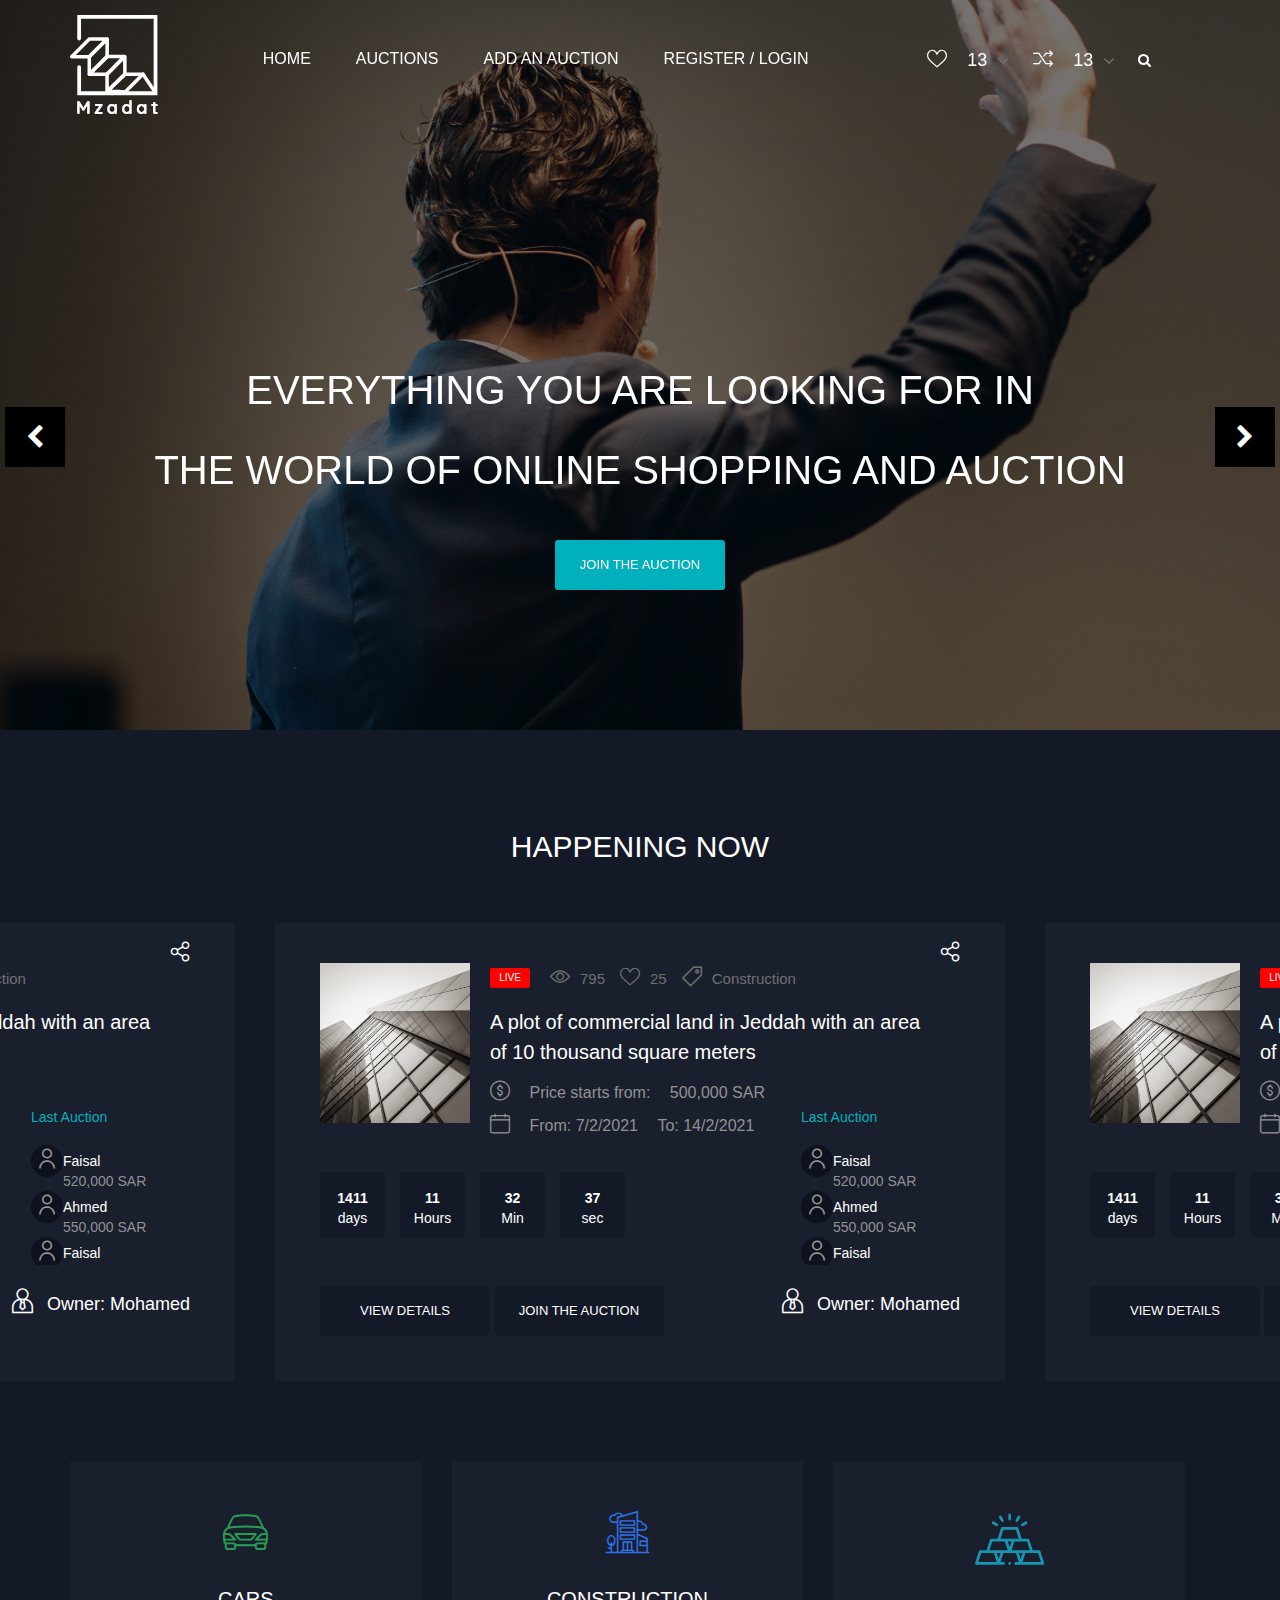
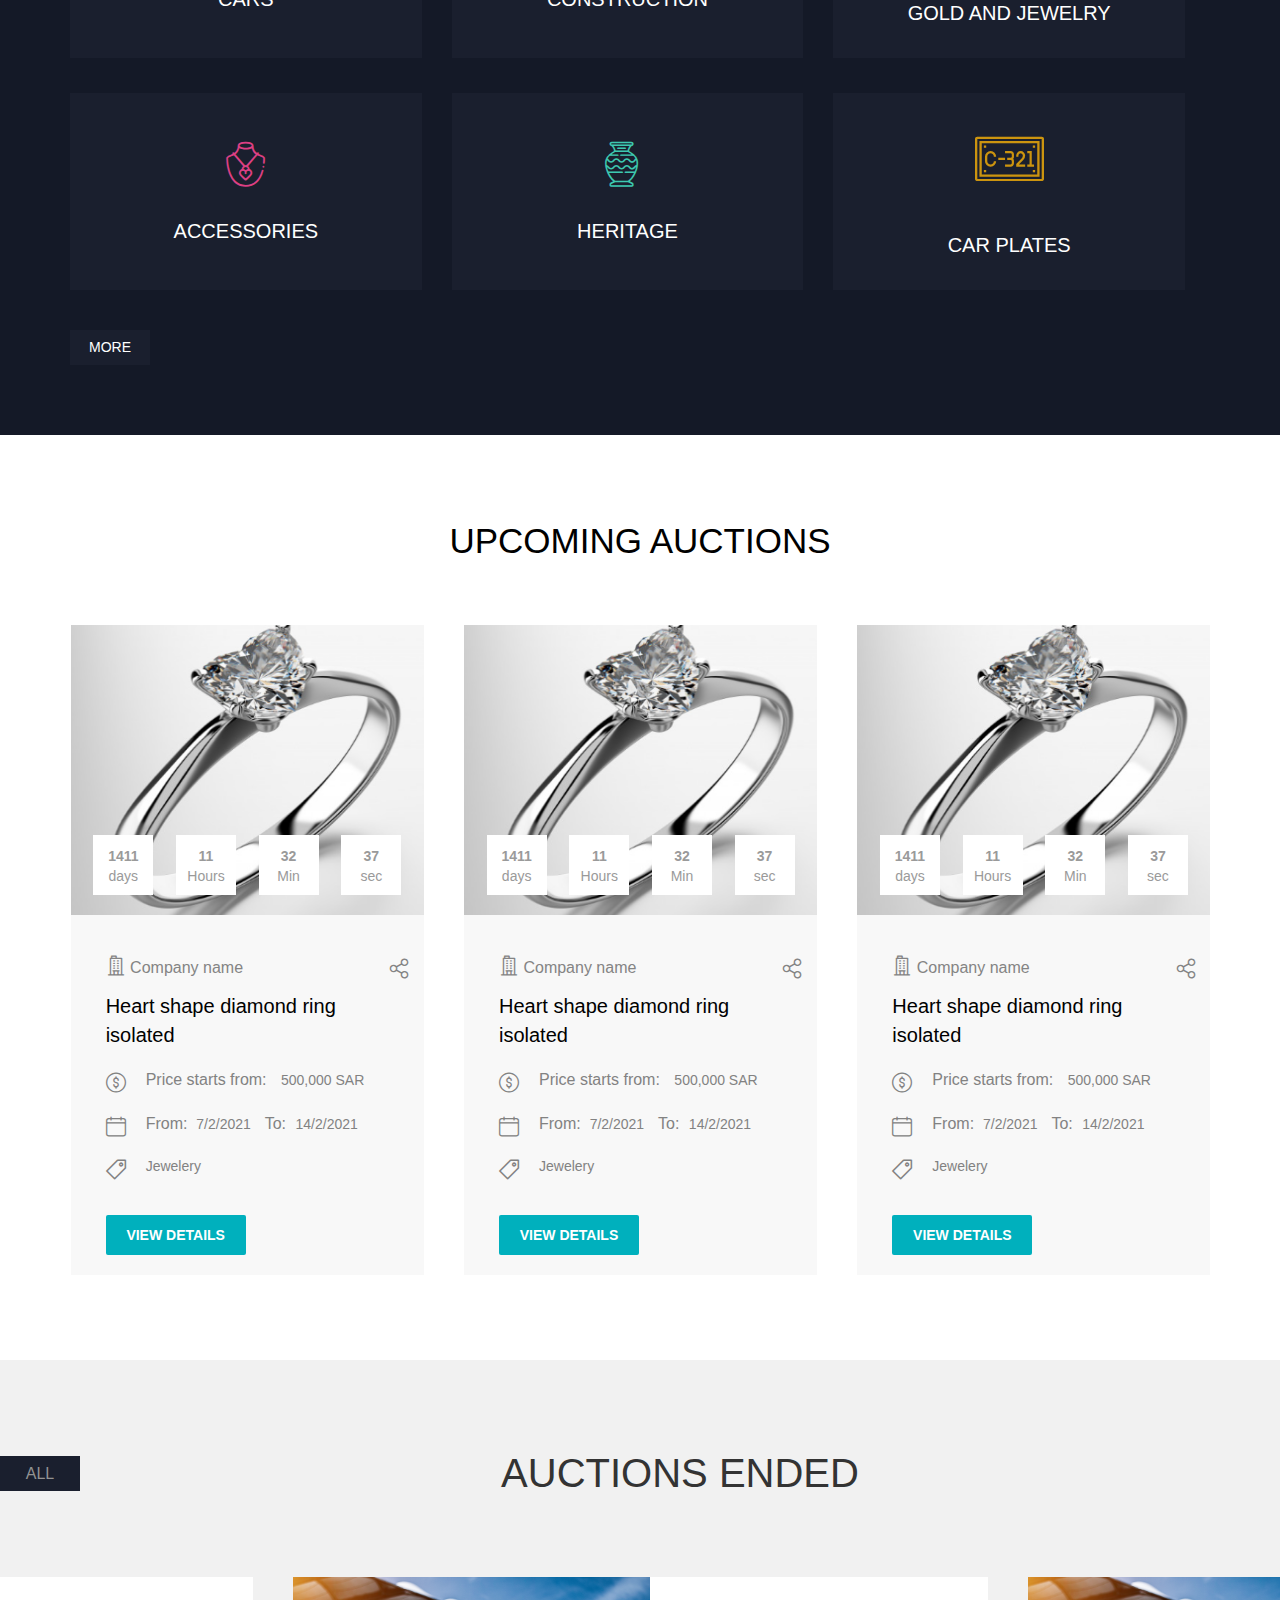
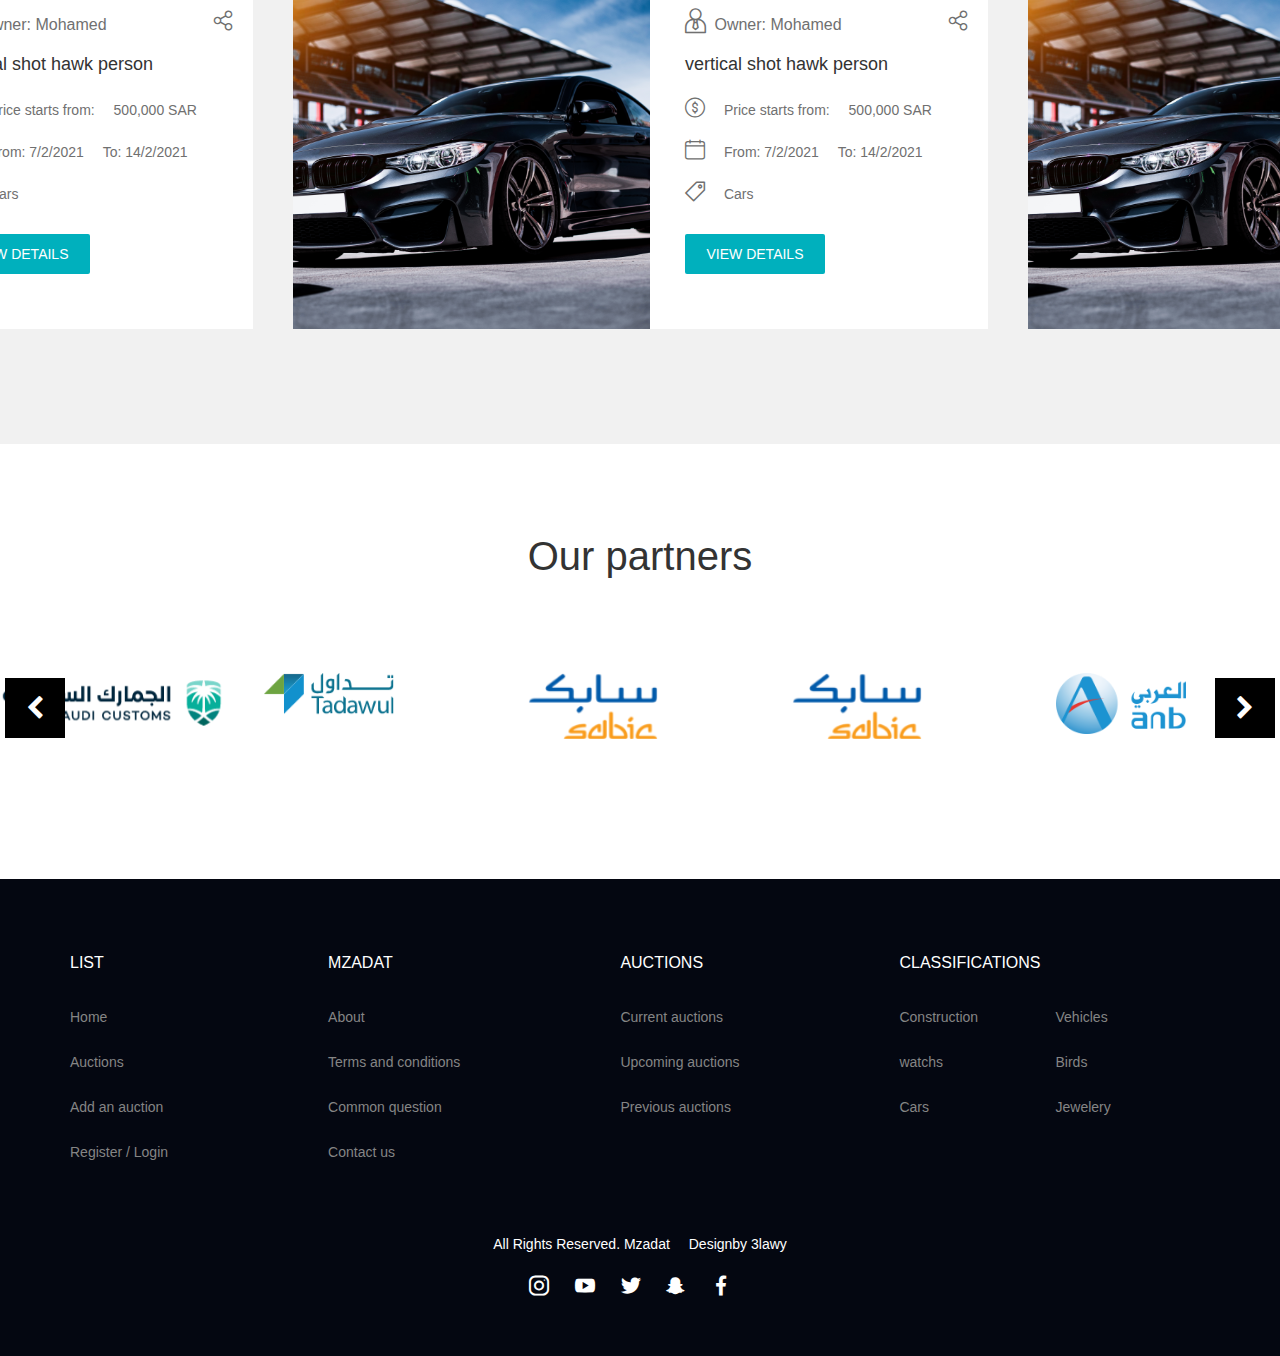
<file: index.html>
<!DOCTYPE html>
<html lang="en">

<head>

    <meta charset="UTF-8" />
    <!-- IE Compatibility Meta -->
    <meta http-equiv="X-UA-Compatible" content="IE=edge">
    <!-- First Mobile Meta  -->
    <meta name="viewport" content="width=device-width, height=device-height ,  maximum-scale=1 , initial-scale=1">

    <title></title>

    <link href="css/font.css" rel='stylesheet' type='text/css'>
    <link rel="stylesheet" href="css/animate.css" />
    <link rel="stylesheet" href="Icons/icon font/font/flaticon.css" />
    <link href="css/uicons-regular-rounded.css" rel="stylesheet">
    <link rel="stylesheet" href="css/bootstrap.css" />
    <link rel="stylesheet" href="css/owl.theme.default.min.css" />
    <link rel="stylesheet" href="css/owl.theme.green.min.css" />
    <link rel="stylesheet" href="https://maxcdn.bootstrapcdn.com/font-awesome/4.7.0/css/font-awesome.min.css">
    <link rel="stylesheet" href="css/owl.carousel.min.css" />
    <link rel="stylesheet" href="css/style.css" />
    <link rel="stylesheet" href="css/responisve.css" />


    <!--[if lt IE 9]>
       <script src="js/html5shiv.min.js"></script>
       <script src="js/respond.min.js"></script>
   <![endif]-->


</head>

<body>


    <div class="Slider">
        <div class="bgSlider">
            <div id="backgroundSlider" class="owl-carousel owl-theme">
                <div class="item">
                    <div class="sliderDetails">
                        <h2>
                            Everything you are looking for in
                            <span>the world of online shopping and auction</span>
                        </h2>
                        <a href="Auctions.html"> Join the auction</a>

                    </div>
                </div>
                <div class="item">
                    <div class="sliderDetails">
                        <h2>
                            Everything you are looking for in
                            <span>the world of online shopping and auction</span>
                        </h2>
                        <a href="Auctions.html"> Join the auction</a>

                    </div>
                </div>
                <div class="item">
                    <div class="sliderDetails">
                        <h2>
                            Everything you are looking for in
                            <span>the world of online shopping and auction</span>
                        </h2>
                        <a href="Auctions.html"> Join the auction</a>

                    </div>
                </div>
                <div class="item">
                    <div class="sliderDetails">
                        <h2>
                            Everything you are looking for in
                            <span>the world of online shopping and auction</span>
                        </h2>
                        <a href="Auctions.html"> Join the auction</a>

                    </div>
                </div>
            </div>
        </div>
    </div>


    <div class="menuMobile">

        <div class="BgClose"></div>
        <div class="menuContent">
            <div class="headMenu">
                <a href="#" class="logoMenu"><img src="images/logo.png" alt="" /></a>
                <i class="fa fa-times-circle closeX"></i> </div>
            <div class="search ">

                <ul class="list-unstyled ">
                    <li>
                        <i class="flaticon-like "></i>

                    </li>
                    <li>
                        <i class="flaticon-random-button "></i>


                    </li>
                </ul>
                <div class="search-section">

                    <form class="search-form search-in-menu">
                        <input type="text">
                        <input type="submit" value="search">
                    </form>
                </div>
            </div>
            <ul class="menuRes">
                <li>
                    <a href="index.html">
                        Home
                    </a>
                </li>
                <li>
                    <a href="Auctions.html">
                        Auctions
                    </a>
                </li>
                <li class="dropDown">
                    <a href="Auctions.html">Add an auction <i class="flaticon-next"></i></a>
                    <div class="dropDown1 ">
                        <ul class="dropDown-list ">

                            <li>
                                <a href="# ">Current auctions
                                </a>
                            </li>
                            <li>
                                <a href="# ">Upcoming auctions
                                </a>
                            </li>
                            <li>
                                <a href="# ">Previous auctions</a>
                            </li>

                        </ul>
                    </div>
                </li>
                <li>
                    <a href="login_registration.html">Register / login</a>
                </li>

            </ul>
        </div>
    </div>


    <div class="header">
        <div class="container">
            <div class="nav">
                <a href="#" class="logo"><img src="images/logo.png" alt=""> </a>
                <ul class="listMenu">
                    <li>
                        <a href="index.html">
                            Home
                        </a>
                    </li>
                    <li>
                        <a href="Auctions.html">
                            Auctions
                        </a>
                    </li>
                    <li class="dropDown">
                        <a href="Auctions.html">Add an auction</a>
                        <div class="dropDown1">
                            <ul class="dropDown-list ">

                                <li>
                                    <a href="# ">Current auctions
                                    </a>
                                </li>
                                <li>
                                    <a href="# ">Upcoming auctions
                                    </a>
                                </li>
                                <li>
                                    <a href="# ">Previous auctions</a>
                                </li>
                            </ul>
                        </div>
                    </li>
                    <li>
                        <a href="login_registration.html">Register / login</a>
                    </li>
                </ul>
                <div class="search ">

                    <ul class="list-unstyled ">
                        <li class="selectStyle">
                            <i class="flaticon-like "></i>

                            <input type="hidden" value="" />
                            <i class="fa fa-angle-down icon"></i>
                            <span class="value">13</span>
                            <ul class="listSelect">
                                <li>
                                    <a href="https://egypt.souq.com/eg-en/digital-glass-top-bathroom-scale-1620600416/u/" class="small-cart-product">
                                        <div class="item-image">
                                            <img src="images/happening-building.png">
                                        </div>
                                        <span>Digital Glass Top Bathroom Scale</span>
                                    </a>
                                </li>
                                <li>
                                    <a href="https://egypt.souq.com/eg-en/digital-glass-top-bathroom-scale-1620600416/u/" class="small-cart-product">
                                        <div class="item-image">
                                            <img src="images/happening-building.png">
                                        </div>
                                        <span>Digital Glass Top Bathroom Scale Digital Glass Top Bathroom Scale Digital Glass Top Bathroom Scale</span>
                                    </a>
                                </li>
                                <li>
                                    <a href="https://egypt.souq.com/eg-en/digital-glass-top-bathroom-scale-1620600416/u/" class="small-cart-product">
                                        <div class="item-image">
                                            <img src="images/happening-building.png">
                                        </div>
                                        <span>Digital Glass Top Bathroom Scale</span>
                                    </a>
                                </li>
                            </ul>
                        </li>
                        <li class="selectStyle">
                            <i class="flaticon-random-button "></i>
                            <i class="fa fa-angle-down icon"></i>
                            <input type="hidden" value="" />
                            <span class="value">13</span>
                            <ul class="listSelect">
                                <li>
                                    <a href="https://egypt.souq.com/eg-en/digital-glass-top-bathroom-scale-1620600416/u/" class="small-cart-product">
                                        <div class="item-image">
                                            <img src="images/happening-building.png">
                                        </div>
                                        <span>Digital Glass Top Bathroom Scale</span>
                                    </a>
                                </li>
                                <li>
                                    <a href="https://egypt.souq.com/eg-en/digital-glass-top-bathroom-scale-1620600416/u/" class="small-cart-product">
                                        <div class="item-image">
                                            <img src="images/happening-building.png">
                                        </div>
                                        <span>Digital Glass Top Bathroom Scale Digital Glass Top Bathroom Scale Digital Glass Top Bathroom Scale</span>
                                    </a>
                                </li>
                                <li>
                                    <a href="https://egypt.souq.com/eg-en/digital-glass-top-bathroom-scale-1620600416/u/" class="small-cart-product">
                                        <div class="item-image">
                                            <img src="images/happening-building.png">
                                        </div>
                                        <span>Digital Glass Top Bathroom Scale</span>
                                    </a>
                                </li>
                            </ul>
                        </li>
                        <li class="search-section">

                            <i class="fa fa-search"></i>
                            <form class="search-form">
                                <input type="text">
                                <input type="submit" value="search">
                            </form>
                        </li>
                    </ul>
                </div>

            </div>
            <i class="fa fa-bars openMenu"></i>
        </div>
    </div>
    <div class="Happening">
        <div class="Title ">
            <h2> Happening Now</h2>
        </div>
        <div class="Slider">
            <div class="fristSlider">
                <div id="HappeningSlider" class="owl-carousel owl-theme">
                    <div class="item">
                        <div class="mask">

                            <div class="social-media">
                                <ul class="social-media-menu">
                                    <li class="facebook">
                                        <a href="#">
                                            <i class="fa fa-facebook"></i>
                                            <span>Facebook</span>
                                        </a>
                                    </li>
                                    <li class="twitter">
                                        <a href="#">
                                            <i class="fa fa-twitter"></i>
                                            <span>Twitter</span>
                                        </a>
                                    </li>
                                </ul>
                                <i class="flaticon-share"></i>
                            </div>
                            <div class="top-section">
                                <img src="images/happening-building.png">

                                <div class="info">
                                    <ul class="share">
                                        <a href="#" class="live">live</a>
                                        <li><a href="#"><i class="flaticon-view"></i>795</a></li>
                                        <li><a href="#"><i class="flaticon-like"></i>25</a></li>
                                        <li><a href="#"><i class="flaticon-tag"></i>Construction</a></li>
                                    </ul>

                                    <h2 class="desc">A plot of commercial land in Jeddah with an area of ​​10 thousand square meters</h2>

                                    <ul class="details">
                                        <li class="Price">
                                            <i class="flaticon-dollar"></i>
                                            <span>Price starts from:</span>
                                            <span>500,000 SAR</span>
                                        </li>
                                        <li class="date">
                                            <i class="flaticon-calendar"></i>
                                            <span> From: 7/2/2021 </span>
                                            <span> To: 14/2/2021 </span>
                                        </li>
                                    </ul>
                                </div>
                            </div>
                            <div class="middle-section">
                                <span class="clockHappening" data-date="2030/6/7"></span>
                                <div class="auction_container" id="members">
                                    <div class="auction">
                                        <h5>Last Auction</h5>
                                        <div class="auctoinDetails">
                                            <ul class="person">
                                                <li>
                                                    <div>
                                                        <i class="flaticon-profile"></i>
                                                        <div>
                                                            <p>Faisal</p>
                                                            <span>520,000 SAR</span>
                                                        </div>

                                                    </div>
                                                </li>
                                                <li>
                                                    <div>
                                                        <i class="flaticon-profile"></i>
                                                        <div>
                                                            <p>Ahmed</p>
                                                            <span>550,000 SAR</span>
                                                        </div>
                                                    </div>
                                                </li>
                                                <li>
                                                    <div>
                                                        <i class="flaticon-profile"></i>
                                                        <div>
                                                            <p>Faisal</p>
                                                            <span>520,000 SAR</span>
                                                        </div>

                                                    </div>
                                                </li>
                                                <li>
                                                    <div>
                                                        <i class="flaticon-profile"></i>
                                                        <div>
                                                            <p>Ahmed</p>
                                                            <span>550,000 SAR</span>
                                                        </div>
                                                    </div>
                                                </li>
                                            </ul>
                                        </div>
                                    </div>
                                </div>
                            </div>
                            <div class="last_section">
                                <div class="description">
                                    <a href="#">View details</a>
                                    <a href="#">Join the auction</a>
                                </div>
                                <div class="owner">
                                    Owner: Mohamed
                                </div>
                            </div>
                        </div>

                    </div>
                    <div class="item">
                        <div class="mask">

                            <div class="social-media">
                                <ul class="social-media-menu">
                                    <li class="facebook">
                                        <a href="#">
                                            <i class="fa fa-facebook"></i>
                                            <span>Facebook</span>
                                        </a>
                                    </li>
                                    <li class="twitter">
                                        <a href="#">
                                            <i class="fa fa-twitter"></i>
                                            <span>Twitter</span>
                                        </a>
                                    </li>
                                </ul>
                                <i class="flaticon-share"></i>
                            </div>
                            <div class="top-section">
                                <img src="images/happening-building.png">

                                <div class="info">
                                    <ul class="share">
                                        <a href="#" class="live">live</a>
                                        <li>
                                            <a href="#">
                                                <i class="flaticon-view"></i>795
                                            </a>
                                        </li>
                                        <li><a href="#"><i class="flaticon-like"></i>25</a></li>
                                        <li><a href="#"><i class="flaticon-tag"></i>Construction</a></li>
                                    </ul>

                                    <h2 class="desc">A plot of commercial land in Jeddah with an area of ​​10 thousand square meters</h2>

                                    <ul class="details">
                                        <li class="Price">
                                            <i class="flaticon-dollar"></i>
                                            <span>Price starts from:</span>
                                            <span>500,000 SAR</span>
                                        </li>
                                        <li class="date">
                                            <i class="flaticon-calendar"></i>
                                            <span> From: 7/2/2021 </span>
                                            <span> To: 14/2/2021 </span> </li>
                                    </ul>
                                </div>
                            </div>
                            <div class="middle-section">
                                <span class="clockHappening" data-date="2030/6/7"></span>
                                <div class="auction_container" id="members">
                                    <div class="auction">
                                        <h5>Last Auction</h5>
                                        <div class="auctoinDetails">
                                            <ul class="person">
                                                <li>
                                                    <div>
                                                        <i class="flaticon-profile"></i>
                                                        <div>
                                                            <p>Faisal</p>
                                                            <span>520,000 SAR</span>
                                                        </div>

                                                    </div>
                                                </li>
                                                <li>
                                                    <div>
                                                        <i class="flaticon-profile"></i>
                                                        <div>
                                                            <p>Ahmed</p>
                                                            <span>550,000 SAR</span>
                                                        </div>
                                                    </div>
                                                </li>
                                                <li>
                                                    <div>
                                                        <i class="flaticon-profile"></i>
                                                        <div>
                                                            <p>Faisal</p>
                                                            <span>520,000 SAR</span>
                                                        </div>

                                                    </div>
                                                </li>
                                                <li>
                                                    <div>
                                                        <i class="flaticon-profile"></i>
                                                        <div>
                                                            <p>Ahmed</p>
                                                            <span>550,000 SAR</span>
                                                        </div>
                                                    </div>
                                                </li>
                                            </ul>
                                        </div>
                                    </div>
                                </div>
                            </div>
                            <div class="last_section">
                                <div class="description">
                                    <a href="#">View details</a>
                                    <a href="#">Join the auction</a>
                                </div>
                                <div class="owner">
                                    Owner: Mohamed
                                </div>
                            </div>
                        </div>

                    </div>
                </div>
            </div>

        </div>
        <div class="container">
            <div class="category">
                <div class="row">
                    <div class="col-md-4 col-xs-6">
                        <div class="item">
                            <a href="#">

                                <div class="Cars">
                                    Cars
                                </div>
                            </a>
                        </div>
                    </div>
                    <div class="col-md-4 col-xs-6">
                        <div class="item">
                            <a href="#">
                                <div class="Construction">
                                    Construction
                                </div>
                            </a>
                        </div>
                    </div>
                    <div class="col-md-4 col-xs-6">
                        <div class="item">
                            <a href="#">
                                <div class="Gold">
                                    Gold and jewelry
                                </div>
                            </a>
                        </div>
                    </div>
                    <div class="col-md-4 col-xs-6">
                        <div class="item">
                            <a href="#">
                                <div class="Accessories">
                                    Accessories
                                </div>
                            </a>
                        </div>
                    </div>
                    <div class="col-md-4 col-xs-6">
                        <div class="item">
                            <a href="#">
                                <div class="heritage">
                                    heritage
                                </div>
                            </a>
                        </div>
                    </div>
                    <div class="col-md-4 col-xs-6">
                        <div class="item">
                            <a href="#">
                                <div class="Car-plates">
                                    Car plates
                                </div>
                            </a>
                        </div>
                    </div>
                    <a href="#" class="more">MORE</a>
                </div>
            </div>
        </div>
    </div>
    <div class="Coming">
        <div class="container">
            <h2 class="Title">Upcoming auctions</h2>

            <div class="Slider">
                <div id="ComingSlider" class="owl-carousel owl-theme">

                    <div class="item">
                        <div class="itemComing">
                            <div class="mask">
                                <img class="imgItem" src="images/Ring.png" alt="" />


                                <span class="clockComing" data-date="2030/6/7"></span>
                                <div class="details">

                                    <div class="desc">


                                        <h5> <i class="flaticon-building"></i> Company name</h5>

                                        <div class="social-media social-media-fixed">
                                            <ul class="social-media-menu">
                                                <li class="facebook">
                                                    <a href="#">
                                                        <i class="fa fa-facebook"></i>
                                                        <span>Facebook</span>
                                                    </a>
                                                </li>
                                                <li class="twitter">
                                                    <a href="#">
                                                        <i class="fa fa-twitter"></i>
                                                        <span>Twitter</span>
                                                    </a>
                                                </li>
                                            </ul>
                                            <i class="flaticon-share"></i>
                                        </div>
                                    </div>

                                    <a href="#" class="title">Heart shape diamond
                                    ring isolated
                                    </a>
                                    <ul class="description">
                                        <li class="Price">
                                            <i class="flaticon-dollar"></i>
                                            <p>
                                                Price starts from:
                                                <span>500,000 SAR</span>

                                            </p>
                                        </li>
                                        <li class="date">
                                            <i class="flaticon-calendar"></i>
                                            <p>
                                                From:<span>  7/2/2021 </span> To: <span>14/2/2021 </span>
                                            </p>
                                        </li>
                                        <li class="Jewelery">
                                            <i class="flaticon-tag"></i>
                                            <span>Jewelery</span>
                                        </li>
                                    </ul>
                                    <a href="#" class="ViewDetails">View details</a>
                                </div>
                            </div>
                        </div>
                    </div>
                </div>
            </div>
        </div>
    </div>
    <div class="Auctions-ended">
        <div class="heading">
            <a href="#">
                All
            </a>
            <div class="Title">
                Auctions ended
            </div>

        </div>
        <div class="Slider">
            <div class="SliderTwo">
                <div id="Auctions-endedSlider" class="owl-carousel owl-theme">
                    <div class="item">
                        <div class="itemEnded">

                            <img class="imgItem" src="images/Slider2.png" alt="" />


                            <div class="details">

                                <div class="owner">
                                    <h5>
                                        <i class="flaticon-investor"></i> Owner: Mohamed</h5>
                                    <div class="social-media social-media-fixed">
                                        <ul class="social-media-menu">
                                            <li class="facebook">
                                                <a href="#">
                                                    <i class="fa fa-facebook"></i>
                                                    <span>Facebook</span>
                                                </a>
                                            </li>
                                            <li class="twitter">
                                                <a href="#">
                                                    <i class="fa fa-twitter"></i>
                                                    <span>Twitter</span>
                                                </a>
                                            </li>
                                        </ul>
                                        <i class="flaticon-share"></i>
                                    </div>
                                </div>

                                <h2 class="title">vertical shot hawk person
                                </h2>
                                <ul class="description">
                                    <li class="Price">
                                        <i class="flaticon-dollar"></i>
                                        <span>Price starts from:</span>
                                        <span>500,000 SAR</span>
                                    </li>
                                    <li class="date">

                                        <i class="flaticon-calendar"></i>
                                        <span> From: 7/2/2021 </span>
                                        <span> To: 14/2/2021 </span> </li>
                                    <li class="Car">
                                        <i class="flaticon-tag"></i><span> Cars</span>
                                    </li>
                                </ul>
                                <a href="#" class="ViewDetails">
                                    View details
                                </a>
                            </div>
                        </div>
                    </div>
                    <div class="item">
                        <div class="itemEnded">

                            <img class="imgItem" src="images/Slider2.png" alt="" />


                            <div class="details">

                                <div class="owner">
                                    <h5> <i class="flaticon-investor"></i>Owner: Mohamed</h5>
                                    <div class="social-media social-media-fixed">
                                        <ul class="social-media-menu">
                                            <li class="facebook">
                                                <a href="#">
                                                    <i class="fa fa-facebook"></i>
                                                    <span>Facebook</span>
                                                </a>
                                            </li>
                                            <li class="twitter">
                                                <a href="#">
                                                    <i class="fa fa-twitter"></i>
                                                    <span>Twitter</span>
                                                </a>
                                            </li>
                                        </ul>
                                        <i class="flaticon-share"></i>
                                    </div>
                                </div>

                                <h2 class="title">vertical shot hawk person
                                </h2>
                                <ul class="description">
                                    <li class="Price">
                                        <i class="flaticon-dollar"></i>
                                        <span>Price starts from:</span>
                                        <span>500,000 SAR</span>
                                    </li>
                                    <li class="date">

                                        <i class="flaticon-calendar"></i>
                                        <span> From: 7/2/2021 </span>
                                        <span> To: 14/2/2021 </span> </li>
                                    <li class="Car">
                                        <i class="flaticon-tag"></i><span> Cars</span>
                                    </li>
                                </ul>
                                <a href="#" class="ViewDetails">
                                    View details
                                </a>
                            </div>
                        </div>
                    </div>
                    <div class="item">
                        <div class="itemEnded">

                            <img class="imgItem" src="images/Slider2.png" alt="" />


                            <div class="details">

                                <div class="owner">
                                    <h5> <i class="flaticon-investor"></i> Owner: Mohamed</h5>
                                    <div class="social-media social-media-fixed">
                                        <ul class="social-media-menu">
                                            <li class="facebook">
                                                <a href="#">
                                                    <i class="fa fa-facebook"></i>
                                                    <span>Facebook</span>
                                                </a>
                                            </li>
                                            <li class="twitter">
                                                <a href="#">
                                                    <i class="fa fa-twitter"></i>
                                                    <span>Twitter</span>
                                                </a>
                                            </li>
                                        </ul>
                                        <i class="flaticon-share"></i>
                                    </div>
                                </div>

                                <h2 class="title">vertical shot hawk person
                                </h2>
                                <ul class="description">
                                    <li class="Price">
                                        <i class="flaticon-dollar"></i>
                                        <span>Price starts from:</span>
                                        <span>500,000 SAR</span>
                                    </li>
                                    <li class="date">

                                        <i class="flaticon-calendar"></i>
                                        <span> From: 7/2/2021 </span>
                                        <span> To: 14/2/2021 </span> </li>
                                    <li class="Car">
                                        <i class="flaticon-tag"></i><span> Cars</span>
                                    </li>
                                </ul>
                                <a href="#" class="ViewDetails">
                                    View details
                                </a>
                            </div>
                        </div>
                    </div>
                </div>

            </div>
        </div>
    </div>


    <div class="partners">
            <h2>Our partners</h2>
            <div class="Slider">
                <div class="Sliderthree">
                    <div id="partnersSlider" class="owl-carousel owl-theme">
                        <div class="item">
                            <img src="images/1.png">
                        </div>
                        <div class="item">
                            <img src="images/1.png">
                        </div>
                        <div class="item">
                            <img src="images/2.png">
                        </div>
                        <div class="item">
                            <img src="images/3.png">
                        </div>
                        <div class="item">
                            <img class="pc" src="images/4.png">
                        </div>
                        <div class="item">
                            <img src="images/5.png">
                        </div>
                    </div>
                </div>

            </div>
    </div>
    <div class="footer">
        <div class="container">
            <div class="footer-list">
                <ul>
                    <h2>List</h2>
                    <li><a href="#">Home</a></li>
                    <li><a href="#">Auctions</a></li>
                    <li><a href="#">Add an auction</a></li>
                    <li><a href="#">Register / Login</a></li>
                </ul>
                <ul>
                    <h2>Mzadat</h2>

                    <li><a href="#">About</a></li>
                    <li><a href="#">Terms and conditions</a></li>
                    <li><a href="#">Common question</a></li>
                    <li><a href="#">Contact us</a></li>
                </ul>
                <ul>
                    <h2>Auctions</h2>
                    <li><a href="#">Current auctions</a></li>
                    <li><a href="#">Upcoming auctions</a></li>
                    <li><a href="#">Previous auctions</a></li>

                </ul>
                <ul class="Classifications">
                    <h2>Classifications</h2>
                    <li><a href="#">Construction</a></li>
                    <li><a href="#">Vehicles</a></li>
                    <li><a href="#">watchs</a></li>
                    <li><a href="#">Birds</a></li>
                    <li><a href="#">Cars</a></li>
                    <li><a href="#">Jewelery</a></li>
                </ul>
            </div>
            <div class="footerEnd">
                <h5>All Rights Reserved. Mzadat <span>Designby 3lawy
                </span>
                </h5>
                <div class="Social">
                    <a href="#">
                        <i class="flaticon-instagram"></i>
                    </a>
                    <a href="#">
                        <i class="flaticon-youtube"></i>
                    </a>
                    <a href="#">
                        <i class="flaticon-twitter"></i>
                    </a>
                    <a href="#">
                        <i class="fa fa-snapchat-ghost"></i>
                    </a>
                    <a href="#">
                        <i class="flaticon-facebook"></i>
                    </a>
                </div>
            </div>
        </div>
    </div>










    <script src="https://ajax.googleapis.com/ajax/libs/jquery/3.1.1/jquery.min.js"></script>
    <script src="js/bootstrap.min.js"></script>
    <script src="js/owl.carousel.min.js"></script>
    <script src="js/wow.min.js"></script>
    <script src="js/scrollIt.min.js"></script>
    <script src="js/jquery.nicescroll.min.js"></script>
    <script src="js/custom.js"></script>

</body>

</html>
</file>
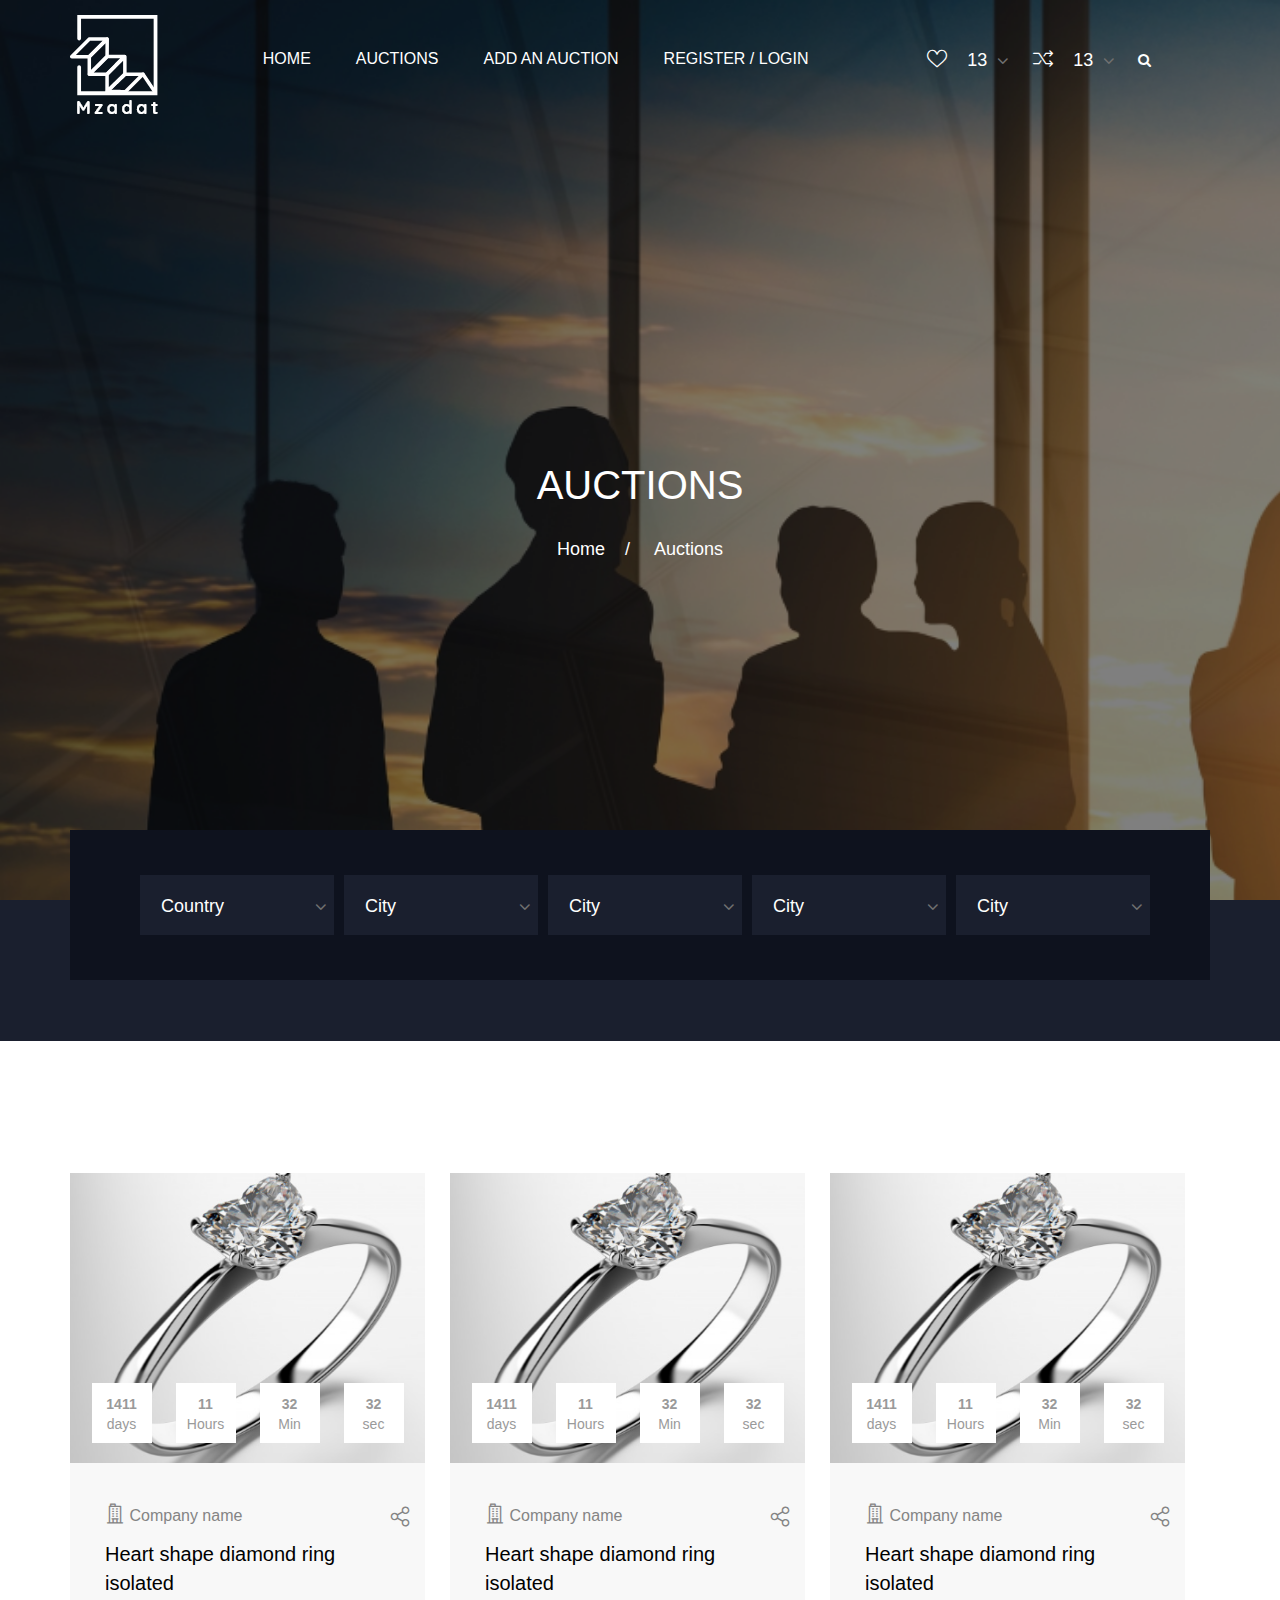
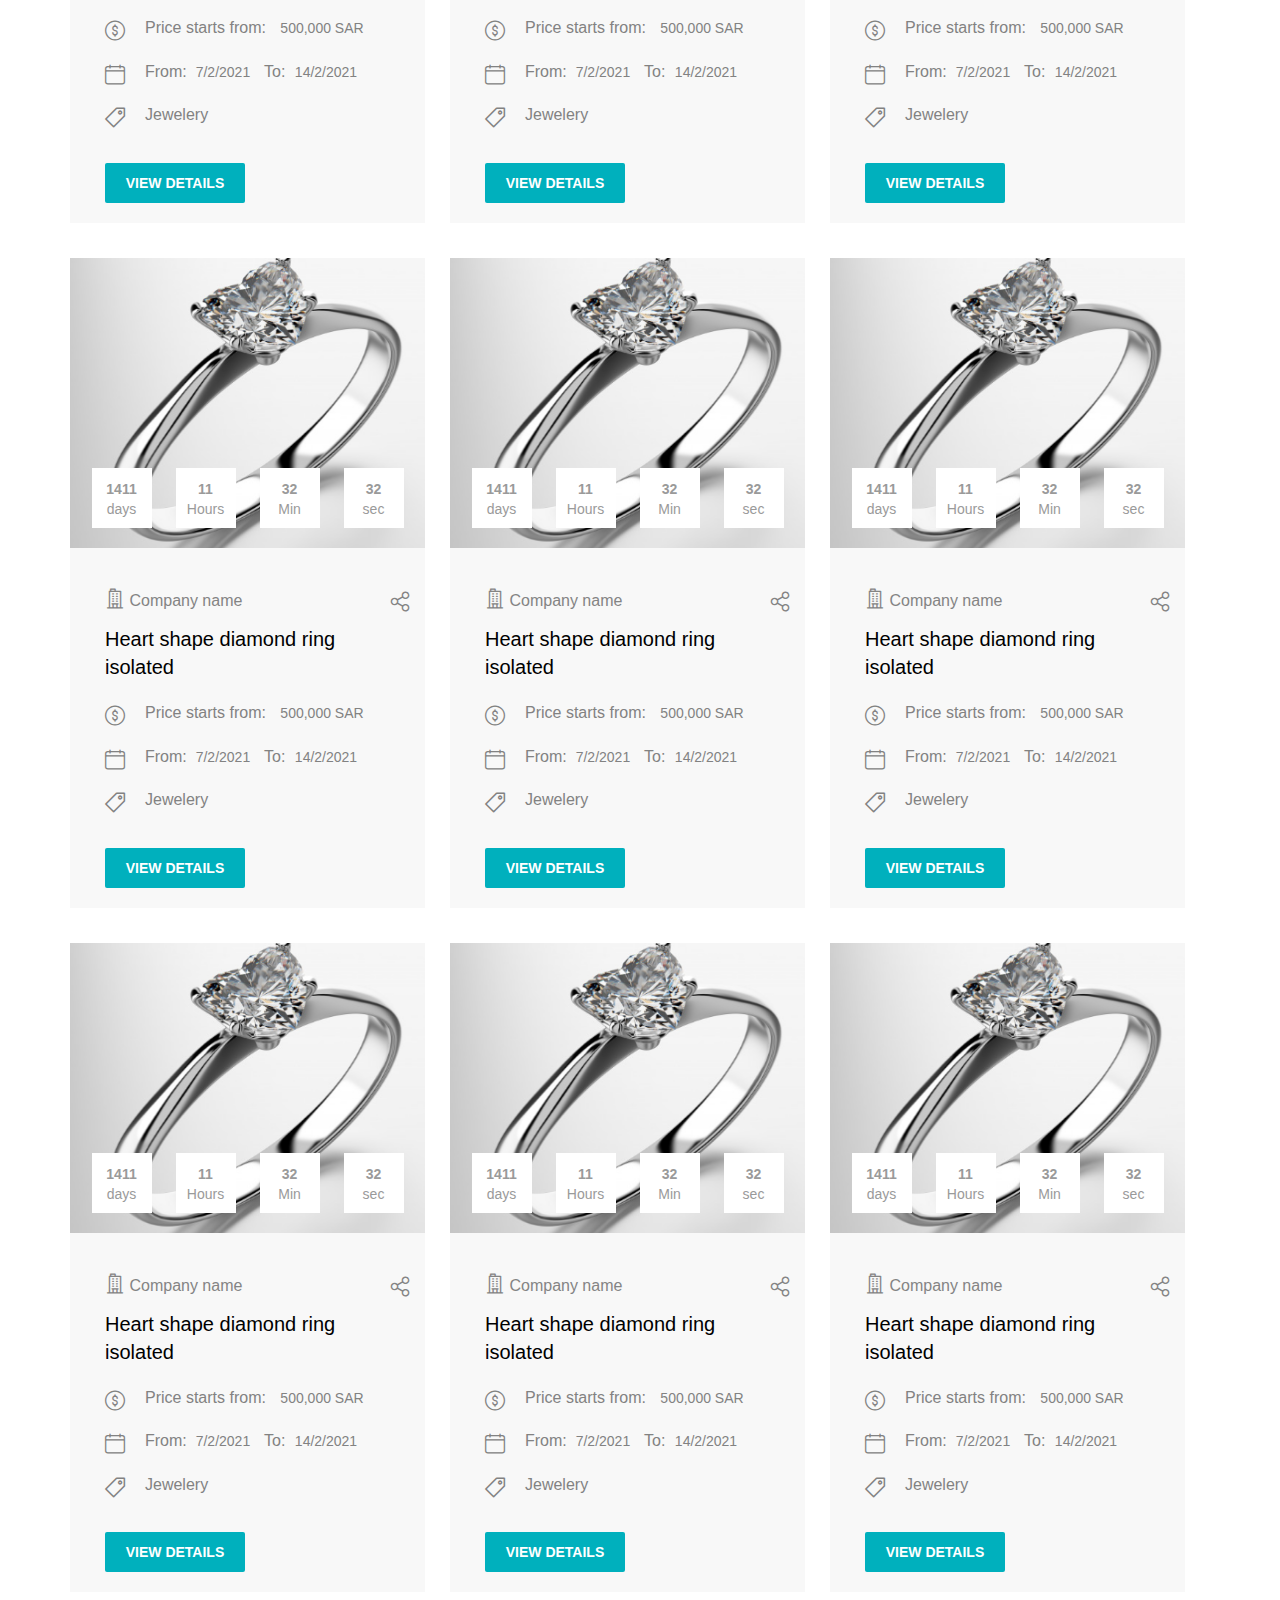
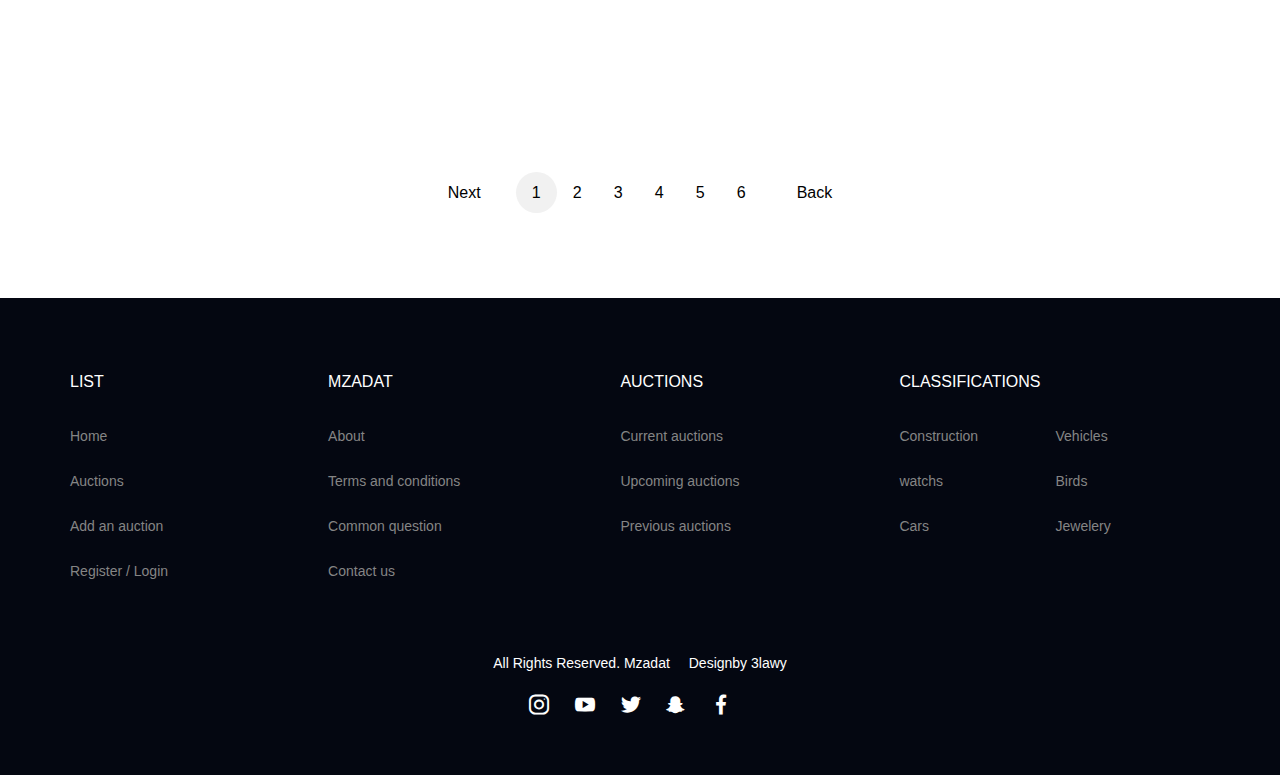
<file: Auctions.html>
<!DOCTYPE html>
<html lang="en">

<head>

    <meta charset="UTF-8" />
    <!-- IE Compatibility Meta -->
    <meta http-equiv="X-UA-Compatible" content="IE=edge">
    <!-- First Mobile Meta  -->
    <meta name="viewport" content="width=device-width, height=device-height ,  maximum-scale=1 , initial-scale=1">

    <title></title>

    <link href="css/font.css" rel='stylesheet' type='text/css'>
    <link rel="stylesheet" href="css/animate.css" />
    <link rel="stylesheet" href="Icons/icon font/font/flaticon.css" />
    <link href="css/uicons-regular-rounded.css" rel="stylesheet">
    <link rel="stylesheet" href="css/bootstrap.css" />
    <link rel="stylesheet" href="css/owl.theme.default.min.css" />
    <link rel="stylesheet" href="css/owl.theme.green.min.css" />
    <link rel="stylesheet" href="https://maxcdn.bootstrapcdn.com/font-awesome/4.7.0/css/font-awesome.min.css">
    <link rel="stylesheet" href="css/owl.carousel.min.css" />
    <link rel="stylesheet" href="css/style.css" />
    <link rel="stylesheet" href="css/responisve.css" />


    <!--[if lt IE 9]>
       <script src="js/html5shiv.min.js"></script>
       <script src="js/respond.min.js"></script>
   <![endif]-->


</head>

<body>



    <div class="menuMobile">

        <div class="BgClose"></div>
        <div class="menuContent">
            <div class="headMenu">
                <a href="#" class="logoMenu"><img src="images/logo.png" alt="" /></a>
                <i class="fa fa-times-circle closeX"></i> </div>
            <div class="search ">

                <ul class="list-unstyled ">
                    <li>
                        <i class="flaticon-like "></i>

                    </li>
                    <li>
                        <i class="flaticon-random-button "></i>


                    </li>
                </ul>
                <div class="search-section">

                    <form class="search-form search-in-menu">
                        <input type="text">
                        <input type="submit" value="search">
                    </form>
                </div>
            </div>
            <ul class="menuRes">
                <li>
                    <a href="#">
                        Home
                    </a>
                </li>
                <li>
                    <a href="#">
                        Auctions
                    </a>
                </li>
                <li class="dropDown">
                    <a href=" # ">Add an auction <i class="flaticon-next"></i></a>
                    <div class="dropDown1 ">
                        <ul class="dropDown-list ">

                            <li>
                                <a href="# ">Current auctions
                                </a>
                            </li>
                            <li>
                                <a href="# ">Upcoming auctions
                                </a>
                            </li>
                            <li>
                                <a href="# ">Previous auctions</a>
                            </li>

                        </ul>
                    </div>
                </li>
                <li>
                    <a href="# ">Register / login</a>
                </li>

            </ul>
        </div>
    </div>


    <div class="header">
        <div class="container">
            <div class="nav">
                <a href="#" class="logo"><img src="images/logo.png" alt=""> </a>
                <ul class="listMenu">
                    <li>
                        <a href="#">
                            Home
                        </a>
                    </li>
                    <li>
                        <a href="#">
                            Auctions
                        </a>
                    </li>
                    <li class="dropDown">
                        <a href=" # ">Add an auction</a>
                        <div class="dropDown1 ">
                            <ul class="dropDown-list ">

                                <li>
                                    <a href="# ">Current auctions
                                    </a>
                                </li>
                                <li>
                                    <a href="# ">Upcoming auctions
                                    </a>
                                </li>
                                <li>
                                    <a href="# ">Previous auctions</a>
                                </li>
                            </ul>
                        </div>
                    </li>
                    <li>
                        <a href="# ">Register / login</a>
                    </li>
                </ul>
                <div class="search ">

                    <ul class="list-unstyled ">
                        <li class="selectStyle">
                            <i class="flaticon-like "></i>

                            <input type="hidden" value="" />
                            <i class="fa fa-angle-down icon"></i>
                            <span class="value">13</span>
                            <ul class="listSelect">
                                <li>
                                    <a href="https://egypt.souq.com/eg-en/digital-glass-top-bathroom-scale-1620600416/u/" class="small-cart-product">
                                        <div class="item-image">
                                            <img src="images/happening-building.png">
                                        </div>
                                        <span>Digital Glass Top Bathroom Scale</span>
                                    </a>
                                </li>
                                <li>
                                    <a href="https://egypt.souq.com/eg-en/digital-glass-top-bathroom-scale-1620600416/u/" class="small-cart-product">
                                        <div class="item-image">
                                            <img src="images/happening-building.png">
                                        </div>
                                        <span>Digital Glass Top Bathroom Scale Digital Glass Top Bathroom Scale Digital
                                            Glass Top Bathroom Scale</span>
                                    </a>
                                </li>
                                <li>
                                    <a href="https://egypt.souq.com/eg-en/digital-glass-top-bathroom-scale-1620600416/u/" class="small-cart-product">
                                        <div class="item-image">
                                            <img src="images/happening-building.png">
                                        </div>
                                        <span>Digital Glass Top Bathroom Scale</span>
                                    </a>
                                </li>
                            </ul>
                        </li>
                        <li class="selectStyle">
                            <i class="flaticon-random-button "></i>
                            <i class="fa fa-angle-down icon"></i>
                            <input type="hidden" value="" />
                            <span class="value">13</span>
                            <ul class="listSelect">
                                <li>
                                    <a href="https://egypt.souq.com/eg-en/digital-glass-top-bathroom-scale-1620600416/u/" class="small-cart-product">
                                        <div class="item-image">
                                            <img src="images/happening-building.png">
                                        </div>
                                        <span>Digital Glass Top Bathroom Scale</span>
                                    </a>
                                </li>
                                <li>
                                    <a href="https://egypt.souq.com/eg-en/digital-glass-top-bathroom-scale-1620600416/u/" class="small-cart-product">
                                        <div class="item-image">
                                            <img src="images/happening-building.png">
                                        </div>
                                        <span>Digital Glass Top Bathroom Scale Digital Glass Top Bathroom Scale Digital
                                            Glass Top Bathroom Scale</span>
                                    </a>
                                </li>
                                <li>
                                    <a href="https://egypt.souq.com/eg-en/digital-glass-top-bathroom-scale-1620600416/u/" class="small-cart-product">
                                        <div class="item-image">
                                            <img src="images/happening-building.png">
                                        </div>
                                        <span>Digital Glass Top Bathroom Scale</span>
                                    </a>
                                </li>
                            </ul>
                        </li>
                        <li class="search-section">

                            <i class="fa fa-search "></i>
                            <form class="search-form">
                                <input type="text">
                                <input type="submit" value="search">
                            </form>
                        </li>
                    </ul>
                </div>

            </div>
            <i class="fa fa-bars openMenu"></i>
        </div>
    </div>
    <div class="backgroundShow">
        <div class="Title">
            <h2>Auctions</h2>
            <ul class="list-unstyled">
                <li>Home
                </li>

                <li><a href="#"> Auctions</a></li>
            </ul>
        </div>
    </div>
    <div class="Options add">
        <div class="container">
            <div class="selectSection">
                <div class="selectStyle" id="select1">
                    <i class="fa fa-angle-down icon"></i>
                    <input type="hidden" value="" />
                    <span class="value">Country</span>
                    <ul class="listSelect select1">
                        <li><span>Italy</span></li>
                        <li><span>Italy</span></li>
                        <li><span>Italy</span>

                        </li>
                    </ul>

                </div>
                <div class="selectStyle" id="select2">
                    <i class="fa fa-angle-down icon"></i>
                    <input type="hidden" value="" />
                    <span class="value">City</span>
                    <ul class="listSelect select2">
                        <li><span>Italy</span></li>
                        <li><span>Italy</span></li>
                        <li><span>Italy</span>

                        </li>

                    </ul>
                </div>
                <div class="selectStyle" id="select3">
                    <i class="fa fa-angle-down icon"></i>
                    <input type="hidden" value="" />
                    <span class="value">City</span>
                    <ul class="listSelect select3">
                        <li><span>Italy</span></li>
                        <li><span>Italy</span></li>
                        <li><span>Italy</span>

                        </li>

                    </ul>
                </div>
                <div class="selectStyle" id="select4">
                    <i class="fa fa-angle-down icon"></i>
                    <input type="hidden" value="" />
                    <span class="value">City</span>
                    <ul class="listSelect select4">
                        <li><span>Italy</span></li>
                        <li><span>Italy</span></li>
                        <li><span>Italy</span>

                        </li>

                    </ul>
                </div>
                <div class="selectStyle" id="select5">
                    <i class="fa fa-angle-down icon"></i>
                    <input type="hidden" value="" />
                    <span class="value">City</span>
                    <ul class="listSelect select5">
                        <li><span>Italy</span></li>
                        <li><span>Italy</span></li>
                        <li><span>Italy</span>

                        </li>

                    </ul>
                </div>

            </div>
        </div>
    </div>
    <div class="respon">
        <div class="container">
            <div class="Slider">
                <div id="SliderResponsive" class="owl-carousel owl-theme">

                    <div class="item">
                        <div class="itemComing2">
                            <div class="mask">
                                <img class="imgItem" src="images/Ring.png" alt="" />


                                <span class="clockComing" data-date="2030/6/7"></span>
                                <div class="details">

                                    <div href="#" class="desc">
                                        <h5> Company name</h5>

                                        <div class="social-media social-media-fixed">
                                            <ul class="social-media-menu">
                                                <li class="facebook">
                                                    <a href="#">
                                                        <i class="fa fa-facebook"></i>
                                                        <span>Facebook</span>
                                                    </a>
                                                </li>
                                                <li class="twitter">
                                                    <a href="#">
                                                        <i class="fa fa-twitter"></i>
                                                        <span>Twitter</span>
                                                    </a>
                                                </li>
                                            </ul>
                                            <i class="flaticon-share"></i>
                                        </div>
                                    </div>

                                    <a href="#" class="title">Heart shape diamond
                                        ring isolated
                                    </a>
                                    <ul class="description">
                                        <li class="Price">
                                            <p>
                                                Price starts from:
                                                <span>500,000 SAR</span>
                                            </p>
                                        </li>
                                        <li class="date">
                                            <p>
                                                From:<span> 7/2/2021</span> To: <span> 14/2/2021 </span>
                                            </p>
                                        </li>
                                        <li class="Jewelery">
                                            Jewelery
                                        </li>
                                    </ul>
                                    <a href="Construction.html" class="ViewDetails">View details</a>
                                </div>
                            </div>
                        </div>
                    </div>
                    <div class="item">
                        <div class="itemComing2">
                            <div class="mask">
                                <img class="imgItem" src="images/Ring.png" alt="" />


                                <span class="clockComing" data-date="2030/6/7"></span>
                                <div class="details">

                                    <div href="#" class="desc">
                                        <h5> Company name</h5>

                                        <div class="social-media social-media-fixed">
                                            <ul class="social-media-menu">
                                                <li class="facebook">
                                                    <a href="#">
                                                        <i class="fa fa-facebook"></i>
                                                        <span>Facebook</span>
                                                    </a>
                                                </li>
                                                <li class="twitter">
                                                    <a href="#">
                                                        <i class="fa fa-twitter"></i>
                                                        <span>Twitter</span>
                                                    </a>
                                                </li>
                                            </ul>
                                            <i class="flaticon-share"></i>
                                        </div>
                                    </div>

                                    <a href="#" class="title">Heart shape diamond
                                        ring isolated
                                    </a>
                                    <ul class="description">
                                        <li class="Price">
                                            <p>
                                                Price starts from:
                                                <span>500,000 SAR</span>
                                            </p>
                                        </li>
                                        <li class="date">
                                            <p>
                                                From:<span> 7/2/2021</span> To: <span> 14/2/2021 </span>
                                            </p>
                                        </li>
                                        <li class="Jewelery">
                                            Jewelery
                                        </li>
                                    </ul>
                                    <a href="Construction.html" class="ViewDetails">View details</a>
                                </div>
                            </div>
                        </div>
                    </div>
                    <div class="item">
                        <div class="itemComing2">
                            <div class="mask">
                                <img class="imgItem" src="images/Ring.png" alt="" />


                                <span class="clockComing" data-date="2030/6/7"></span>
                                <div class="details">

                                    <div href="#" class="desc">
                                        <h5> Company name</h5>

                                        <div class="social-media social-media-fixed">
                                            <ul class="social-media-menu">
                                                <li class="facebook">
                                                    <a href="#">
                                                        <i class="fa fa-facebook"></i>
                                                        <span>Facebook</span>
                                                    </a>
                                                </li>
                                                <li class="twitter">
                                                    <a href="#">
                                                        <i class="fa fa-twitter"></i>
                                                        <span>Twitter</span>
                                                    </a>
                                                </li>
                                            </ul>
                                            <i class="flaticon-share"></i>
                                        </div>
                                    </div>

                                    <a href="#" class="title">Heart shape diamond
                                        ring isolated
                                    </a>
                                    <ul class="description">
                                        <li class="Price">
                                            <p>
                                                Price starts from:
                                                <span>500,000 SAR</span>
                                            </p>
                                        </li>
                                        <li class="date">
                                            <p>
                                                From:<span> 7/2/2021</span> To: <span> 14/2/2021 </span>
                                            </p>
                                        </li>
                                        <li class="Jewelery">
                                            Jewelery
                                        </li>
                                    </ul>
                                    <a href="Construction.html" class="ViewDetails">View details</a>
                                </div>
                            </div>
                        </div>
                    </div>
                </div>
            </div>
        </div>
    </div>
    <div class="Coming">
        <div class="container">
            <div class="col-md-4">
                <div class="row">
                    <div class="item">
                        <div class="itemComing unseen">
                            <div class="mask">
                                <img class="imgItem" src="images/Ring.png" alt="" />


                                <span class="clockAuctions" data-date="2030/6/7"></span>
                                <div class="details">

                                    <div href="#" class="desc">


                                        <h5> <i class="flaticon-building"></i> Company name</h5>

                                        <div class="social-media social-media-fixed">
                                            <ul class="social-media-menu">
                                                <li class="facebook">
                                                    <a href="#">
                                                        <i class="fa fa-facebook"></i>
                                                        <span>Facebook</span>
                                                    </a>
                                                </li>
                                                <li class="twitter">
                                                    <a href="#">
                                                        <i class="fa fa-twitter"></i>
                                                        <span>Twitter</span>
                                                    </a>
                                                </li>
                                            </ul>
                                            <i class="flaticon-share"></i>
                                        </div>
                                    </div>

                                    <a href="#" class="title">Heart shape diamond
                                        ring isolated
                                    </a>
                                    <ul class="description">
                                        <li class="Price">
                                            <i class="flaticon-dollar"></i>
                                            <p>
                                                Price starts from:
                                                <span>500,000 SAR</span>

                                            </p>
                                        </li>
                                        <li class="date">
                                            <i class="flaticon-calendar"></i>
                                            <p>
                                                From:<span> 7/2/2021 </span> To: <span>14/2/2021 </span>
                                            </p>
                                        </li>
                                        <li class="Jewelery">
                                            <i class="flaticon-tag"></i>
                                            <p>Jewelery</p>
                                        </li>
                                    </ul>
                                    <a href="Construction.html" class="ViewDetails">View details</a>
                                </div>
                            </div>
                        </div>
                    </div>
                </div>
            </div>
            <div class="col-md-4">
                <div class="row">
                    <div class="item">
                        <div class="itemComing unseen">
                            <div class="mask">
                                <img class="imgItem" src="images/Ring.png" alt="" />


                                <span class="clockAuctions" data-date="2030/6/7"></span>
                                <div class="details">

                                    <div href="#" class="desc">


                                        <h5> <i class="flaticon-building"></i> Company name</h5>

                                        <div class="social-media social-media-fixed">
                                            <ul class="social-media-menu">
                                                <li class="facebook">
                                                    <a href="#">
                                                        <i class="fa fa-facebook"></i>
                                                        <span>Facebook</span>
                                                    </a>
                                                </li>
                                                <li class="twitter">
                                                    <a href="#">
                                                        <i class="fa fa-twitter"></i>
                                                        <span>Twitter</span>
                                                    </a>
                                                </li>
                                            </ul>
                                            <i class="flaticon-share"></i>
                                        </div>
                                    </div>

                                    <a href="#" class="title">Heart shape diamond
                                        ring isolated
                                    </a>
                                    <ul class="description">
                                        <li class="Price">
                                            <i class="flaticon-dollar"></i>
                                            <p>
                                                Price starts from:
                                                <span>500,000 SAR</span>

                                            </p>
                                        </li>
                                        <li class="date">
                                            <i class="flaticon-calendar"></i>
                                            <p>
                                                From:<span> 7/2/2021 </span> To: <span>14/2/2021 </span>
                                            </p>
                                        </li>
                                        <li class="Jewelery">
                                            <i class="flaticon-tag"></i>
                                            <p>Jewelery</p>
                                        </li>
                                    </ul>
                                    <a href="Construction.html" class="ViewDetails">View details</a>
                                </div>
                            </div>
                        </div>
                    </div>
                </div>
            </div>
            <div class="col-md-4">
                <div class="row">
                    <div class="item">
                        <div class="itemComing unseen">
                            <div class="mask">
                                <img class="imgItem" src="images/Ring.png" alt="" />


                                <span class="clockAuctions" data-date="2030/6/7"></span>
                                <div class="details">

                                    <div href="#" class="desc">


                                        <h5> <i class="flaticon-building"></i> Company name</h5>

                                        <div class="social-media social-media-fixed">
                                            <ul class="social-media-menu">
                                                <li class="facebook">
                                                    <a href="#">
                                                        <i class="fa fa-facebook"></i>
                                                        <span>Facebook</span>
                                                    </a>
                                                </li>
                                                <li class="twitter">
                                                    <a href="#">
                                                        <i class="fa fa-twitter"></i>
                                                        <span>Twitter</span>
                                                    </a>
                                                </li>
                                            </ul>
                                            <i class="flaticon-share"></i>
                                        </div>
                                    </div>

                                    <a href="#" class="title">Heart shape diamond
                                        ring isolated
                                    </a>
                                    <ul class="description">
                                        <li class="Price">
                                            <i class="flaticon-dollar"></i>
                                            <p>
                                                Price starts from:
                                                <span>500,000 SAR</span>

                                            </p>
                                        </li>
                                        <li class="date">
                                            <i class="flaticon-calendar"></i>
                                            <p>
                                                From:<span> 7/2/2021 </span> To: <span>14/2/2021 </span>
                                            </p>
                                        </li>
                                        <li class="Jewelery">
                                            <i class="flaticon-tag"></i>
                                            <p>Jewelery</p>
                                        </li>
                                    </ul>
                                    <a href="Construction.html" class="ViewDetails">View details</a>
                                </div>
                            </div>
                        </div>
                    </div>
                </div>
            </div>
            <div class="col-md-4">
                <div class="row">
                    <div class="item">
                        <div class="itemComing unseen">
                            <div class="mask">
                                <img class="imgItem" src="images/Ring.png" alt="" />


                                <span class="clockAuctions" data-date="2030/6/7"></span>
                                <div class="details">

                                    <div href="#" class="desc">


                                        <h5> <i class="flaticon-building"></i> Company name</h5>

                                        <div class="social-media social-media-fixed">
                                            <ul class="social-media-menu">
                                                <li class="facebook">
                                                    <a href="#">
                                                        <i class="fa fa-facebook"></i>
                                                        <span>Facebook</span>
                                                    </a>
                                                </li>
                                                <li class="twitter">
                                                    <a href="#">
                                                        <i class="fa fa-twitter"></i>
                                                        <span>Twitter</span>
                                                    </a>
                                                </li>
                                            </ul>
                                            <i class="flaticon-share"></i>
                                        </div>
                                    </div>

                                    <a href="#" class="title">Heart shape diamond
                                        ring isolated
                                    </a>
                                    <ul class="description">
                                        <li class="Price">
                                            <i class="flaticon-dollar"></i>
                                            <p>
                                                Price starts from:
                                                <span>500,000 SAR</span>

                                            </p>
                                        </li>
                                        <li class="date">
                                            <i class="flaticon-calendar"></i>
                                            <p>
                                                From:<span> 7/2/2021 </span> To: <span>14/2/2021 </span>
                                            </p>
                                        </li>
                                        <li class="Jewelery">
                                            <i class="flaticon-tag"></i>
                                            <p>Jewelery</p>
                                        </li>
                                    </ul>
                                    <a href="Construction.html" class="ViewDetails">View details</a>
                                </div>
                            </div>
                        </div>
                    </div>
                </div>
            </div>
            <div class="col-md-4">
                <div class="row">
                    <div class="item">
                        <div class="itemComing unseen">
                            <div class="mask">
                                <img class="imgItem" src="images/Ring.png" alt="" />


                                <span class="clockAuctions" data-date="2030/6/7"></span>
                                <div class="details">

                                    <div href="#" class="desc">


                                        <h5> <i class="flaticon-building"></i> Company name</h5>

                                        <div class="social-media social-media-fixed">
                                            <ul class="social-media-menu">
                                                <li class="facebook">
                                                    <a href="#">
                                                        <i class="fa fa-facebook"></i>
                                                        <span>Facebook</span>
                                                    </a>
                                                </li>
                                                <li class="twitter">
                                                    <a href="#">
                                                        <i class="fa fa-twitter"></i>
                                                        <span>Twitter</span>
                                                    </a>
                                                </li>
                                            </ul>
                                            <i class="flaticon-share"></i>
                                        </div>
                                    </div>

                                    <a href="#" class="title">Heart shape diamond
                                        ring isolated
                                    </a>
                                    <ul class="description">
                                        <li class="Price">
                                            <i class="flaticon-dollar"></i>
                                            <p>
                                                Price starts from:
                                                <span>500,000 SAR</span>

                                            </p>
                                        </li>
                                        <li class="date">
                                            <i class="flaticon-calendar"></i>
                                            <p>
                                                From:<span> 7/2/2021 </span> To: <span>14/2/2021 </span>
                                            </p>
                                        </li>
                                        <li class="Jewelery">
                                            <i class="flaticon-tag"></i>
                                            <p>Jewelery</p>
                                        </li>
                                    </ul>
                                    <a href="Construction.html" class="ViewDetails">View details</a>
                                </div>
                            </div>
                        </div>
                    </div>
                </div>
            </div>
            <div class="col-md-4">
                <div class="row">
                    <div class="item">
                        <div class="itemComing unseen">
                            <div class="mask">
                                <img class="imgItem" src="images/Ring.png" alt="" />

                                <span class="clockAuctions" data-date="2030/6/7"></span>
                                <div class="details">

                                    <div href="#" class="desc">

                                        <h5> <i class="flaticon-building"></i> Company name</h5>

                                        <div class="social-media social-media-fixed">
                                            <ul class="social-media-menu">
                                                <li class="facebook">
                                                    <a href="#">
                                                        <i class="fa fa-facebook"></i>
                                                        <span>Facebook</span>
                                                    </a>
                                                </li>
                                                <li class="twitter">
                                                    <a href="#">
                                                        <i class="fa fa-twitter"></i>
                                                        <span>Twitter</span>
                                                    </a>
                                                </li>
                                            </ul>
                                            <i class="flaticon-share"></i>
                                        </div>
                                    </div>
                                    <a href="#" class="title">Heart shape diamond
                                        ring isolated
                                    </a>
                                    <ul class="description">
                                        <li class="Price">
                                            <i class="flaticon-dollar"></i>
                                            <p>
                                                Price starts from:
                                                <span>500,000 SAR</span>
                                            </p>
                                        </li>
                                        <li class="date">
                                            <i class="flaticon-calendar"></i>
                                            <p>
                                                From:<span> 7/2/2021 </span> To: <span>14/2/2021 </span>
                                            </p>
                                        </li>
                                        <li class="Jewelery">
                                            <i class="flaticon-tag"></i>
                                            <p>Jewelery</p>
                                        </li>
                                    </ul>
                                    <a href="Construction.html" class="ViewDetails">View details</a>
                                </div>
                            </div>
                        </div>
                    </div>
                </div>
            </div>
            <div class="col-md-4">
                <div class="row">
                    <div class="item">
                        <div class="itemComing unseen">
                            <div class="mask">
                                <img class="imgItem" src="images/Ring.png" alt="" />
                                <span class="clockAuctions" data-date="2030/6/7"></span>
                                <div class="details">
                                    <div href="#" class="desc">
                                        <h5> <i class="flaticon-building"></i> Company name</h5>
                                        <div class="social-media social-media-fixed">
                                            <ul class="social-media-menu">
                                                <li class="facebook">
                                                    <a href="#">
                                                        <i class="fa fa-facebook"></i>
                                                        <span>Facebook</span>
                                                    </a>
                                                </li>
                                                <li class="twitter">
                                                    <a href="#">
                                                        <i class="fa fa-twitter"></i>
                                                        <span>Twitter</span>
                                                    </a>
                                                </li>
                                            </ul>
                                            <i class="flaticon-share"></i>
                                        </div>
                                    </div>

                                    <a href="#" class="title">Heart shape diamond
                                        ring isolated
                                    </a>
                                    <ul class="description">
                                        <li class="Price">
                                            <i class="flaticon-dollar"></i>
                                            <p>
                                                Price starts from:
                                                <span>500,000 SAR</span>

                                            </p>
                                        </li>
                                        <li class="date">
                                            <i class="flaticon-calendar"></i>
                                            <p>
                                                From:<span> 7/2/2021 </span> To: <span>14/2/2021 </span>
                                            </p>
                                        </li>
                                        <li class="Jewelery">
                                            <i class="flaticon-tag"></i>
                                            <p>Jewelery</p>
                                        </li>
                                    </ul>
                                    <a href="Construction.html" class="ViewDetails">View details</a>
                                </div>
                            </div>
                        </div>
                    </div>
                </div>
            </div>
            <div class="col-md-4">
                <div class="row">
                    <div class="item">
                        <div class="itemComing unseen">
                            <div class="mask">
                                <img class="imgItem" src="images/Ring.png" alt="" />


                                <span class="clockAuctions" data-date="2030/6/7"></span>
                                <div class="details">

                                    <div href="#" class="desc">


                                        <h5> <i class="flaticon-building"></i> Company name</h5>

                                        <div class="social-media social-media-fixed">
                                            <ul class="social-media-menu">
                                                <li class="facebook">
                                                    <a href="#">
                                                        <i class="fa fa-facebook"></i>
                                                        <span>Facebook</span>
                                                    </a>
                                                </li>
                                                <li class="twitter">
                                                    <a href="#">
                                                        <i class="fa fa-twitter"></i>
                                                        <span>Twitter</span>
                                                    </a>
                                                </li>
                                            </ul>
                                            <i class="flaticon-share"></i>
                                        </div>
                                    </div>

                                    <a href="#" class="title">Heart shape diamond
                                        ring isolated
                                    </a>
                                    <ul class="description">
                                        <li class="Price">
                                            <i class="flaticon-dollar"></i>
                                            <p>
                                                Price starts from:
                                                <span>500,000 SAR</span>

                                            </p>
                                        </li>
                                        <li class="date">
                                            <i class="flaticon-calendar"></i>
                                            <p>
                                                From:<span> 7/2/2021 </span> To: <span>14/2/2021 </span>
                                            </p>
                                        </li>
                                        <li class="Jewelery">
                                            <i class="flaticon-tag"></i>
                                            <p>Jewelery</p>
                                        </li>
                                    </ul>
                                    <a href="Construction.html" class="ViewDetails">View details</a>
                                </div>
                            </div>
                        </div>
                    </div>
                </div>
            </div>
            <div class="col-md-4">
                <div class="row">
                    <div class="item">
                        <div class="itemComing unseen">
                            <div class="mask">
                                <img class="imgItem" src="images/Ring.png" alt="" />


                                <span class="clockAuctions" data-date="2030/6/7"></span>
                                <div class="details">

                                    <div href="#" class="desc">


                                        <h5> <i class="flaticon-building"></i> Company name</h5>

                                        <div class="social-media social-media-fixed">
                                            <ul class="social-media-menu">
                                                <li class="facebook">
                                                    <a href="#">
                                                        <i class="fa fa-facebook"></i>
                                                        <span>Facebook</span>
                                                    </a>
                                                </li>
                                                <li class="twitter">
                                                    <a href="#">
                                                        <i class="fa fa-twitter"></i>
                                                        <span>Twitter</span>
                                                    </a>
                                                </li>
                                            </ul>
                                            <i class="flaticon-share"></i>
                                        </div>
                                    </div>

                                    <a href="#" class="title">Heart shape diamond
                                        ring isolated
                                    </a>
                                    <ul class="description">
                                        <li class="Price">
                                            <i class="flaticon-dollar"></i>
                                            <p>
                                                Price starts from:
                                                <span>500,000 SAR</span>

                                            </p>
                                        </li>
                                        <li class="date">
                                            <i class="flaticon-calendar"></i>
                                            <p>
                                                From:<span> 7/2/2021 </span> To: <span>14/2/2021 </span>
                                            </p>
                                        </li>
                                        <li class="Jewelery">
                                            <i class="flaticon-tag"></i>
                                            <p>Jewelery</p>
                                        </li>
                                    </ul>
                                    <a href="Construction.html" class="ViewDetails">View details</a>
                                </div>
                            </div>
                        </div>
                    </div>
                </div>
            </div>

        </div>
    </div>
    <div class="moving">
        <a href="#" class="Next">Next</a>
        <ul class="page">
            <li class="active">
                <a href="#">1</a>
            </li>
            <li>
                <a href="#">2</a>
            </li>
            <li>
                <a href="#">3</a>
            </li>
            <li>
                <a href="#">4</a>
            </li>
            <li>
                <a href="#">5</a>
            </li>
            <li>
                <a href="#">6</a>
            </li>
        </ul>
        <a href="#" class="Back">Back</a>

    </div>





    <div class="footer">
        <div class="container">
            <div class="footer-list">
                <ul>
                    <h2>List</h2>
                    <li><a href="#">Home</a></li>
                    <li><a href="#">Auctions</a></li>
                    <li><a href="#">Add an auction</a></li>
                    <li><a href="#">Register / Login</a></li>
                </ul>
                <ul>
                    <h2>Mzadat</h2>

                    <li><a href="#">About</a></li>
                    <li><a href="#">Terms and conditions</a></li>
                    <li><a href="#">Common question</a></li>
                    <li><a href="#">Contact us</a></li>
                </ul>
                <ul>
                    <h2>Auctions</h2>
                    <li><a href="#">Current auctions</a></li>
                    <li><a href="#">Upcoming auctions</a></li>
                    <li><a href="#">Previous auctions</a></li>

                </ul>
                <ul class="Classifications">
                    <h2>Classifications</h2>
                    <li><a href="#">Construction</a></li>
                    <li><a href="#">Vehicles</a></li>
                    <li><a href="#">watchs</a></li>
                    <li><a href="#">Birds</a></li>
                    <li><a href="#">Cars</a></li>
                    <li><a href="#">Jewelery</a></li>
                </ul>
            </div>
            <div class="footerEnd">
                <h5>All Rights Reserved. Mzadat <span>Designby 3lawy
                    </span>
                </h5>
                <div class="Social">
                    <a href="#">
                        <i class="flaticon-instagram"></i>
                    </a>
                    <a href="#">
                        <i class="flaticon-youtube"></i>
                    </a>
                    <a href="#">
                        <i class="flaticon-twitter"></i>
                    </a>
                    <a href="#">
                        <i class="fa fa-snapchat-ghost"></i>
                    </a>
                    <a href="#">
                        <i class="flaticon-facebook"></i>
                    </a>
                </div>
            </div>
        </div>
    </div>










    <script src="https://ajax.googleapis.com/ajax/libs/jquery/3.1.1/jquery.min.js"></script>
    <script src="js/bootstrap.min.js"></script>
    <script src="js/owl.carousel.min.js"></script>
    <script src="js/wow.min.js"></script>
    <script src="js/scrollIt.min.js"></script>
    <script src="js/jquery.nicescroll.min.js"></script>
    <script src="js/custom.js"></script>

</body>

</html>
</file>
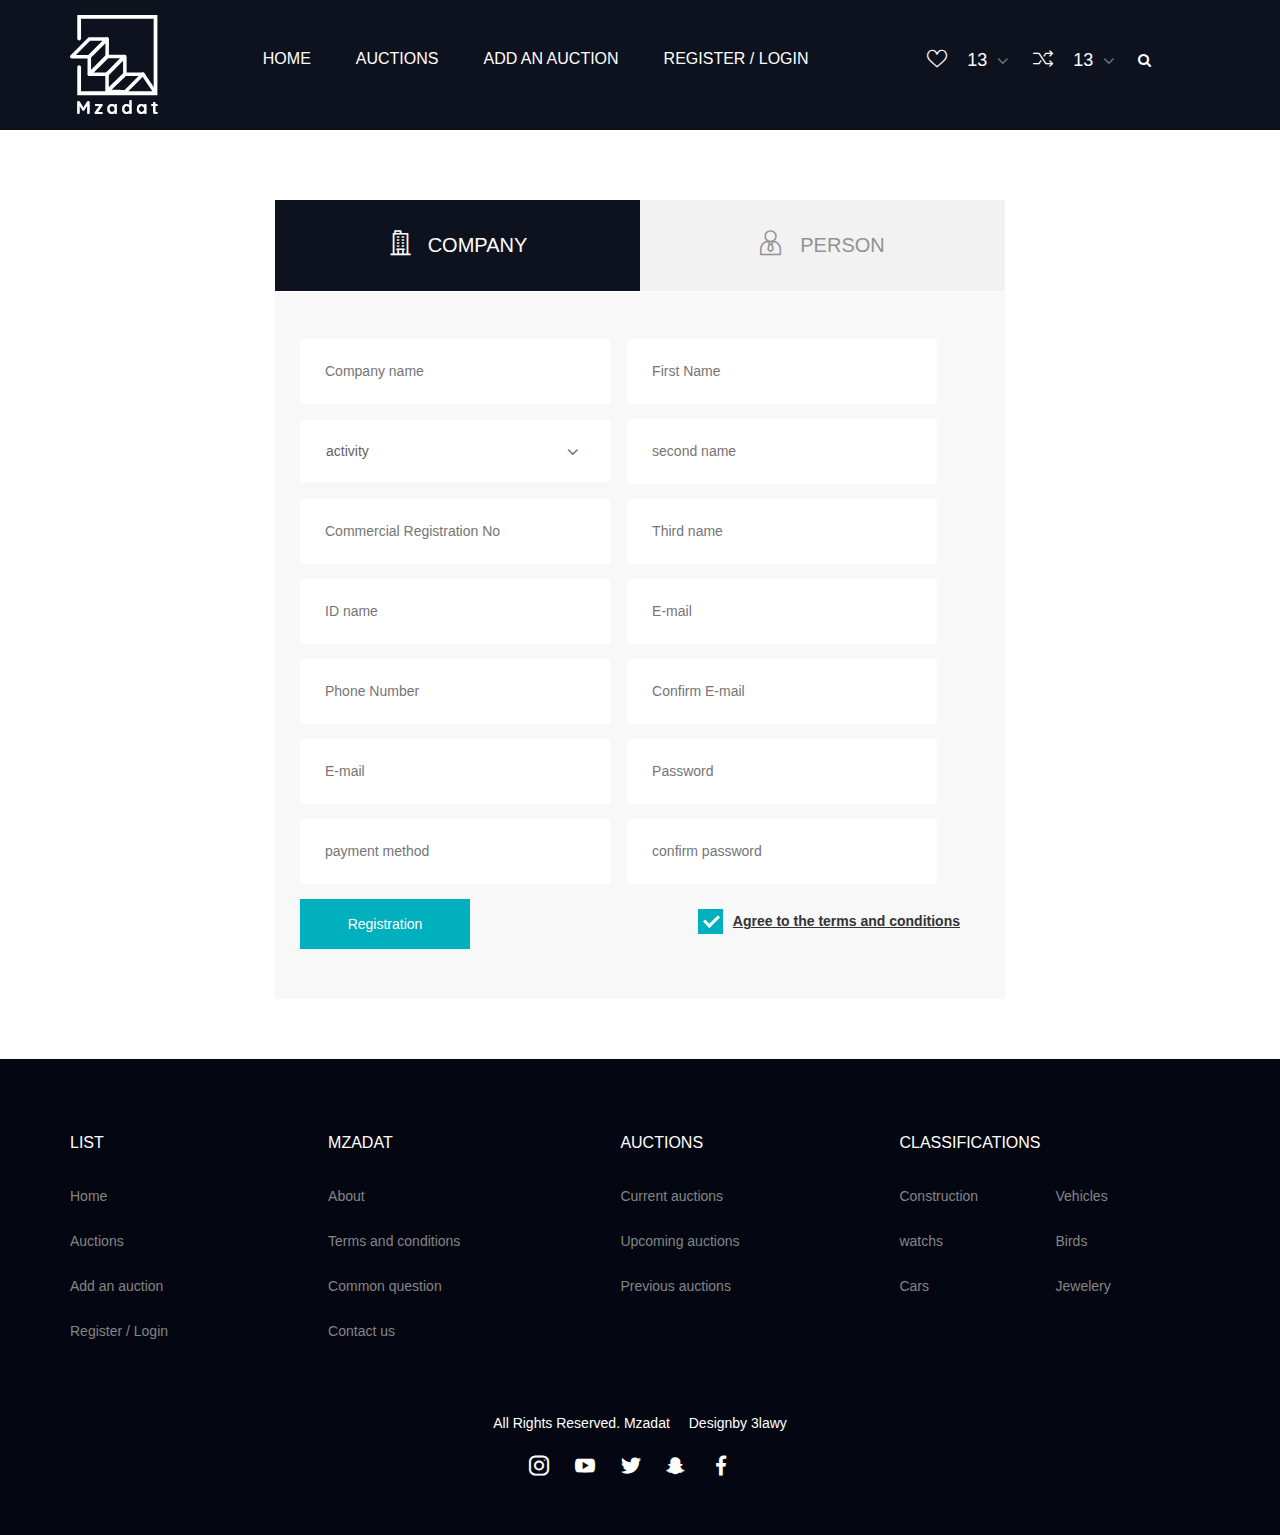
<file: login_registration.html>
<!DOCTYPE html>
<html lang="en">

<head>

    <meta charset="UTF-8" />
    <!-- IE Compatibility Meta -->
    <meta http-equiv="X-UA-Compatible" content="IE=edge">
    <!-- First Mobile Meta  -->
    <meta name="viewport" content="width=device-width, height=device-height ,  maximum-scale=1 , initial-scale=1">

    <title></title>

    <link href="css/font.css" rel='stylesheet' type='text/css'>
    <link rel="stylesheet" href="css/animate.css" />
    <link rel="stylesheet" href="Icons/icon font/font/flaticon.css" />
    <link href="css/uicons-regular-rounded.css" rel="stylesheet">
    <link rel="stylesheet" href="css/bootstrap.css" />
    <link rel="stylesheet" href="css/owl.theme.default.min.css" />
    <link rel="stylesheet" href="css/owl.theme.green.min.css" />
    <link rel="stylesheet" href="https://maxcdn.bootstrapcdn.com/font-awesome/4.7.0/css/font-awesome.min.css">
    <link rel="stylesheet" href="css/owl.carousel.min.css" />
    <link rel="stylesheet" href="css/style.css" />
    <link rel="stylesheet" href="css/responisve.css" />


    <!--[if lt IE 9]>
       <script src="js/html5shiv.min.js"></script>
       <script src="js/respond.min.js"></script>
   <![endif]-->


</head>

<body>



    <div class="menuMobile">

        <div class="BgClose"></div>
        <div class="menuContent">
            <div class="headMenu">
                <a href="#" class="logoMenu"><img src="images/logo.png" alt="" /></a>
                <i class="fa fa-times-circle closeX"></i> </div>
            <div class="search ">

                <ul class="list-unstyled ">
                    <li>
                        <i class="flaticon-like "></i>

                    </li>
                    <li>
                        <i class="flaticon-random-button "></i>


                    </li>
                </ul>
                <div class="search-section">

                    <form class="search-form search-in-menu">
                        <input type="text">
                        <input type="submit" value="search">
                    </form>
                </div>
            </div>
            <ul class="menuRes">
                <li>
                    <a href="index.html">
                        Home
                    </a>
                </li>
                <li>
                    <a href="Auctions.html">
                        Auctions
                    </a>
                </li>
                <li class="dropDown">
                    <a href="Auctions.html">Add an auction <i class="flaticon-next"></i></a>
                    <div class="dropDown1 ">
                        <ul class="dropDown-list ">

                            <li>
                                <a href="# ">Current auctions
                                </a>
                            </li>
                            <li>
                                <a href="# ">Upcoming auctions
                                </a>
                            </li>
                            <li>
                                <a href="# ">Previous auctions</a>
                            </li>

                        </ul>
                    </div>
                </li>
                <li>
                    <a href="login_registration.html">Register / login</a>
                </li>

            </ul>
        </div>
    </div>


    <div class="header special">
        <div class="container">
            <div class="nav">
                <a href="#" class="logo"><img src="images/logo.png" alt=""> </a>
                <ul class="listMenu">
                    <li>
                        <a href="index.html">
                            Home
                        </a>
                    </li>
                    <li>
                        <a href="Auctions.html">
                            Auctions
                        </a>
                    </li>
                    <li class="dropDown">
                        <a href=" # ">Add an auction</a>
                        <div class="dropDown1 ">
                            <ul class="dropDown-list ">

                                <li>
                                    <a href="# ">Current auctions
                                    </a>
                                </li>
                                <li>
                                    <a href="# ">Upcoming auctions
                                    </a>
                                </li>
                                <li>
                                    <a href="# ">Previous auctions</a>
                                </li>
                            </ul>
                        </div>
                    </li>
                    <li>
                        <a href="login_registration.html">Register / login</a>
                    </li>
                </ul>
                <div class="search ">

                    <ul class="list-unstyled ">
                        <li class="selectStyle">
                            <i class="flaticon-like "></i>

                            <input type="hidden" value="" />
                            <i class="fa fa-angle-down icon"></i>
                            <span class="value">13</span>
                            <ul class="listSelect">
                                <li>
                                    <a href="https://egypt.souq.com/eg-en/digital-glass-top-bathroom-scale-1620600416/u/" class="small-cart-product">
                                        <div class="item-image">
                                            <img src="images/happening-building.png">
                                        </div>
                                        <span>Digital Glass Top Bathroom Scale</span>
                                    </a>
                                </li>
                                <li>
                                    <a href="https://egypt.souq.com/eg-en/digital-glass-top-bathroom-scale-1620600416/u/" class="small-cart-product">
                                        <div class="item-image">
                                            <img src="images/happening-building.png">
                                        </div>
                                        <span>Digital Glass Top Bathroom Scale Digital Glass Top Bathroom Scale Digital Glass Top Bathroom Scale</span>
                                    </a>
                                </li>
                                <li>
                                    <a href="https://egypt.souq.com/eg-en/digital-glass-top-bathroom-scale-1620600416/u/" class="small-cart-product">
                                        <div class="item-image">
                                            <img src="images/happening-building.png">
                                        </div>
                                        <span>Digital Glass Top Bathroom Scale</span>
                                    </a>
                                </li>
                            </ul>
                        </li>
                        <li class="selectStyle">
                            <i class="flaticon-random-button "></i>
                            <i class="fa fa-angle-down icon"></i>
                            <input type="hidden" value="" />
                            <span class="value">13</span>
                            <ul class="listSelect">
                                <li>
                                    <a href="https://egypt.souq.com/eg-en/digital-glass-top-bathroom-scale-1620600416/u/" class="small-cart-product">
                                        <div class="item-image">
                                            <img src="images/happening-building.png">
                                        </div>
                                        <span>Digital Glass Top Bathroom Scale</span>
                                    </a>
                                </li>
                                <li>
                                    <a href="https://egypt.souq.com/eg-en/digital-glass-top-bathroom-scale-1620600416/u/" class="small-cart-product">
                                        <div class="item-image">
                                            <img src="images/happening-building.png">
                                        </div>
                                        <span>Digital Glass Top Bathroom Scale Digital Glass Top Bathroom Scale Digital Glass Top Bathroom Scale</span>
                                    </a>
                                </li>
                                <li>
                                    <a href="https://egypt.souq.com/eg-en/digital-glass-top-bathroom-scale-1620600416/u/" class="small-cart-product">
                                        <div class="item-image">
                                            <img src="images/happening-building.png">
                                        </div>
                                        <span>Digital Glass Top Bathroom Scale</span>
                                    </a>
                                </li>
                            </ul>
                        </li>
                        <li class="search-section">

                            <i class="fa fa-search "></i>
                            <form class="search-form">
                                <input type="text">
                                <input type="submit" value="search">
                            </form>
                        </li>
                    </ul>
                </div>

            </div>
            <i class="fa fa-bars openMenu"></i>
        </div>
    </div>

    <div class="login">
        <div class="container">
            <div class="col-md-8 center-block">
                <ul class="tabs">
                    <li data-tab-target="#Company" class="active tab Company">Company</li>
                    <li data-tab-target="#Person" class="tab Person">Person</li>
                </ul>

                <div class="tab-content">
                    <div class="col-md-12">
                        <div class="row">
                            <div id="Company" data-tab-content class="active">
                                <input type="text" placeholder="Company name">
                                <input type="text" placeholder="First Name">

                                <div class="selectActivity">
                                    <div class="selectStyle">
                                        <i class="fa fa-angle-down icon"></i>
                                        <input type="hidden" value="" />
                                        <span class="value">activity</span>
                                        <ul class="listSelect select1">
                                            <li><span>activity</span></li>
                                            <li><span>activity</span></li>
                                            <li><span>activity</span> </li>
                                        </ul>

                                    </div>
                                </div>
                                <input type="text" placeholder="second name">
                                <input type="text" placeholder="Commercial Registration No">
                                <input type="text" placeholder="Third name">
                                <input type="text" placeholder="ID name">
                                <input type="email" placeholder="E-mail">
                                <input type="number" placeholder="Phone Number">
                                <input type="email" placeholder="Confirm E-mail">
                                <input type="email" placeholder="E-mail">
                                <input type="password" placeholder="Password">
                                <input type="text" placeholder="payment method">
                                <input type="password" placeholder="confirm password">
                                <div class="join">
                                    <a href="#">Registration</a>
                                    <label>Agree to the terms and conditions
                                        <input type="checkbox" checked="checked">
                                        <span class="checkmark"></span>
                                    </label>
                                </div>
                            </div>
                        </div>
                    </div>

                    <div id="Person" data-tab-content>

                        <input type="text" placeholder="First Name">
                        <input type="text" placeholder="Third name">
                        <input type="text" placeholder="second name">
                        <input type="email" placeholder="E-mail">
                        <input type="password" placeholder="Password">
                        <input type="email" placeholder="Confirm E-mail">
                        <input type="password" placeholder="confirm password">
                        <input type="text" placeholder="payment method">
                        <input type="text" placeholder="Select the activity">
                        <input type="number" placeholder="Phone Number">
                        <div class="join">
                            <a href="#">Registration</a>
                            <label>Agree to the terms and conditions
                                        <input type="checkbox" checked="checked">
                                        <span class="checkmark"></span>
                                    </label>
                        </div>
                    </div>
                </div>
            </div>

        </div>

    </div>
    </div>
    </div>

    <div class="footer">
        <div class="container">
            <div class="footer-list">
                <ul>
                    <h2>List</h2>
                    <li><a href="#">Home</a></li>
                    <li><a href="#">Auctions</a></li>
                    <li><a href="#">Add an auction</a></li>
                    <li><a href="#">Register / Login</a></li>
                </ul>
                <ul>
                    <h2>Mzadat</h2>

                    <li><a href="#">About</a></li>
                    <li><a href="#">Terms and conditions</a></li>
                    <li><a href="#">Common question</a></li>
                    <li><a href="#">Contact us</a></li>
                </ul>
                <ul>
                    <h2>Auctions</h2>
                    <li><a href="#">Current auctions</a></li>
                    <li><a href="#">Upcoming auctions</a></li>
                    <li><a href="#">Previous auctions</a></li>

                </ul>
                <ul class="Classifications">
                    <h2>Classifications</h2>
                    <li><a href="#">Construction</a></li>
                    <li><a href="#">Vehicles</a></li>
                    <li><a href="#">watchs</a></li>
                    <li><a href="#">Birds</a></li>
                    <li><a href="#">Cars</a></li>
                    <li><a href="#">Jewelery</a></li>
                </ul>
            </div>
            <div class="footerEnd">
                <h5>All Rights Reserved. Mzadat <span>Designby 3lawy
                    </span>
                </h5>
                <div class="Social">
                    <a href="#">
                        <i class="flaticon-instagram"></i>
                    </a>
                    <a href="#">
                        <i class="flaticon-youtube"></i>
                    </a>
                    <a href="#">
                        <i class="flaticon-twitter"></i>
                    </a>
                    <a href="#">
                        <i class="fa fa-snapchat-ghost"></i>
                    </a>
                    <a href="#">
                        <i class="flaticon-facebook"></i>
                    </a>
                </div>
            </div>
        </div>
    </div>










    <script src="https://ajax.googleapis.com/ajax/libs/jquery/3.1.1/jquery.min.js"></script>
    <script src="js/bootstrap.min.js"></script>
    <script src="js/owl.carousel.min.js"></script>
    <script src="js/wow.min.js"></script>
    <script src="js/scrollIt.min.js"></script>
    <script src="js/jquery.nicescroll.min.js"></script>

    <script src="js/custom.js"></script>

</body>

</html>
</file>
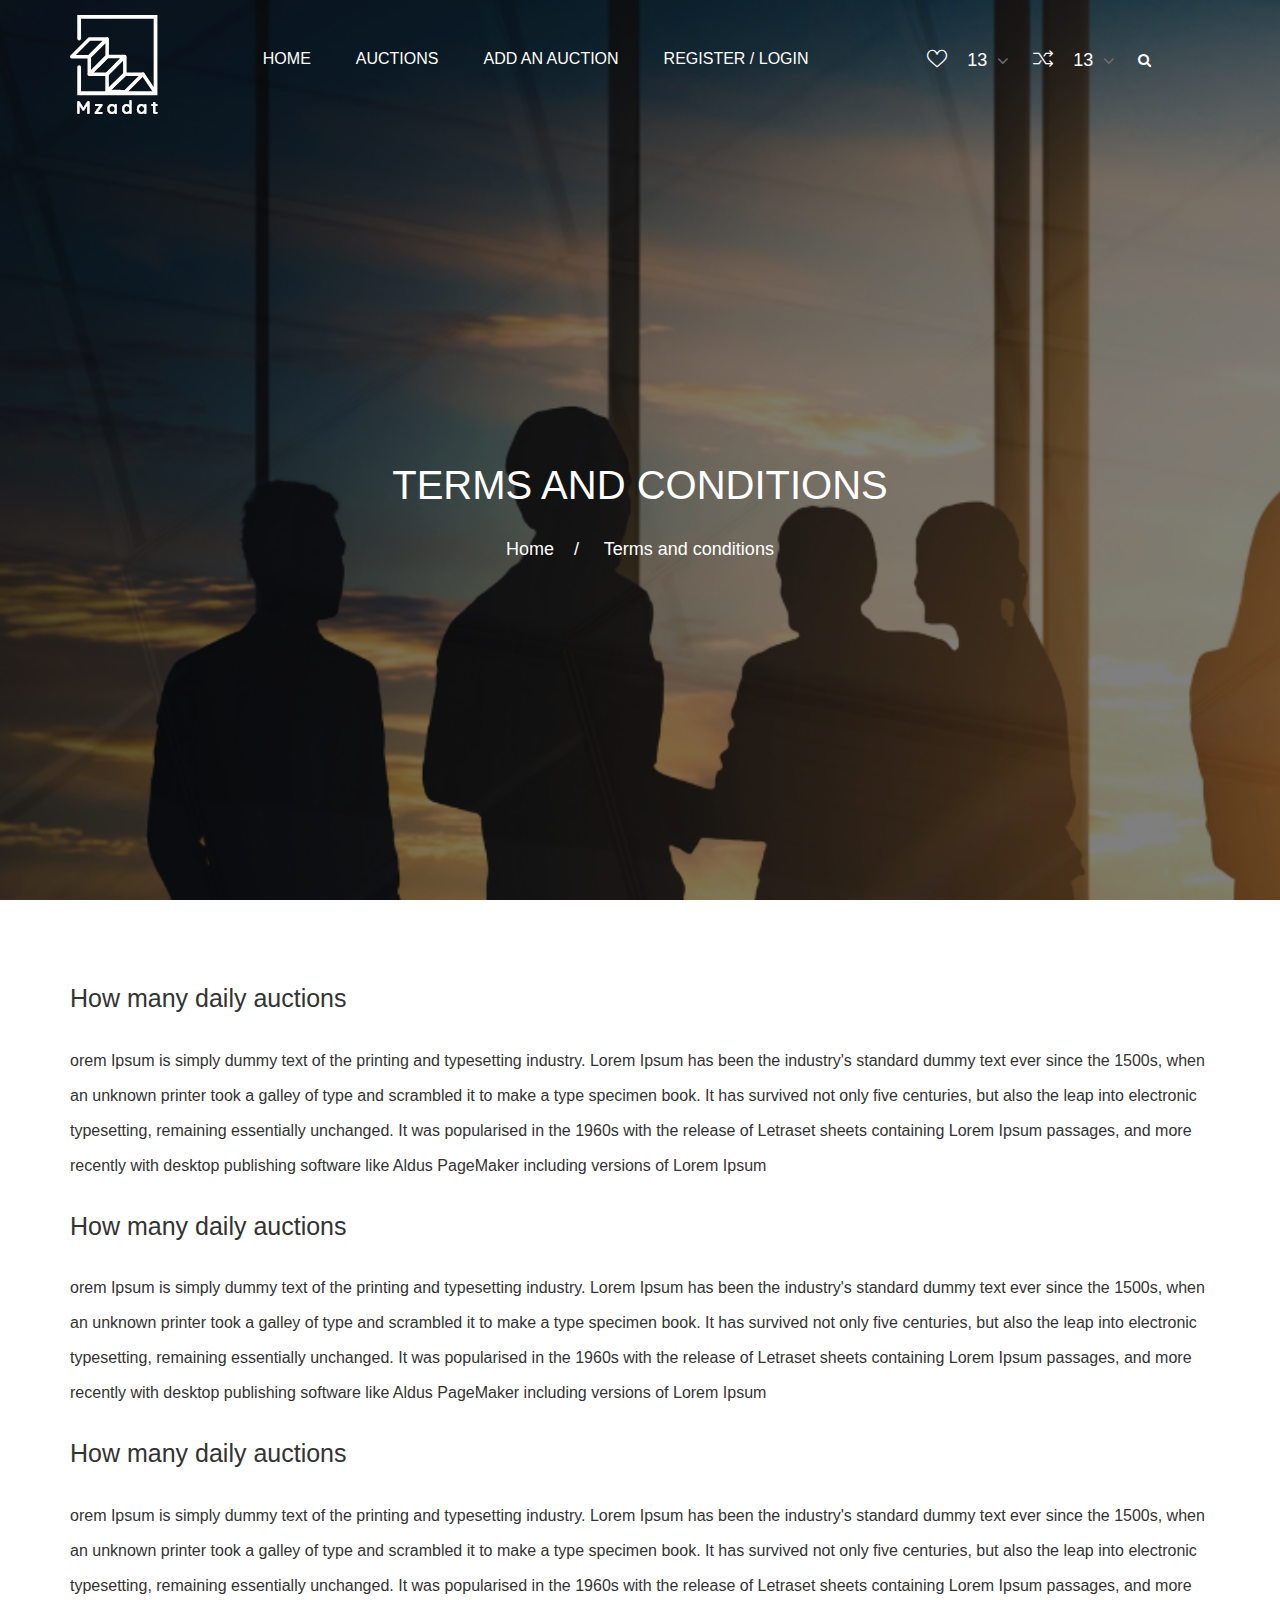
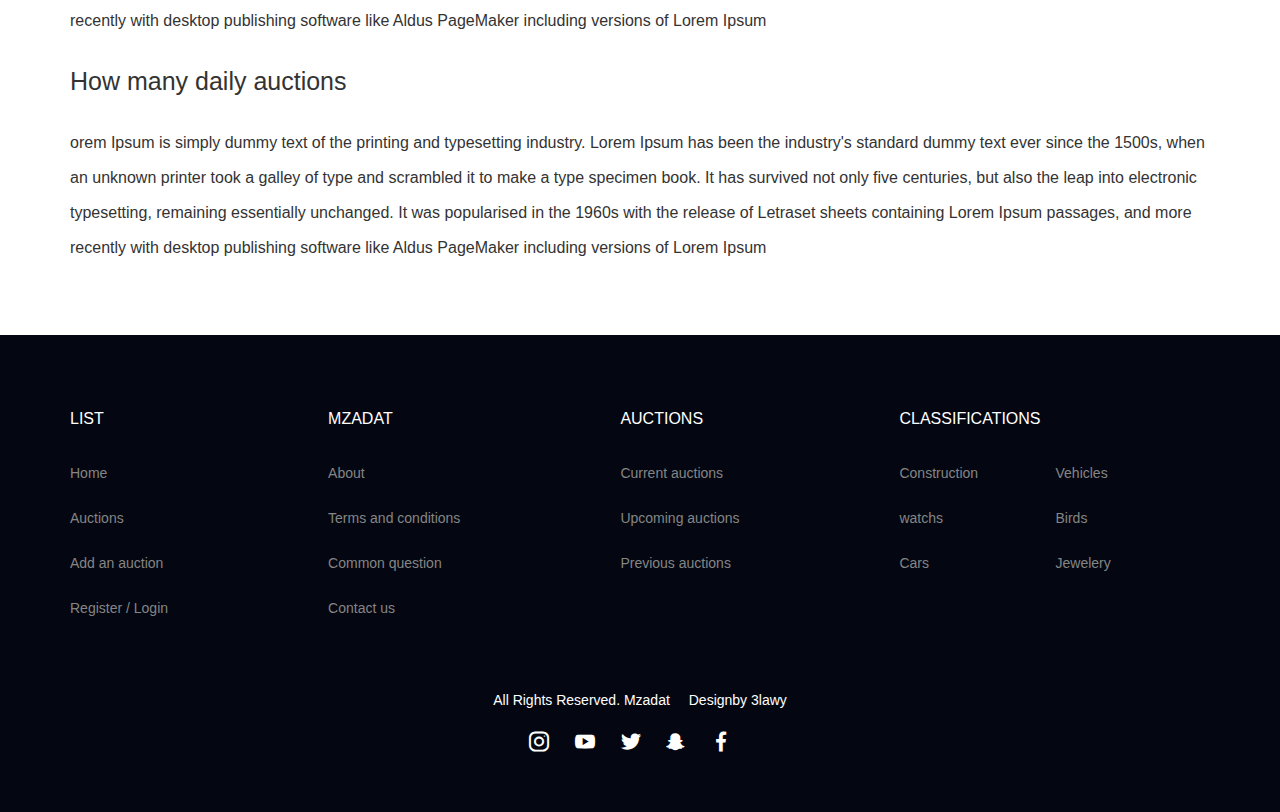
<file: Terms and conditions.html>
<!DOCTYPE html>
<html lang="en">

<head>

    <meta charset="UTF-8" />
    <!-- IE Compatibility Meta -->
    <meta http-equiv="X-UA-Compatible" content="IE=edge">
    <!-- First Mobile Meta  -->
    <meta name="viewport" content="width=device-width, height=device-height ,  maximum-scale=1 , initial-scale=1">

    <title></title>

    <link href="css/font.css" rel='stylesheet' type='text/css'>
    <link rel="stylesheet" href="css/animate.css" />
    <link rel="stylesheet" href="Icons/icon font/font/flaticon.css" />
    <link href="css/uicons-regular-rounded.css" rel="stylesheet">
    <link rel="stylesheet" href="css/bootstrap.css" />
    <link rel="stylesheet" href="css/owl.theme.default.min.css" />
    <link rel="stylesheet" href="css/owl.theme.green.min.css" />
    <link rel="stylesheet" href="https://maxcdn.bootstrapcdn.com/font-awesome/4.7.0/css/font-awesome.min.css">
    <link rel="stylesheet" href="css/owl.carousel.min.css" />
    <link rel="stylesheet" href="css/style.css" />
    <link rel="stylesheet" href="css/responisve.css" />


    <!--[if lt IE 9]>
       <script src="js/html5shiv.min.js"></script>
       <script src="js/respond.min.js"></script>
   <![endif]-->


</head>

<body>



    <div class="menuMobile">

        <div class="BgClose"></div>
        <div class="menuContent">
            <div class="headMenu">
                <a href="#" class="logoMenu"><img src="images/logo.png" alt="" /></a>
                <i class="fi-rr-cross-circle closeX"></i> </div>
            <div class="search ">

                <ul class="list-unstyled ">
                    <li>
                        <i class="flaticon-like "></i>

                    </li>
                    <li>
                        <i class="flaticon-random-button "></i>


                    </li>
                </ul>
                <div class="search-section">

                    <form class="search-form search-in-menu">
                        <input type="text">
                        <input type="submit" value="search">
                    </form>
                </div>
            </div>
            <ul class="menuRes">
                <li>
                    <a href="index.html">
                        Home
                    </a>
                </li>
                <li>
                    <a href="Auctions.html">
                        Auctions
                    </a>
                </li>
                <li class="dropDown">
                    <a href="Auctions.html">Add an auction <i class="flaticon-next"></i></a>
                    <div class="dropDown1 ">
                        <ul class="dropDown-list ">

                            <li>
                                <a href="# ">Current auctions
                                </a>
                            </li>
                            <li>
                                <a href="# ">Upcoming auctions
                                </a>
                            </li>
                            <li>
                                <a href="# ">Previous auctions</a>
                            </li>

                        </ul>
                    </div>
                </li>
                <li>
                    <a href="login_registration.html">Register / login</a>
                </li>

            </ul>
        </div>
    </div>


    <div class="header">
        <div class="container">
            <div class="nav">
                <a href="#" class="logo"><img src="images/logo.png" alt=""> </a>
                <ul class="listMenu">
                    <li>
                        <a href="index.html">
                            Home
                        </a>
                    </li>
                    <li>
                        <a href="Auctions.html">
                            Auctions
                        </a>
                    </li>
                    <li class="dropDown">
                        <a href="Auctions.html">Add an auction</a>
                        <div class="dropDown1 ">
                            <ul class="dropDown-list ">

                                <li>
                                    <a href="# ">Current auctions
                                    </a>
                                </li>
                                <li>
                                    <a href="# ">Upcoming auctions
                                    </a>
                                </li>
                                <li>
                                    <a href="# ">Previous auctions</a>
                                </li>
                            </ul>
                        </div>
                    </li>
                    <li>
                        <a href="login_registration.html">Register / login</a>
                    </li>
                </ul>
                <div class="search ">

                    <ul class="list-unstyled ">
                        <li class="selectStyle">
                            <i class="flaticon-like "></i>

                            <input type="hidden" value="" />
                            <i class="fa fa-angle-down icon"></i>
                            <span class="value">13</span>
                            <ul class="listSelect">
                                <li>
                                    <a href="https://egypt.souq.com/eg-en/digital-glass-top-bathroom-scale-1620600416/u/" class="small-cart-product">
                                        <div class="item-image">
                                            <img src="images/happening-building.png">
                                        </div>
                                        <span>Digital Glass Top Bathroom Scale</span>
                                    </a>
                                </li>
                                <li>
                                    <a href="https://egypt.souq.com/eg-en/digital-glass-top-bathroom-scale-1620600416/u/" class="small-cart-product">
                                        <div class="item-image">
                                            <img src="images/happening-building.png">
                                        </div>
                                        <span>Digital Glass Top Bathroom Scale Digital Glass Top Bathroom Scale Digital Glass Top Bathroom Scale</span>
                                    </a>
                                </li>
                                <li>
                                    <a href="https://egypt.souq.com/eg-en/digital-glass-top-bathroom-scale-1620600416/u/" class="small-cart-product">
                                        <div class="item-image">
                                            <img src="images/happening-building.png">
                                        </div>
                                        <span>Digital Glass Top Bathroom Scale</span>
                                    </a>
                                </li>
                            </ul>
                        </li>
                        <li class="selectStyle">
                            <i class="flaticon-random-button "></i>
                            <i class="fa fa-angle-down icon"></i>
                            <input type="hidden" value="" />
                            <span class="value">13</span>
                            <ul class="listSelect">
                                <li>
                                    <a href="https://egypt.souq.com/eg-en/digital-glass-top-bathroom-scale-1620600416/u/" class="small-cart-product">
                                        <div class="item-image">
                                            <img src="images/happening-building.png">
                                        </div>
                                        <span>Digital Glass Top Bathroom Scale</span>
                                    </a>
                                </li>
                                <li>
                                    <a href="https://egypt.souq.com/eg-en/digital-glass-top-bathroom-scale-1620600416/u/" class="small-cart-product">
                                        <div class="item-image">
                                            <img src="images/happening-building.png">
                                        </div>
                                        <span>Digital Glass Top Bathroom Scale Digital Glass Top Bathroom Scale Digital Glass Top Bathroom Scale</span>
                                    </a>
                                </li>
                                <li>
                                    <a href="https://egypt.souq.com/eg-en/digital-glass-top-bathroom-scale-1620600416/u/" class="small-cart-product">
                                        <div class="item-image">
                                            <img src="images/happening-building.png">
                                        </div>
                                        <span>Digital Glass Top Bathroom Scale</span>
                                    </a>
                                </li>
                            </ul>
                        </li>
                        <li class="search-section">

                            <i class="fa fa-search "></i>
                            <form class="search-form">
                                <input type="text">
                                <input type="submit" value="search">
                            </form>
                        </li>
                    </ul>
                </div>

            </div>
            <i class="fa fa-bars openMenu"></i>
        </div>
    </div>
    <div class="backgroundShow">
        <img class="bg" src="images/Auctions-cover.png">
        <div class="Title">
            <h2>Terms and conditions</h2>
            <ul class="list-unstyled">
                <li>Home
                </li>

                <li><a href="#">  Terms and conditions</a></li>
            </ul>
        </div>
    </div>
    <div class="section">
        <div class="container">
            <div class="section1">
                <h2 class="Title">
                    How many daily auctions
                </h2>
                <div class="desc">
                    orem Ipsum is simply dummy text of the printing and typesetting industry. Lorem Ipsum has been the industry's standard dummy text ever since the 1500s, when an unknown printer took a galley of type and scrambled it to make a type specimen book. It has
                    survived not only five centuries, but also the leap into electronic typesetting, remaining essentially unchanged. It was popularised in the 1960s with the release of Letraset sheets containing Lorem Ipsum passages, and more recently
                    with desktop publishing software like Aldus PageMaker including versions of Lorem Ipsum
                </div>
            </div>
            <div class="section1">
                <h2 class="Title">
                    How many daily auctions
                </h2>
                <div class="desc">
                    orem Ipsum is simply dummy text of the printing and typesetting industry. Lorem Ipsum has been the industry's standard dummy text ever since the 1500s, when an unknown printer took a galley of type and scrambled it to make a type specimen book. It has
                    survived not only five centuries, but also the leap into electronic typesetting, remaining essentially unchanged. It was popularised in the 1960s with the release of Letraset sheets containing Lorem Ipsum passages, and more recently
                    with desktop publishing software like Aldus PageMaker including versions of Lorem Ipsum
                </div>
            </div>
            <div class="section1">
                <h2 class="Title">
                    How many daily auctions
                </h2>
                <div class="desc">
                    orem Ipsum is simply dummy text of the printing and typesetting industry. Lorem Ipsum has been the industry's standard dummy text ever since the 1500s, when an unknown printer took a galley of type and scrambled it to make a type specimen book. It has
                    survived not only five centuries, but also the leap into electronic typesetting, remaining essentially unchanged. It was popularised in the 1960s with the release of Letraset sheets containing Lorem Ipsum passages, and more recently
                    with desktop publishing software like Aldus PageMaker including versions of Lorem Ipsum
                </div>
            </div>
            <div class="section1">
                <h2 class="Title">
                    How many daily auctions
                </h2>
                <div class="desc">
                    orem Ipsum is simply dummy text of the printing and typesetting industry. Lorem Ipsum has been the industry's standard dummy text ever since the 1500s, when an unknown printer took a galley of type and scrambled it to make a type specimen book. It has
                    survived not only five centuries, but also the leap into electronic typesetting, remaining essentially unchanged. It was popularised in the 1960s with the release of Letraset sheets containing Lorem Ipsum passages, and more recently
                    with desktop publishing software like Aldus PageMaker including versions of Lorem Ipsum
                </div>
            </div>
        </div>
    </div>





    <div class="footer">
        <div class="container">
            <div class="footer-list">
                <ul>
                    <h2>List</h2>
                    <li><a href="#">Home</a></li>
                    <li><a href="#">Auctions</a></li>
                    <li><a href="#">Add an auction</a></li>
                    <li><a href="#">Register / Login</a></li>
                </ul>
                <ul>
                    <h2>Mzadat</h2>

                    <li><a href="#">About</a></li>
                    <li><a href="#">Terms and conditions</a></li>
                    <li><a href="#">Common question</a></li>
                    <li><a href="#">Contact us</a></li>
                </ul>
                <ul>
                    <h2>Auctions</h2>
                    <li><a href="#">Current auctions</a></li>
                    <li><a href="#">Upcoming auctions</a></li>
                    <li><a href="#">Previous auctions</a></li>

                </ul>
                <ul class="Classifications">
                    <h2>Classifications</h2>
                    <li><a href="#">Construction</a></li>
                    <li><a href="#">Vehicles</a></li>
                    <li><a href="#">watchs</a></li>
                    <li><a href="#">Birds</a></li>
                    <li><a href="#">Cars</a></li>
                    <li><a href="#">Jewelery</a></li>
                </ul>
            </div>
            <div class="footerEnd">
                <h5>All Rights Reserved. Mzadat <span>Designby 3lawy
                </span>
                </h5>
                <div class="Social">
                    <a href="#">
                        <i class="flaticon-instagram"></i>
                    </a>
                    <a href="#">
                        <i class="flaticon-youtube"></i>
                    </a>
                    <a href="#">
                        <i class="flaticon-twitter"></i>
                    </a>
                    <a href="#">
                        <i class="fa fa-snapchat-ghost"></i>
                    </a>
                    <a href="#">
                        <i class="flaticon-facebook"></i>
                    </a>
                </div>
            </div>
        </div>
    </div>










    <script src="https://ajax.googleapis.com/ajax/libs/jquery/3.1.1/jquery.min.js"></script>
    <script src="js/bootstrap.min.js"></script>
    <script src="js/owl.carousel.min.js"></script>
    <script src="js/wow.min.js"></script>
    <script src="js/scrollIt.min.js"></script>
    <script src="js/jquery.nicescroll.min.js"></script>
    <script src="js/custom.js"></script>

</body>

</html>
</file>
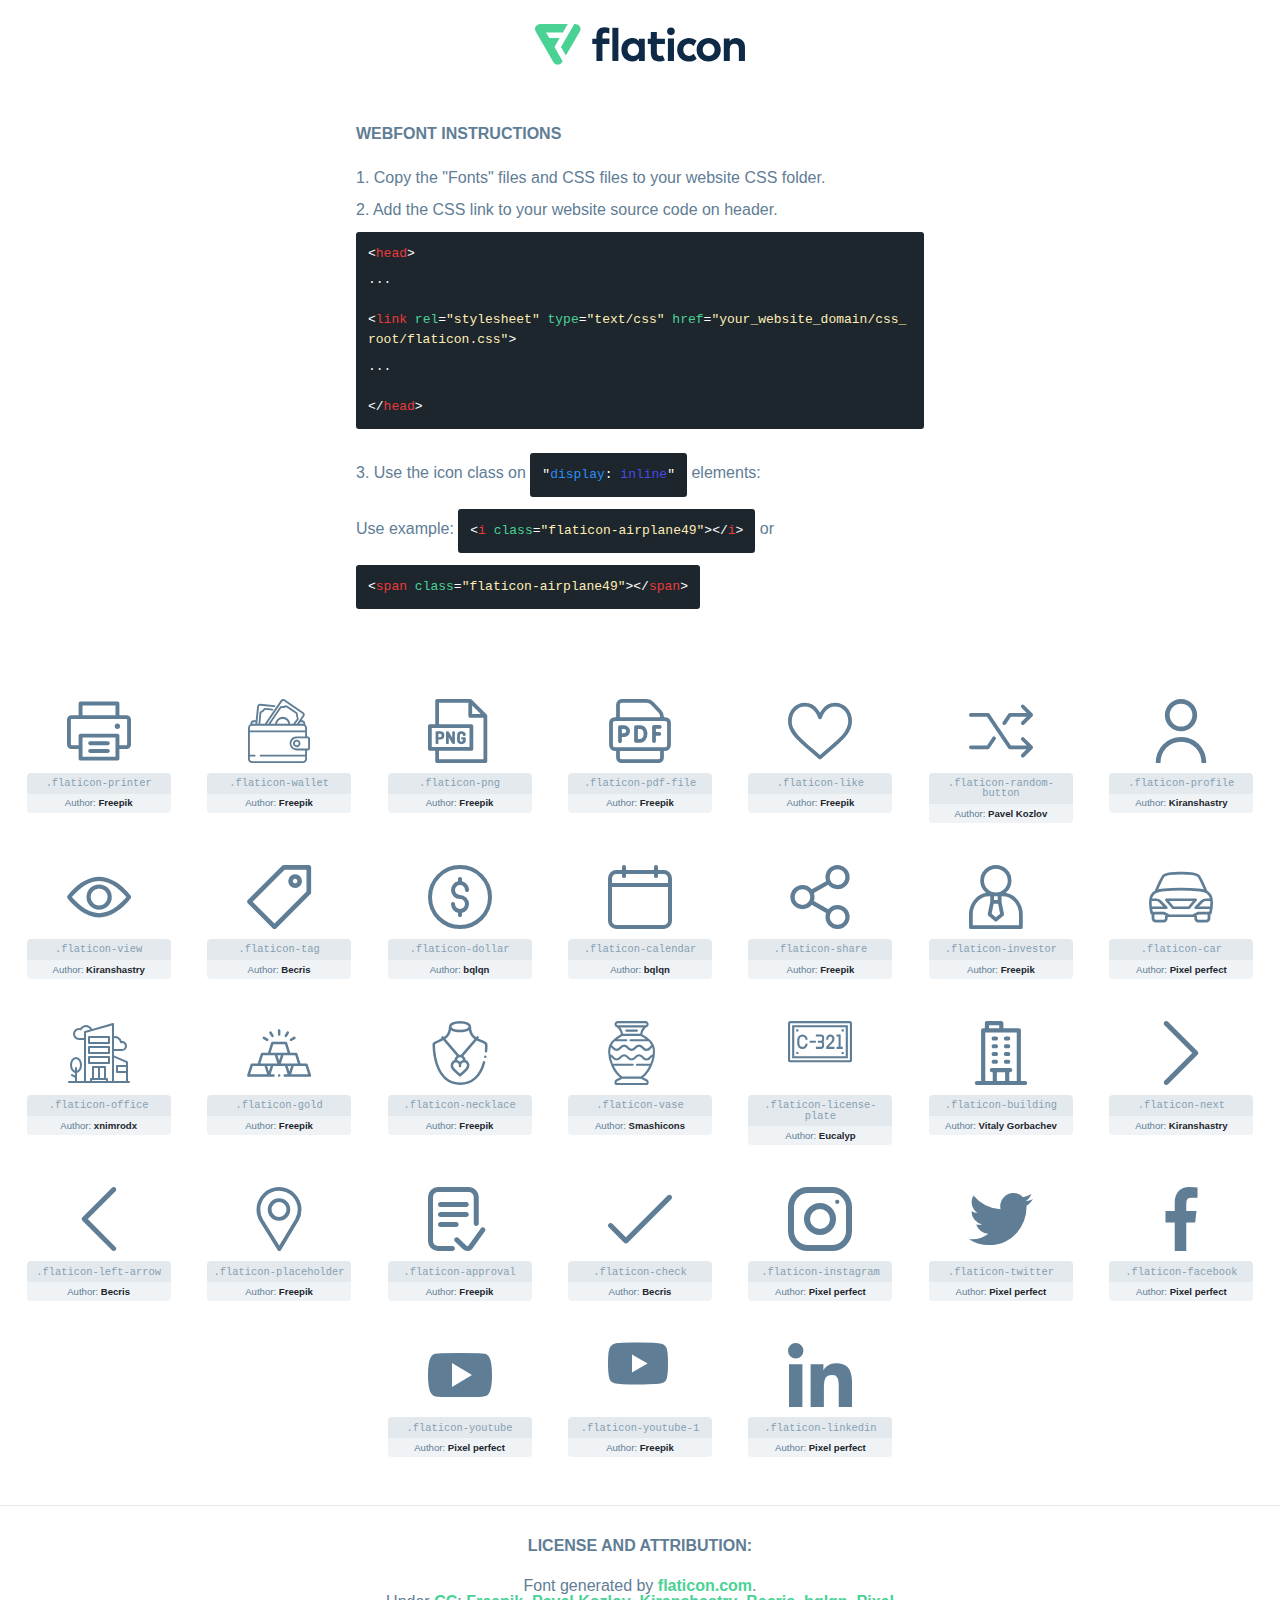
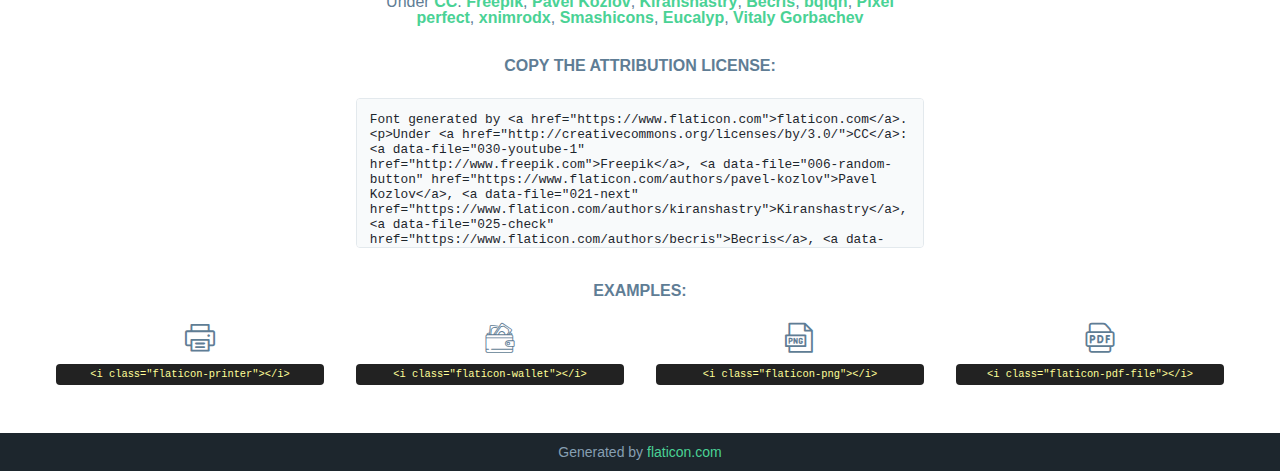
<file: fonts/flaticon.html>
<!DOCTYPE html>
<!--
  Flaticon icon font: Flaticon
  Creation date: 25/02/2021 00:13
-->
<html>

<head>
    <title>Flaticon Webfont</title>
    <link rel="stylesheet" type="text/css" href="flaticon.css">
    <meta charset="UTF-8">
    <style>
    html, body, div, span, applet, object, iframe,
    h1, h2, h3, h4, h5, h6, p, blockquote, pre,
    a, abbr, acronym, address, big, cite, code,
    del, dfn, em, img, ins, kbd, q, s, samp,
    small, strike, strong, sub, sup, tt, var,
    b, u, i, center,
    dl, dt, dd, ol, ul, li,
    fieldset, form, label, legend,
    table, caption, tbody, tfoot, thead, tr, th, td,
    article, aside, canvas, details, embed,
    figure, figcaption, footer, header, hgroup,
    menu, nav, output, ruby, section, summary,
    time, mark, audio, video {
        margin: 0;
        padding: 0;
        border: 0;
        font-size: 100%;
        font: inherit;
        vertical-align: baseline;
    }
    /* HTML5 display-role reset for older browsers */
    article, aside, details, figcaption, figure,
    footer, header, hgroup, menu, nav, section {
        display: block;
    }
    body {
        line-height: 1;
    }
    ol, ul {
        list-style: none;
    }
    blockquote, q {
        quotes: none;
    }
    blockquote:before, blockquote:after,
    q:before, q:after {
        content: '';
        content: none;
    }
    table {
        border-collapse: collapse;
        border-spacing: 0;
    }
    body {
        font-family: Helvetica, Arial, sans-serif;
        font-size: 16px;
        color: #5f7d95;
    }
    a {
        color: #4AD295;
        font-weight: bold;
        text-decoration: none;
    }
    * {
        -moz-box-sizing: border-box;
        -webkit-box-sizing: border-box;
        box-sizing: border-box;
        margin: 0;
        padding: 0;
    }
    [class^="flaticon-"]:before, [class*=" flaticon-"]:before, [class^="flaticon-"]:after, [class*=" flaticon-"]:after {
        font-family: Flaticon;
        font-size: 30px;
        font-style: normal;
        margin-left: 20px;
        color: #333;
    }
    .wrapper {
        max-width: 600px;
        margin: auto;
        padding: 0 1em;
    }
    .title {
        margin-bottom: 24px;
        text-transform: uppercase;
        font-weight: bold;
    }
    header {
        text-align: center;
        padding: 24px;
    }
    header .logo {
        width: 210px;
        height: auto;
        border: none;
        display: inline-block;
    }
    header strong {
        font-size: 28px;
        font-weight: 500;
        vertical-align: middle;
    }
    .demo {
        margin: 2em auto;
        line-height: 1.25em;
    }
    .demo ul li {
        margin-bottom: 12px;
    }
    .demo ul li code {
        background-color: #1D262D;
        border-radius: 3px;
        padding: 12px;
        display: inline-block;
        color: #fff;
        font-family: Consolas,Monaco,Lucida Console,Liberation Mono,DejaVu Sans Mono,Bitstream Vera Sans Mono,Courier New, monospace;
        font-weight: lighter;
        margin-top: 12px;
        font-size: 13px;
        word-break: break-all;
    }
    .demo ul li code .red {
        color: #EC3A3B;
    }
    .demo ul li code .green {
        color: #4AD295;
    }
    .demo ul li code .yellow {
        color: #FFEEB6;
    }
    .demo ul li code .blue {
        color: #2C8CF4;
    }
    .demo ul li code .purple {
        color: #4949E7;
    }
    .demo ul li code .dots {
        margin-top: 0.5em;
        display: block;
    }
    #glyphs {
        border-bottom: 1px solid #E3E9ED;
        padding: 2em 0;
        text-align: center;
    }
    .glyph {
        display: inline-block;
        width: 9em;
        margin: 1em;
        text-align: center;
        vertical-align: top;
        background: #FFF;
    }
    .glyph .glyph-icon {
        padding: 10px;
        display: block;
        font-family:"Flaticon";
        font-size: 64px;
        line-height: 1;
    }
    .glyph .glyph-icon:before {
        font-size: 64px;
        color: #5f7d95;
        margin-left: 0;
    }
    .class-name {
        font-size: 0.65em;
        background-color: #E3E9ED;
        color: #869FB2;
        border-radius: 4px 4px 0 0;
        padding: 0.5em;
        font-family: Consolas,Monaco,Lucida Console,Liberation Mono,DejaVu Sans Mono,Bitstream Vera Sans Mono,Courier New, monospace;
    }
    .author-name {
        font-size: 0.6em;
        background-color: #EFF3F6;
        border-top: 0;
        border-radius: 0 0 4px 4px;
        padding: 0.5em;
    }
    .author-name a {
        color: #1D262D;
    }
    .class-name:last-child {
        font-size: 10px;
        color:#888;
    }
    .class-name:last-child a {
        font-size: 10px;
        color:#555;
    }
    .glyph > input {
        display: block;
        width: 100px;
        margin: 5px auto;
        text-align: center;
        font-size: 12px;
        cursor: text;
    }
    .glyph > input.icon-input {
        font-family:"Flaticon";
        font-size: 16px;
        margin-bottom: 10px;
    }
    .attribution .title {
        margin-top: 2em;
    }
    .attribution textarea {
        background-color: #F8FAFB;
        color: #1D262D;
        padding: 1em;
        border: none;
        box-shadow: none;
        border: 1px solid #E3E9ED;
        border-radius: 4px;
        resize: none;
        width: 100%;
        height: 150px;
        font-size: 0.8em;
        font-family: Consolas,Monaco,Lucida Console,Liberation Mono,DejaVu Sans Mono,Bitstream Vera Sans Mono,Courier New, monospace;
        -webkit-appearance: none;
    }
    .attribution textarea:hover {
        border-color: #CFD9E0;
    }
    .attribution textarea:focus {
        border-color: #4AD295;
    }
    .iconsuse {
        margin: 2em auto;
        text-align: center;
        max-width: 1200px;
    }
    .iconsuse:after {
        content: '';
        display: table;
        clear: both;
    }
    .iconsuse .image {
        float: left;
        width: 25%;
        padding: 0 1em;
    }
    .iconsuse .image p {
        margin-bottom: 1em;
    }
    .iconsuse .image span {
        display: block;
        font-size: 0.65em;
        background-color: #222;
        color: #fff;
        border-radius: 4px;
        padding: 0.5em;
        color: #FFFF99;
        margin-top: 1em;
        font-family: Consolas,Monaco,Lucida Console,Liberation Mono,DejaVu Sans Mono,Bitstream Vera Sans Mono,Courier New, monospace;
    }
    .glyph-icon:before {
        color: #5f7d95;
    }
    #footer {
        text-align: center;
        background-color: #1D262D;
        color: #869FB2;
        padding: 12px;
        font-size: 14px;
    }
    #footer a {
        font-weight: normal;
    }
    @media (max-width: 960px) {
        .iconsuse .image {
            width: 50%;
        }
    }
    </style>
</head>

<body class="characters-off">

    <header>
        <a href="https://www.flaticon.com/" target="_blank" class="logo">
            <svg xmlns="http://www.w3.org/2000/svg" viewBox="0 0 394.3 76.5"><path d="M156.6,69.4H145.3V7.1h11.3Z" style="fill:#0e2a47"/><path d="M206.2,69.4h-11V64.8a15.4,15.4,0,0,1-12.6,5.7c-11.6,0-20.3-9.5-20.3-22.1s8.8-22.1,20.3-22.1a15.4,15.4,0,0,1,12.6,5.8V27.5h11Zm-32.4-21c0,6.4,4.2,11.6,10.8,11.6s10.8-4.9,10.8-11.6-4.4-11.6-10.8-11.6S173.9,42,173.9,48.4Z" style="fill:#0e2a47"/><path d="M262.5,13.7a7.2,7.2,0,0,1-14.4,0,7.2,7.2,0,1,1,14.4,0ZM261,69.4H249.6v-42H261Z" style="fill:#0e2a47"/><path id="_Trazado_" data-name="&lt;Trazado&gt;" d="M139.6,17.8a16.6,16.6,0,0,0-8-1.4c-3.2.4-4.9,2-4.9,5.9v5.1h13V37.5h-13v32H115.4v-32h-7.8v-10h7.8V22.2c0-9.9,5.2-16.3,15-16.3a23.4,23.4,0,0,1,9.3,1.8Z" style="fill:#0e2a47"/><path d="M235.1,60c-3.5,0-6.3-1.9-6.3-7.1V37.5H244v-10H228.8V15H217.5V27.5h-5.7v10h5.7V53.7c0,10.9,5.3,16.8,15.7,16.8A22.9,22.9,0,0,0,244,68l-4.3-9.1A12.3,12.3,0,0,1,235.1,60Z" style="fill:#0e2a47"/><path d="M348.9,48.4c0,12.6-9.7,22.1-22.7,22.1s-22.7-9.4-22.7-22.1,9.6-22.1,22.7-22.1S348.9,35.8,348.9,48.4Zm-33.9,0c0,6.8,4.8,11.6,11.1,11.6s11.2-4.8,11.2-11.6-4.8-11.6-11.2-11.6S315.1,41.6,315.1,48.4Z" style="fill:#0e2a47"/><path d="M394.3,42.7V69.4H382.9V46.3c0-6.1-3-9.4-8.2-9.4s-8.9,3.2-8.9,9.5v23H354.6v-42h11v4.9c3-4.5,7.6-6.1,12.3-6.1C387.5,26.3,394.3,33,394.3,42.7Z" style="fill:#0e2a47"/><path d="M298,55.7h0a12.4,12.4,0,0,1-8.2,4.2h-.9l-1.8-.2a10,10,0,0,1-7.4-5.6,13.2,13.2,0,0,1-1.2-5.8,13,13,0,0,1,1.3-5.9,10.1,10.1,0,0,1,7.5-5.5h2.4a11.7,11.7,0,0,1,8.3,4.2l5.5-9.6a19.9,19.9,0,0,0-8.1-4.3,23.4,23.4,0,0,0-6.1-.8,25.2,25.2,0,0,0-7.5,1.1,20.9,20.9,0,0,0-8,4.6,21.9,21.9,0,0,0-6.8,16.4,21.9,21.9,0,0,0,6.7,16.3,20.9,20.9,0,0,0,8,4.6,25.2,25.2,0,0,0,7.7,1.2,23.6,23.6,0,0,0,6.2-.8,20,20,0,0,0,8.1-4.4Z" style="fill:#0e2a47"/><path d="M46.3,26.5H26.9L20.8,16H52.4L61.6,0H9.4A9.3,9.3,0,0,0,1.3,4.7a9.3,9.3,0,0,0,0,9.4L34.6,71.8a9.4,9.4,0,0,0,16.2,0l1.1-1.9L36.6,43.3Z" style="fill:#4ad295"/><path d="M84.2,4.7A9.3,9.3,0,0,0,76.1,0H73.8l-25,43.3,9.2,16L84.2,14A9.3,9.3,0,0,0,84.2,4.7Z" style="fill:#4ad295"/></svg>
        </a>
    </header>

    <section class="demo wrapper">

        <p class="title">Webfont Instructions</p>

        <ul>
            <li>
                <span class="num">1. </span>Copy the "Fonts" files and CSS files to your website CSS folder.
            </li>
            <li>
                <span class="num">2. </span>Add the CSS link to your website source code on header.
                <code class="big">
                    &lt;<span class="red">head</span>&gt;
                    <br/><span class="dots">...</span>
                    <br/>&lt;<span class="red">link</span> <span class="green">rel</span>=<span class="yellow">"stylesheet"</span> <span class="green">type</span>=<span class="yellow">"text/css"</span> <span class="green">href</span>=<span class="yellow">"your_website_domain/css_root/flaticon.css"</span>&gt;
                    <br/><span class="dots">...</span>
                    <br/>&lt;/<span class="red">head</span>&gt;
                </code>
            </li>

            <li>
                <p>
                    <span class="num">3. </span>Use the icon class on <code>"<span class="blue">display</span>:<span class="purple"> inline</span>"</code> elements:
                    <br />
                    Use example: <code>&lt;<span class="red">i</span> <span class="green">class</span>=<span class="yellow">&quot;flaticon-airplane49&quot;</span>&gt;&lt;/<span class="red">i</span>&gt;</code> or <code>&lt;<span class="red">span</span> <span class="green">class</span>=<span class="yellow">&quot;flaticon-airplane49&quot;</span>&gt;&lt;/<span class="red">span</span>&gt;</code>
            </li>
        </ul>

    </section>




   <section id="glyphs">          
    
      
        <div class="glyph"><div class="glyph-icon flaticon-printer"></div>
            <div class="class-name">.flaticon-printer</div>
            <div class="author-name">Author: <a data-file="001-printer" href="http://www.freepik.com">Freepik</a> </div> 
        </div>        
        
        <div class="glyph"><div class="glyph-icon flaticon-wallet"></div>
            <div class="class-name">.flaticon-wallet</div>
            <div class="author-name">Author: <a data-file="002-wallet" href="http://www.freepik.com">Freepik</a> </div> 
        </div>        
        
        <div class="glyph"><div class="glyph-icon flaticon-png"></div>
            <div class="class-name">.flaticon-png</div>
            <div class="author-name">Author: <a data-file="003-png" href="http://www.freepik.com">Freepik</a> </div> 
        </div>        
        
        <div class="glyph"><div class="glyph-icon flaticon-pdf-file"></div>
            <div class="class-name">.flaticon-pdf-file</div>
            <div class="author-name">Author: <a data-file="004-pdf-file" href="http://www.freepik.com">Freepik</a> </div> 
        </div>        
        
        <div class="glyph"><div class="glyph-icon flaticon-like"></div>
            <div class="class-name">.flaticon-like</div>
            <div class="author-name">Author: <a data-file="005-like" href="http://www.freepik.com">Freepik</a> </div> 
        </div>        
        
        <div class="glyph"><div class="glyph-icon flaticon-random-button"></div>
            <div class="class-name">.flaticon-random-button</div>
            <div class="author-name">Author: <a data-file="006-random-button" href="https://www.flaticon.com/authors/pavel-kozlov">Pavel Kozlov</a> </div> 
        </div>        
        
        <div class="glyph"><div class="glyph-icon flaticon-profile"></div>
            <div class="class-name">.flaticon-profile</div>
            <div class="author-name">Author: <a data-file="007-profile" href="https://www.flaticon.com/authors/kiranshastry">Kiranshastry</a> </div> 
        </div>        
        
        <div class="glyph"><div class="glyph-icon flaticon-view"></div>
            <div class="class-name">.flaticon-view</div>
            <div class="author-name">Author: <a data-file="008-view" href="https://www.flaticon.com/authors/kiranshastry">Kiranshastry</a> </div> 
        </div>        
        
        <div class="glyph"><div class="glyph-icon flaticon-tag"></div>
            <div class="class-name">.flaticon-tag</div>
            <div class="author-name">Author: <a data-file="009-tag" href="https://www.flaticon.com/authors/becris">Becris</a> </div> 
        </div>        
        
        <div class="glyph"><div class="glyph-icon flaticon-dollar"></div>
            <div class="class-name">.flaticon-dollar</div>
            <div class="author-name">Author: <a data-file="010-dollar" href="https://www.flaticon.com/authors/bqlqn">bqlqn</a> </div> 
        </div>        
        
        <div class="glyph"><div class="glyph-icon flaticon-calendar"></div>
            <div class="class-name">.flaticon-calendar</div>
            <div class="author-name">Author: <a data-file="011-calendar" href="https://www.flaticon.com/authors/bqlqn">bqlqn</a> </div> 
        </div>        
        
        <div class="glyph"><div class="glyph-icon flaticon-share"></div>
            <div class="class-name">.flaticon-share</div>
            <div class="author-name">Author: <a data-file="012-share" href="http://www.freepik.com">Freepik</a> </div> 
        </div>        
        
        <div class="glyph"><div class="glyph-icon flaticon-investor"></div>
            <div class="class-name">.flaticon-investor</div>
            <div class="author-name">Author: <a data-file="013-investor" href="http://www.freepik.com">Freepik</a> </div> 
        </div>        
        
        <div class="glyph"><div class="glyph-icon flaticon-car"></div>
            <div class="class-name">.flaticon-car</div>
            <div class="author-name">Author: <a data-file="014-car" href="https://www.flaticon.com/authors/pixel-perfect">Pixel perfect</a> </div> 
        </div>        
        
        <div class="glyph"><div class="glyph-icon flaticon-office"></div>
            <div class="class-name">.flaticon-office</div>
            <div class="author-name">Author: <a data-file="015-office" href="https://www.flaticon.com/authors/xnimrodx">xnimrodx</a> </div> 
        </div>        
        
        <div class="glyph"><div class="glyph-icon flaticon-gold"></div>
            <div class="class-name">.flaticon-gold</div>
            <div class="author-name">Author: <a data-file="016-gold" href="http://www.freepik.com">Freepik</a> </div> 
        </div>        
        
        <div class="glyph"><div class="glyph-icon flaticon-necklace"></div>
            <div class="class-name">.flaticon-necklace</div>
            <div class="author-name">Author: <a data-file="017-necklace" href="http://www.freepik.com">Freepik</a> </div> 
        </div>        
        
        <div class="glyph"><div class="glyph-icon flaticon-vase"></div>
            <div class="class-name">.flaticon-vase</div>
            <div class="author-name">Author: <a data-file="018-vase" href="https://www.flaticon.com/authors/smashicons">Smashicons</a> </div> 
        </div>        
        
        <div class="glyph"><div class="glyph-icon flaticon-license-plate"></div>
            <div class="class-name">.flaticon-license-plate</div>
            <div class="author-name">Author: <a data-file="019-license-plate" href="https://www.flaticon.com/authors/eucalyp">Eucalyp</a> </div> 
        </div>        
        
        <div class="glyph"><div class="glyph-icon flaticon-building"></div>
            <div class="class-name">.flaticon-building</div>
            <div class="author-name">Author: <a data-file="020-building" href="https://www.flaticon.com/authors/vitaly-gorbachev">Vitaly Gorbachev</a> </div> 
        </div>        
        
        <div class="glyph"><div class="glyph-icon flaticon-next"></div>
            <div class="class-name">.flaticon-next</div>
            <div class="author-name">Author: <a data-file="021-next" href="https://www.flaticon.com/authors/kiranshastry">Kiranshastry</a> </div> 
        </div>        
        
        <div class="glyph"><div class="glyph-icon flaticon-left-arrow"></div>
            <div class="class-name">.flaticon-left-arrow</div>
            <div class="author-name">Author: <a data-file="022-left-arrow" href="https://www.flaticon.com/authors/becris">Becris</a> </div> 
        </div>        
        
        <div class="glyph"><div class="glyph-icon flaticon-placeholder"></div>
            <div class="class-name">.flaticon-placeholder</div>
            <div class="author-name">Author: <a data-file="023-placeholder" href="http://www.freepik.com">Freepik</a> </div> 
        </div>        
        
        <div class="glyph"><div class="glyph-icon flaticon-approval"></div>
            <div class="class-name">.flaticon-approval</div>
            <div class="author-name">Author: <a data-file="024-approval" href="http://www.freepik.com">Freepik</a> </div> 
        </div>        
        
        <div class="glyph"><div class="glyph-icon flaticon-check"></div>
            <div class="class-name">.flaticon-check</div>
            <div class="author-name">Author: <a data-file="025-check" href="https://www.flaticon.com/authors/becris">Becris</a> </div> 
        </div>        
        
        <div class="glyph"><div class="glyph-icon flaticon-instagram"></div>
            <div class="class-name">.flaticon-instagram</div>
            <div class="author-name">Author: <a data-file="026-instagram" href="https://www.flaticon.com/authors/pixel-perfect">Pixel perfect</a> </div> 
        </div>        
        
        <div class="glyph"><div class="glyph-icon flaticon-twitter"></div>
            <div class="class-name">.flaticon-twitter</div>
            <div class="author-name">Author: <a data-file="027-twitter" href="https://www.flaticon.com/authors/pixel-perfect">Pixel perfect</a> </div> 
        </div>        
        
        <div class="glyph"><div class="glyph-icon flaticon-facebook"></div>
            <div class="class-name">.flaticon-facebook</div>
            <div class="author-name">Author: <a data-file="028-facebook" href="https://www.flaticon.com/authors/pixel-perfect">Pixel perfect</a> </div> 
        </div>        
        
        <div class="glyph"><div class="glyph-icon flaticon-youtube"></div>
            <div class="class-name">.flaticon-youtube</div>
            <div class="author-name">Author: <a data-file="029-youtube" href="https://www.flaticon.com/authors/pixel-perfect">Pixel perfect</a> </div> 
        </div>        
        
        <div class="glyph"><div class="glyph-icon flaticon-youtube-1"></div>
            <div class="class-name">.flaticon-youtube-1</div>
            <div class="author-name">Author: <a data-file="030-youtube-1" href="http://www.freepik.com">Freepik</a> </div> 
        </div>        
        
        <div class="glyph"><div class="glyph-icon flaticon-linkedin"></div>
            <div class="class-name">.flaticon-linkedin</div>
            <div class="author-name">Author: <a data-file="031-linkedin" href="https://www.flaticon.com/authors/pixel-perfect">Pixel perfect</a> </div> 
        </div>        
        

    </section>



    <section class="attribution wrapper"   style="text-align:center;">

      <div class="title">License and attribution:</div><div class="attrDiv">Font generated by <a href="https://www.flaticon.com">flaticon.com</a>. <div><p>Under <a href="http://creativecommons.org/licenses/by/3.0/">CC</a>: <a data-file="030-youtube-1" href="http://www.freepik.com">Freepik</a>, <a data-file="006-random-button" href="https://www.flaticon.com/authors/pavel-kozlov">Pavel Kozlov</a>, <a data-file="021-next" href="https://www.flaticon.com/authors/kiranshastry">Kiranshastry</a>, <a data-file="025-check" href="https://www.flaticon.com/authors/becris">Becris</a>, <a data-file="011-calendar" href="https://www.flaticon.com/authors/bqlqn">bqlqn</a>, <a data-file="031-linkedin" href="https://www.flaticon.com/authors/pixel-perfect">Pixel perfect</a>, <a data-file="015-office" href="https://www.flaticon.com/authors/xnimrodx">xnimrodx</a>, <a data-file="018-vase" href="https://www.flaticon.com/authors/smashicons">Smashicons</a>, <a data-file="019-license-plate" href="https://www.flaticon.com/authors/eucalyp">Eucalyp</a>, <a data-file="020-building" href="https://www.flaticon.com/authors/vitaly-gorbachev">Vitaly Gorbachev</a></p>  </div>
      </div>
      <div class="title">Copy the Attribution License:</div>

    <textarea onclick="this.focus();this.select();">Font generated by &lt;a href=&quot;https://www.flaticon.com&quot;&gt;flaticon.com&lt;/a&gt;. <p>Under <a href="http://creativecommons.org/licenses/by/3.0/">CC</a>: <a data-file="030-youtube-1" href="http://www.freepik.com">Freepik</a>, <a data-file="006-random-button" href="https://www.flaticon.com/authors/pavel-kozlov">Pavel Kozlov</a>, <a data-file="021-next" href="https://www.flaticon.com/authors/kiranshastry">Kiranshastry</a>, <a data-file="025-check" href="https://www.flaticon.com/authors/becris">Becris</a>, <a data-file="011-calendar" href="https://www.flaticon.com/authors/bqlqn">bqlqn</a>, <a data-file="031-linkedin" href="https://www.flaticon.com/authors/pixel-perfect">Pixel perfect</a>, <a data-file="015-office" href="https://www.flaticon.com/authors/xnimrodx">xnimrodx</a>, <a data-file="018-vase" href="https://www.flaticon.com/authors/smashicons">Smashicons</a>, <a data-file="019-license-plate" href="https://www.flaticon.com/authors/eucalyp">Eucalyp</a>, <a data-file="020-building" href="https://www.flaticon.com/authors/vitaly-gorbachev">Vitaly Gorbachev</a></p>  
     </textarea>

    </section>

    <section class="iconsuse">

          <div class="title">Examples:</div>            
             
            <div class="image">
                <p>
                    <i class="glyph-icon flaticon-printer"></i> 
                    <span>&lt;i class=&quot;flaticon-printer&quot;&gt;&lt;/i&gt;</span>
                </p>
            </div>
            
            <div class="image">
                <p>
                    <i class="glyph-icon flaticon-wallet"></i> 
                    <span>&lt;i class=&quot;flaticon-wallet&quot;&gt;&lt;/i&gt;</span>
                </p>
            </div>
            
            <div class="image">
                <p>
                    <i class="glyph-icon flaticon-png"></i> 
                    <span>&lt;i class=&quot;flaticon-png&quot;&gt;&lt;/i&gt;</span>
                </p>
            </div>
            
            <div class="image">
                <p>
                    <i class="glyph-icon flaticon-pdf-file"></i> 
                    <span>&lt;i class=&quot;flaticon-pdf-file&quot;&gt;&lt;/i&gt;</span>
                </p>
            </div>
                       
        </div>
                            
    </section>

<div id="footer">
    <div>Generated by <a href="https://www.flaticon.com">flaticon.com</a>
    </div>
</div>



</body>
</html>
</file>
<file: css/font.css>
/*
= = = = = = = = = = = = = = = = = = = = = = = = = = = = = = = = =  
=     00   00 00 00   00 00 00   00 00 00   00 00 00   00 00    =
=     00   00    00        00    00    00   00    00   00       =
=     00   00    00      00      00    00   00    00   00       =
=     00   00    00    00        00    00   00    00   00       =
=  00 00   00 00 00   00 00 00   00 00 00   00 00 00   00       =
= = = = = = = = = = = = = = = = = = = = = = = = = = = = = = = = =
*/


/* @font-face {
    font-family: "DinNextRegular";
    src: url('../fonts/DinNextRegular.eot');
    src: url('../fonts/DinNextRegular.eot?#iefix') format('embedded-opentype'),
    url('../fonts/helveticaneueltarabic-light.svg#DroidKufi Regular') format('svg'),
    url('../fonts/DinNextRegular.woff') format('woff'),
    url('../fonts/DinNextRegular.ttf') format('truetype');
    font-weight: normal;
    font-style: normal;
}



@font-face {
    font-family: "DinNextBold";
    src: url('../fonts/DinNextBold.eot');
    src: url('../fonts/DinNextBold.eot?#iefix') format('embedded-opentype'),
        url('../fonts/DinNextBold.svg#DroidKufi Regular') format('svg'),
        url('../fonts/DinNextBold.woff') format('woff'),
        url('../fonts/DinNextBold.ttf') format('truetype');
    font-weight: normal;
    font-style: normal;
} */

@font-face {
    font-family: "Montserrat-Bold";
    src: url('../fonts/Montserrat-Bold.eot');
    src: url('../fonts/Montserrat-Bold.eot?#iefix') format('embedded-opentype'), url('../fonts/Montserrat-Bold.svg#DroidKufi Regular') format('svg'), url('../fonts/Montserrat-Black.ttf') format('truetype');
    font-weight: normal;
    font-style: normal;
}

@font-face {
    font-family: "Montserrat-ExtraLight";
    src: url('../fonts/Montserrat-ExtraLight.eot');
    src: url('../fonts/Montserrat-ExtraLight.eot?#iefix') format('embedded-opentype'), url('../fonts/Montserrat-ExtraLight.svg#DroidKufi Regular') format('svg'), url('../fonts/Montserrat-ExtraLight.ttf') format('truetype');
    font-weight: normal;
    font-style: normal;
}

@font-face {
    font-family: "Montserrat-Light";
    src: url('../fonts/Montserrat-Light.eot');
    src: url('../fonts/Montserrat-Light.eot?#iefix') format('embedded-opentype'), url('../fonts/Montserrat-Light.svg#DroidKufi Regular') format('svg'), url('../fonts/Montserrat-Light.ttf') format('truetype');
    font-weight: normal;
    font-style: normal;
}

@font-face {
    font-family: "Montserrat-Medium";
    src: url('../fonts/Montserrat-Medium.eot');
    src: url('../fonts/Montserrat-Medium.eot?#iefix') format('embedded-opentype'), url('../fonts/Montserrat-Medium.svg#DroidKufi Regular') format('svg'), url('../fonts/Montserrat-Medium.ttf') format('truetype');
    font-weight: normal;
    font-style: normal;
}

@font-face {
    font-family: "Montserrat-Regular";
    src: url('../fonts/Montserrat-Regular.eot');
    src: url('../fonts/Montserrat-Regular.eot?#iefix') format('embedded-opentype'), url('../fonts/Montserrat-Regular.svg#DroidKufi Regular') format('svg'), url('../fonts/Montserrat-Regular.ttf') format('truetype');
    font-weight: normal;
    font-style: normal;
}

@font-face {
    font-family: "Montserrat-SemiBold";
    src: url('../fonts/Montserrat-SemiBold.eot');
    src: url('../fonts/Montserrat-SemiBold.eot?#iefix') format('embedded-opentype'), url('../fonts/Montserrat-SemiBold.svg#DroidKufi Regular') format('svg'), url('../fonts/Montserrat-SemiBold.ttf') format('truetype');
    font-weight: normal;
    font-style: normal;
}
</file>
<file: Icons/icon font/font/flaticon.css>
/*
  	Flaticon icon font: Flaticon
  	Creation date: 25/02/2021 00:13
  	*/
	
	@font-face {
	    font-family: "Flaticon";
	    src: url("./Flaticon.eot");
	    src: url("./Flaticon.eot?#iefix") format("embedded-opentype"), url("./Flaticon.woff2") format("woff2"), url("./Flaticon.woff") format("woff"), url("./Flaticon.ttf") format("truetype"), url("./Flaticon.svg#Flaticon") format("svg");
	    font-weight: normal;
	    font-style: normal;
	}
	
	@media screen and (-webkit-min-device-pixel-ratio:0) {
	    @font-face {
	        font-family: "Flaticon";
	        src: url("./Flaticon.svg#Flaticon") format("svg");
	    }
	}
	
	[class^="flaticon-"]:before,
	[class*=" flaticon-"]:before,
	[class^="flaticon-"]:after,
	[class*=" flaticon-"]:after {
	    font-family: Flaticon;
	    font-size: 20px;
	    font-style: normal;
	}
	
	.flaticon-printer:before {
	    content: "\f100";
	}
	
	.flaticon-wallet:before {
	    content: "\f101";
	}
	
	.flaticon-png:before {
	    content: "\f102";
	}
	
	.flaticon-pdf-file:before {
	    content: "\f103";
	}
	
	.flaticon-like:before {
	    content: "\f104";
	}
	
	.flaticon-random-button:before {
	    content: "\f105";
	}
	
	.flaticon-profile:before {
	    content: "\f106";
	}
	
	.flaticon-view:before {
	    content: "\f107";
	}
	
	.flaticon-tag:before {
	    content: "\f108";
	}
	
	.flaticon-dollar:before {
	    content: "\f109";
	}
	
	.flaticon-calendar:before {
	    content: "\f10a";
	}
	
	.flaticon-share:before {
	    content: "\f10b";
	}
	
	.flaticon-investor:before {
	    content: "\f10c";
	}
	
	.flaticon-car:before {
	    content: "\f10d";
	}
	
	.flaticon-office:before {
	    content: "\f10e";
	}
	
	.flaticon-gold:before {
	    content: "\f10f";
	}
	
	.flaticon-necklace:before {
	    content: "\f110";
	}
	
	.flaticon-vase:before {
	    content: "\f111";
	}
	
	.flaticon-license-plate:before {
	    content: "\f112";
	}
	
	.flaticon-building:before {
	    content: "\f113";
	}
	
	.flaticon-next:before {
	    content: "\f114";
	}
	
	.flaticon-left-arrow:before {
	    content: "\f115";
	}
	
	.flaticon-placeholder:before {
	    content: "\f116";
	}
	
	.flaticon-approval:before {
	    content: "\f117";
	}
	
	.flaticon-check:before {
	    content: "\f118";
	}
	
	.flaticon-instagram:before {
	    content: "\f119";
	}
	
	.flaticon-twitter:before {
	    content: "\f11a";
	}
	
	.flaticon-facebook:before {
	    content: "\f11b";
	}
	
	.flaticon-youtube:before {
	    content: "\f11c";
	}
	
	.flaticon-youtube-1:before {
	    content: "\f11d";
	}
	
	.flaticon-linkedin:before {
	    content: "\f11e";
	}
</file>
<file: css/uicons-regular-rounded.css>
@font-face {
    font-family: "uicons-regular-rounded";
    src: url("../webfonts/uicons-regular-rounded.eot#iefix") format("embedded-opentype"),
url("../webfonts/uicons-regular-rounded.woff2") format("woff2"),
url("../webfonts/uicons-regular-rounded.woff") format("woff");
}

i[class^="fi-rr-"]:before, i[class*=" fi-rr-"]:before, span[class^="fi-rr-"]:before, span[class*="fi-rr-"]:before {
    font-family: uicons-regular-rounded !important;
    font-style: normal;
    font-weight: normal !important;
    font-variant: normal;
    text-transform: none;
    line-height: 1;
    -webkit-font-smoothing: antialiased;
    -moz-osx-font-smoothing: grayscale;
}

.fi-rr-add:before {
    content: "\f101";
}
.fi-rr-alarm-clock:before {
    content: "\f102";
}
.fi-rr-align-center:before {
    content: "\f103";
}
.fi-rr-align-justify:before {
    content: "\f104";
}
.fi-rr-align-left:before {
    content: "\f105";
}
.fi-rr-align-right:before {
    content: "\f106";
}
.fi-rr-ambulance:before {
    content: "\f107";
}
.fi-rr-angle-double-left:before {
    content: "\f108";
}
.fi-rr-angle-double-right:before {
    content: "\f109";
}
.fi-rr-angle-double-small-left:before {
    content: "\f10a";
}
.fi-rr-angle-double-small-right:before {
    content: "\f10b";
}
.fi-rr-angle-down:before {
    content: "\f10c";
}
.fi-rr-angle-left:before {
    content: "\f10d";
}
.fi-rr-angle-right:before {
    content: "\f10e";
}
.fi-rr-angle-small-down:before {
    content: "\f10f";
}
.fi-rr-angle-small-left:before {
    content: "\f110";
}
.fi-rr-angle-small-right:before {
    content: "\f111";
}
.fi-rr-angle-small-up:before {
    content: "\f112";
}
.fi-rr-angle-up:before {
    content: "\f113";
}
.fi-rr-apps-add:before {
    content: "\f114";
}
.fi-rr-apps-delete:before {
    content: "\f115";
}
.fi-rr-apps-sort:before {
    content: "\f116";
}
.fi-rr-apps:before {
    content: "\f117";
}
.fi-rr-archive:before {
    content: "\f118";
}
.fi-rr-arrow-down:before {
    content: "\f119";
}
.fi-rr-arrow-left:before {
    content: "\f11a";
}
.fi-rr-arrow-right:before {
    content: "\f11b";
}
.fi-rr-arrow-small-down:before {
    content: "\f11c";
}
.fi-rr-arrow-small-left:before {
    content: "\f11d";
}
.fi-rr-arrow-small-right:before {
    content: "\f11e";
}
.fi-rr-arrow-small-up:before {
    content: "\f11f";
}
.fi-rr-arrow-up:before {
    content: "\f120";
}
.fi-rr-asterisk:before {
    content: "\f121";
}
.fi-rr-backpack:before {
    content: "\f122";
}
.fi-rr-badge:before {
    content: "\f123";
}
.fi-rr-ban:before {
    content: "\f124";
}
.fi-rr-band-aid:before {
    content: "\f125";
}
.fi-rr-bank:before {
    content: "\f126";
}
.fi-rr-barber-shop:before {
    content: "\f127";
}
.fi-rr-baseball:before {
    content: "\f128";
}
.fi-rr-basketball:before {
    content: "\f129";
}
.fi-rr-bell-ring:before {
    content: "\f12a";
}
.fi-rr-bell-school:before {
    content: "\f12b";
}
.fi-rr-bell:before {
    content: "\f12c";
}
.fi-rr-billiard:before {
    content: "\f12d";
}
.fi-rr-bold:before {
    content: "\f12e";
}
.fi-rr-book-alt:before {
    content: "\f12f";
}
.fi-rr-book:before {
    content: "\f130";
}
.fi-rr-bookmark:before {
    content: "\f131";
}
.fi-rr-bowling:before {
    content: "\f132";
}
.fi-rr-box-alt:before {
    content: "\f133";
}
.fi-rr-box:before {
    content: "\f134";
}
.fi-rr-briefcase:before {
    content: "\f135";
}
.fi-rr-broom:before {
    content: "\f136";
}
.fi-rr-browser:before {
    content: "\f137";
}
.fi-rr-brush:before {
    content: "\f138";
}
.fi-rr-bug:before {
    content: "\f139";
}
.fi-rr-building:before {
    content: "\f13a";
}
.fi-rr-bulb:before {
    content: "\f13b";
}
.fi-rr-calculator:before {
    content: "\f13c";
}
.fi-rr-calendar:before {
    content: "\f13d";
}
.fi-rr-camera:before {
    content: "\f13e";
}
.fi-rr-caret-down:before {
    content: "\f13f";
}
.fi-rr-caret-left:before {
    content: "\f140";
}
.fi-rr-caret-right:before {
    content: "\f141";
}
.fi-rr-caret-up:before {
    content: "\f142";
}
.fi-rr-check:before {
    content: "\f143";
}
.fi-rr-checkbox:before {
    content: "\f144";
}
.fi-rr-chess:before {
    content: "\f145";
}
.fi-rr-circle-small:before {
    content: "\f146";
}
.fi-rr-circle:before {
    content: "\f147";
}
.fi-rr-clip:before {
    content: "\f148";
}
.fi-rr-clock:before {
    content: "\f149";
}
.fi-rr-cloud-check:before {
    content: "\f14a";
}
.fi-rr-cloud-disabled:before {
    content: "\f14b";
}
.fi-rr-cloud-download:before {
    content: "\f14c";
}
.fi-rr-cloud-share:before {
    content: "\f14d";
}
.fi-rr-cloud-upload:before {
    content: "\f14e";
}
.fi-rr-cloud:before {
    content: "\f14f";
}
.fi-rr-comment-alt:before {
    content: "\f150";
}
.fi-rr-comment:before {
    content: "\f151";
}
.fi-rr-compress-alt:before {
    content: "\f152";
}
.fi-rr-compress:before {
    content: "\f153";
}
.fi-rr-computer:before {
    content: "\f154";
}
.fi-rr-cookie:before {
    content: "\f155";
}
.fi-rr-copy-alt:before {
    content: "\f156";
}
.fi-rr-copy:before {
    content: "\f157";
}
.fi-rr-copyright:before {
    content: "\f158";
}
.fi-rr-cream:before {
    content: "\f159";
}
.fi-rr-credit-card:before {
    content: "\f15a";
}
.fi-rr-cross-circle:before {
    content: "\f15b";
}
.fi-rr-cross-small:before {
    content: "\f15c";
}
.fi-rr-cross:before {
    content: "\f15d";
}
.fi-rr-crown:before {
    content: "\f15e";
}
.fi-rr-cursor-finger:before {
    content: "\f15f";
}
.fi-rr-cursor-plus:before {
    content: "\f160";
}
.fi-rr-cursor-text-alt:before {
    content: "\f161";
}
.fi-rr-cursor-text:before {
    content: "\f162";
}
.fi-rr-cursor:before {
    content: "\f163";
}
.fi-rr-dart:before {
    content: "\f164";
}
.fi-rr-dashboard:before {
    content: "\f165";
}
.fi-rr-data-transfer:before {
    content: "\f166";
}
.fi-rr-database:before {
    content: "\f167";
}
.fi-rr-delete:before {
    content: "\f168";
}
.fi-rr-diamond:before {
    content: "\f169";
}
.fi-rr-dice:before {
    content: "\f16a";
}
.fi-rr-diploma:before {
    content: "\f16b";
}
.fi-rr-disk:before {
    content: "\f16c";
}
.fi-rr-doctor:before {
    content: "\f16d";
}
.fi-rr-document-signed:before {
    content: "\f16e";
}
.fi-rr-document:before {
    content: "\f16f";
}
.fi-rr-dollar:before {
    content: "\f170";
}
.fi-rr-download:before {
    content: "\f171";
}
.fi-rr-duplicate:before {
    content: "\f172";
}
.fi-rr-e-learning:before {
    content: "\f173";
}
.fi-rr-earnings:before {
    content: "\f174";
}
.fi-rr-edit-alt:before {
    content: "\f175";
}
.fi-rr-edit:before {
    content: "\f176";
}
.fi-rr-envelope:before {
    content: "\f177";
}
.fi-rr-euro:before {
    content: "\f178";
}
.fi-rr-exclamation:before {
    content: "\f179";
}
.fi-rr-expand:before {
    content: "\f17a";
}
.fi-rr-eye-crossed:before {
    content: "\f17b";
}
.fi-rr-eye-dropper:before {
    content: "\f17c";
}
.fi-rr-eye:before {
    content: "\f17d";
}
.fi-rr-feather:before {
    content: "\f17e";
}
.fi-rr-file-add:before {
    content: "\f17f";
}
.fi-rr-file-ai:before {
    content: "\f180";
}
.fi-rr-file-check:before {
    content: "\f181";
}
.fi-rr-file-delete:before {
    content: "\f182";
}
.fi-rr-file-eps:before {
    content: "\f183";
}
.fi-rr-file-gif:before {
    content: "\f184";
}
.fi-rr-file-music:before {
    content: "\f185";
}
.fi-rr-file-psd:before {
    content: "\f186";
}
.fi-rr-file:before {
    content: "\f187";
}
.fi-rr-fill:before {
    content: "\f188";
}
.fi-rr-film:before {
    content: "\f189";
}
.fi-rr-filter:before {
    content: "\f18a";
}
.fi-rr-fingerprint:before {
    content: "\f18b";
}
.fi-rr-flag:before {
    content: "\f18c";
}
.fi-rr-flame:before {
    content: "\f18d";
}
.fi-rr-flip-horizontal:before {
    content: "\f18e";
}
.fi-rr-folder-add:before {
    content: "\f18f";
}
.fi-rr-folder:before {
    content: "\f190";
}
.fi-rr-following:before {
    content: "\f191";
}
.fi-rr-football:before {
    content: "\f192";
}
.fi-rr-form:before {
    content: "\f193";
}
.fi-rr-forward:before {
    content: "\f194";
}
.fi-rr-ftp:before {
    content: "\f195";
}
.fi-rr-gallery:before {
    content: "\f196";
}
.fi-rr-glasses:before {
    content: "\f197";
}
.fi-rr-globe-alt:before {
    content: "\f198";
}
.fi-rr-globe:before {
    content: "\f199";
}
.fi-rr-golf:before {
    content: "\f19a";
}
.fi-rr-graduation-cap:before {
    content: "\f19b";
}
.fi-rr-graphic-tablet:before {
    content: "\f19c";
}
.fi-rr-grid-alt:before {
    content: "\f19d";
}
.fi-rr-grid:before {
    content: "\f19e";
}
.fi-rr-gym:before {
    content: "\f19f";
}
.fi-rr-headphones:before {
    content: "\f1a0";
}
.fi-rr-headset:before {
    content: "\f1a1";
}
.fi-rr-heart:before {
    content: "\f1a2";
}
.fi-rr-home:before {
    content: "\f1a3";
}
.fi-rr-hourglass-end:before {
    content: "\f1a4";
}
.fi-rr-hourglass:before {
    content: "\f1a5";
}
.fi-rr-ice-skate:before {
    content: "\f1a6";
}
.fi-rr-id-badge:before {
    content: "\f1a7";
}
.fi-rr-inbox:before {
    content: "\f1a8";
}
.fi-rr-incognito:before {
    content: "\f1a9";
}
.fi-rr-indent:before {
    content: "\f1aa";
}
.fi-rr-infinity:before {
    content: "\f1ab";
}
.fi-rr-info:before {
    content: "\f1ac";
}
.fi-rr-interactive:before {
    content: "\f1ad";
}
.fi-rr-interlining:before {
    content: "\f1ae";
}
.fi-rr-interrogation:before {
    content: "\f1af";
}
.fi-rr-italic:before {
    content: "\f1b0";
}
.fi-rr-jpg:before {
    content: "\f1b1";
}
.fi-rr-key:before {
    content: "\f1b2";
}
.fi-rr-keyboard:before {
    content: "\f1b3";
}
.fi-rr-label:before {
    content: "\f1b4";
}
.fi-rr-laptop:before {
    content: "\f1b5";
}
.fi-rr-lasso:before {
    content: "\f1b6";
}
.fi-rr-layers:before {
    content: "\f1b7";
}
.fi-rr-layout-fluid:before {
    content: "\f1b8";
}
.fi-rr-letter-case:before {
    content: "\f1b9";
}
.fi-rr-life-ring:before {
    content: "\f1ba";
}
.fi-rr-line-width:before {
    content: "\f1bb";
}
.fi-rr-link:before {
    content: "\f1bc";
}
.fi-rr-lipstick:before {
    content: "\f1bd";
}
.fi-rr-list-check:before {
    content: "\f1be";
}
.fi-rr-list:before {
    content: "\f1bf";
}
.fi-rr-location-alt:before {
    content: "\f1c0";
}
.fi-rr-lock-alt:before {
    content: "\f1c1";
}
.fi-rr-lock:before {
    content: "\f1c2";
}
.fi-rr-magic-wand:before {
    content: "\f1c3";
}
.fi-rr-makeup-brush:before {
    content: "\f1c4";
}
.fi-rr-marker-time:before {
    content: "\f1c5";
}
.fi-rr-marker:before {
    content: "\f1c6";
}
.fi-rr-medicine:before {
    content: "\f1c7";
}
.fi-rr-megaphone:before {
    content: "\f1c8";
}
.fi-rr-menu-burger:before {
    content: "\f1c9";
}
.fi-rr-menu-dots-vertical:before {
    content: "\f1ca";
}
.fi-rr-menu-dots:before {
    content: "\f1cb";
}
.fi-rr-microphone:before {
    content: "\f1cc";
}
.fi-rr-minus-small:before {
    content: "\f1cd";
}
.fi-rr-minus:before {
    content: "\f1ce";
}
.fi-rr-mobile:before {
    content: "\f1cf";
}
.fi-rr-mode-landscape:before {
    content: "\f1d0";
}
.fi-rr-mode-portrait:before {
    content: "\f1d1";
}
.fi-rr-money:before {
    content: "\f1d2";
}
.fi-rr-mouse:before {
    content: "\f1d3";
}
.fi-rr-music-alt:before {
    content: "\f1d4";
}
.fi-rr-music:before {
    content: "\f1d5";
}
.fi-rr-network-cloud:before {
    content: "\f1d6";
}
.fi-rr-network:before {
    content: "\f1d7";
}
.fi-rr-notebook:before {
    content: "\f1d8";
}
.fi-rr-opacity:before {
    content: "\f1d9";
}
.fi-rr-package:before {
    content: "\f1da";
}
.fi-rr-paint-brush:before {
    content: "\f1db";
}
.fi-rr-palette:before {
    content: "\f1dc";
}
.fi-rr-paper-plane:before {
    content: "\f1dd";
}
.fi-rr-password:before {
    content: "\f1de";
}
.fi-rr-pause:before {
    content: "\f1df";
}
.fi-rr-pencil:before {
    content: "\f1e0";
}
.fi-rr-pharmacy:before {
    content: "\f1e1";
}
.fi-rr-physics:before {
    content: "\f1e2";
}
.fi-rr-picture:before {
    content: "\f1e3";
}
.fi-rr-ping-pong:before {
    content: "\f1e4";
}
.fi-rr-play-alt:before {
    content: "\f1e5";
}
.fi-rr-play:before {
    content: "\f1e6";
}
.fi-rr-playing-cards:before {
    content: "\f1e7";
}
.fi-rr-plus-small:before {
    content: "\f1e8";
}
.fi-rr-plus:before {
    content: "\f1e9";
}
.fi-rr-poker-chip:before {
    content: "\f1ea";
}
.fi-rr-portrait:before {
    content: "\f1eb";
}
.fi-rr-pound:before {
    content: "\f1ec";
}
.fi-rr-power:before {
    content: "\f1ed";
}
.fi-rr-presentation:before {
    content: "\f1ee";
}
.fi-rr-print:before {
    content: "\f1ef";
}
.fi-rr-protractor:before {
    content: "\f1f0";
}
.fi-rr-pulse:before {
    content: "\f1f1";
}
.fi-rr-quote-right:before {
    content: "\f1f2";
}
.fi-rr-rec:before {
    content: "\f1f3";
}
.fi-rr-receipt:before {
    content: "\f1f4";
}
.fi-rr-rectangle-horizontal:before {
    content: "\f1f5";
}
.fi-rr-rectangle-panoramic:before {
    content: "\f1f6";
}
.fi-rr-rectangle-vertical:before {
    content: "\f1f7";
}
.fi-rr-redo:before {
    content: "\f1f8";
}
.fi-rr-reflect:before {
    content: "\f1f9";
}
.fi-rr-refresh:before {
    content: "\f1fa";
}
.fi-rr-resize:before {
    content: "\f1fb";
}
.fi-rr-resources:before {
    content: "\f1fc";
}
.fi-rr-rewind:before {
    content: "\f1fd";
}
.fi-rr-rocket:before {
    content: "\f1fe";
}
.fi-rr-rotate-right:before {
    content: "\f1ff";
}
.fi-rr-rugby:before {
    content: "\f200";
}
.fi-rr-scale:before {
    content: "\f201";
}
.fi-rr-school-bus:before {
    content: "\f202";
}
.fi-rr-school:before {
    content: "\f203";
}
.fi-rr-scissors:before {
    content: "\f204";
}
.fi-rr-screen:before {
    content: "\f205";
}
.fi-rr-search-alt:before {
    content: "\f206";
}
.fi-rr-search:before {
    content: "\f207";
}
.fi-rr-settings-sliders:before {
    content: "\f208";
}
.fi-rr-settings:before {
    content: "\f209";
}
.fi-rr-share:before {
    content: "\f20a";
}
.fi-rr-shield-check:before {
    content: "\f20b";
}
.fi-rr-shield-exclamation:before {
    content: "\f20c";
}
.fi-rr-shield-interrogation:before {
    content: "\f20d";
}
.fi-rr-shield-plus:before {
    content: "\f20e";
}
.fi-rr-shield:before {
    content: "\f20f";
}
.fi-rr-shop:before {
    content: "\f210";
}
.fi-rr-shopping-bag-add:before {
    content: "\f211";
}
.fi-rr-shopping-bag:before {
    content: "\f212";
}
.fi-rr-shopping-cart-add:before {
    content: "\f213";
}
.fi-rr-shopping-cart-check:before {
    content: "\f214";
}
.fi-rr-shopping-cart:before {
    content: "\f215";
}
.fi-rr-shuffle:before {
    content: "\f216";
}
.fi-rr-sign-in:before {
    content: "\f217";
}
.fi-rr-sign-out:before {
    content: "\f218";
}
.fi-rr-signal-alt-1:before {
    content: "\f219";
}
.fi-rr-signal-alt-2:before {
    content: "\f21a";
}
.fi-rr-signal-alt:before {
    content: "\f21b";
}
.fi-rr-skateboard:before {
    content: "\f21c";
}
.fi-rr-smartphone:before {
    content: "\f21d";
}
.fi-rr-soap:before {
    content: "\f21e";
}
.fi-rr-spa:before {
    content: "\f21f";
}
.fi-rr-speaker:before {
    content: "\f220";
}
.fi-rr-spinner-alt:before {
    content: "\f221";
}
.fi-rr-spinner:before {
    content: "\f222";
}
.fi-rr-square-root:before {
    content: "\f223";
}
.fi-rr-square:before {
    content: "\f224";
}
.fi-rr-star:before {
    content: "\f225";
}
.fi-rr-stats:before {
    content: "\f226";
}
.fi-rr-stethoscope:before {
    content: "\f227";
}
.fi-rr-sticker:before {
    content: "\f228";
}
.fi-rr-stop:before {
    content: "\f229";
}
.fi-rr-stopwatch:before {
    content: "\f22a";
}
.fi-rr-subtitles:before {
    content: "\f22b";
}
.fi-rr-surfing:before {
    content: "\f22c";
}
.fi-rr-sword:before {
    content: "\f22d";
}
.fi-rr-syringe:before {
    content: "\f22e";
}
.fi-rr-tablet:before {
    content: "\f22f";
}
.fi-rr-target:before {
    content: "\f230";
}
.fi-rr-tennis:before {
    content: "\f231";
}
.fi-rr-test-tube:before {
    content: "\f232";
}
.fi-rr-test:before {
    content: "\f233";
}
.fi-rr-text-check:before {
    content: "\f234";
}
.fi-rr-text:before {
    content: "\f235";
}
.fi-rr-thumbs-down:before {
    content: "\f236";
}
.fi-rr-thumbs-up:before {
    content: "\f237";
}
.fi-rr-ticket:before {
    content: "\f238";
}
.fi-rr-time-add:before {
    content: "\f239";
}
.fi-rr-time-check:before {
    content: "\f23a";
}
.fi-rr-time-delete:before {
    content: "\f23b";
}
.fi-rr-time-fast:before {
    content: "\f23c";
}
.fi-rr-time-forward-sixty:before {
    content: "\f23d";
}
.fi-rr-time-forward-ten:before {
    content: "\f23e";
}
.fi-rr-time-forward:before {
    content: "\f23f";
}
.fi-rr-time-half-past:before {
    content: "\f240";
}
.fi-rr-time-oclock:before {
    content: "\f241";
}
.fi-rr-time-past:before {
    content: "\f242";
}
.fi-rr-time-quarter-past:before {
    content: "\f243";
}
.fi-rr-time-quarter-to:before {
    content: "\f244";
}
.fi-rr-time-twenty-four:before {
    content: "\f245";
}
.fi-rr-tool-crop:before {
    content: "\f246";
}
.fi-rr-tool-marquee:before {
    content: "\f247";
}
.fi-rr-tooth:before {
    content: "\f248";
}
.fi-rr-transform:before {
    content: "\f249";
}
.fi-rr-trash:before {
    content: "\f24a";
}
.fi-rr-treatment:before {
    content: "\f24b";
}
.fi-rr-trophy:before {
    content: "\f24c";
}
.fi-rr-umbrella:before {
    content: "\f24d";
}
.fi-rr-underline:before {
    content: "\f24e";
}
.fi-rr-undo:before {
    content: "\f24f";
}
.fi-rr-unlock:before {
    content: "\f250";
}
.fi-rr-upload:before {
    content: "\f251";
}
.fi-rr-usb-drive:before {
    content: "\f252";
}
.fi-rr-user-add:before {
    content: "\f253";
}
.fi-rr-user-delete:before {
    content: "\f254";
}
.fi-rr-user-remove:before {
    content: "\f255";
}
.fi-rr-user-time:before {
    content: "\f256";
}
.fi-rr-user:before {
    content: "\f257";
}
.fi-rr-users:before {
    content: "\f258";
}
.fi-rr-vector-alt:before {
    content: "\f259";
}
.fi-rr-vector:before {
    content: "\f25a";
}
.fi-rr-video-camera:before {
    content: "\f25b";
}
.fi-rr-volleyball:before {
    content: "\f25c";
}
.fi-rr-volume:before {
    content: "\f25d";
}
.fi-rr-wifi-alt:before {
    content: "\f25e";
}
.fi-rr-world:before {
    content: "\f25f";
}
.fi-rr-yen:before {
    content: "\f260";
}
.fi-rr-zoom-in:before {
    content: "\f261";
}
.fi-rr-zoom-out:before {
    content: "\f262";
}
</file>
<file: css/style.css>
/* ------------------------------------------ */


/* General & Basic Styles
/* ------------------------------------------ */

body,
html {
    height: 100%;
    direction: ltr;
    /* font-family: 'Montserrat'; */
}
@import url('https://fonts.googleapis.com/css2?family=Roboto:wght@400;700&display=swap');
body {
    font-family: 'Roboto', sans-serif;
}

h1,
h2,
h3,
h4,
h5,
h6 {
    margin-top: 0;
    margin-bottom: 0
}

ul {
    margin: 0;
    padding: 0;
    list-style: none;
    -webkit-appearance: none;
    -moz-appearance: none;
    appearance: none;
}

li {
    padding: 0;
    margin: 0;
}

p {
    margin-bottom: 0
}

a {
    text-decoration: none !important;
    outline: none
}

a:hover,
a:active,
a:focus {
    outline: 0;
}

.center-block {
    float: none
}

.background-cover {
    -webkit-background-size: cover !important;
    -moz-background-size: cover !important;
    -o-background-size: cover !important;
    background-size: cover !important;
}

input,
textarea,
button,
select {
    outline: none;
}

input[type="number"]::-webkit-outer-spin-button,
input[type="number"]::-webkit-inner-spin-button {
    -webkit-appearance: none;
    margin: 0;
}

input[type="number"] {
    -moz-appearance: textfield;
}

.Owl {
    direction: ltr;
}

.nicescroll-rails {
    z-index: 9999999999999999999 !important;
}


/**************************************************
 ******************* backgroumd Slider  **********************
  ***************************************************/

.Slider {
    position: relative;
    z-index: 1;
}
.Slider .bgSlider .item{
    background-image: url(../images/bg-cover.png);
}
.Slider .bgSlider .item::before {
    content: "";
    background-color: rgba(0, 0, 0, 0.5);
    height: 100%;
    width: 100%;
    position: absolute;
    top: 0;
    left: 0;
    z-index: 2;
}

.Slider .bgSlider .item .imgBg {
    position: absolute;
    right: 0;
    top: 0;
    min-height: 100%;
    width: 100%;
    z-index: -2;
    max-width: none
}

.Slider .bgSlider .item .sliderDetails {
    text-align: center;
    height: 730px;
    display: flex;
    align-items: center;
    justify-content: center;
    position: relative;
    z-index: 2;
}

.Slider .bgSlider .item .sliderDetails h2 {
    font-size: 40px;
    line-height: 80px;
    text-transform: uppercase;
    color: #fff;
    margin-top: 130px;
}

.Slider .bgSlider .item .sliderDetails h2 span {
    display: block;
}

.Slider .bgSlider .item .sliderDetails a {
    margin-top: 80px;
    position: absolute;
    background-color: #00B0BD;
    color: #fff;
    text-transform: uppercase;
    font-size: 13px;
    bottom: 140px;
    border: none;
    border-radius: 3px;
    width: 170px;
    height: 50px;
    line-height: 50px;

}

.Slider .owl-next,
.Slider .owl-prev {
    position: absolute;
    top: 55%;
    display: block;
    width: 60px;
    height: 60px;
    line-height: 60px !important;
    background-color: #000 !important;
    color: #FFF !important;
    border-radius: 0 !important;
    font-size: 25px !important;
}

.Slider .owl-next {
    left: 0px;
}

.Slider .owl-prev {
    right: 0px;
}

.Slider .owl-next:hover,
.Slider .owl-prev:hover {
    background-color: #00B0BD !important;
}


/**************************************************
 *******************  Header  **********************
  ***************************************************/

.header {
    height: 100%;
}

.headerFixed {
    background-color: #0E121E;
    color: #fff;
    position: fixed !important;
    height: 130px;
    transform: 0.5s;
}

.special {
    background-color: #0E121E;
    color: #fff;
}

.header {
    width: 100%;
    height: 130px;
    position: absolute;
    top: 0;
    z-index: 9999;
}

.header .nav {
    display: flex;
    justify-content: space-between;
    align-items: center;
}

.header .nav .logo {
    padding-top: 15px;
}

.header .nav .listMenu {
    display: flex;
    justify-content: center;
    flex-grow: 1;
    
}

.header .nav .listMenu li {
    justify-content: space-between;
}

.header .nav .listMenu li a {
    color: #fff;
    font-size: 16px;
    padding-left: 45px;
    text-transform: uppercase;
}

.header .nav .listMenu li a:hover {
    color: #707070;
}

.header .nav .listMenu .dropDown {
    position: relative;
}

.header .nav .listMenu .dropDown .dropDown1 {
    position: absolute;
    border: 2px solid transparent;
    transform: scale(0);
    visibility: hidden;
    transition: transform 0.5s, visibility 0.5s;
    opacity: 0;
    background-color: #141927;
    width: 240px;
    height: 198px;
    margin-left: 100px;
    margin-top: 10px;
}

.header .nav .listMenu .dropDown .dropDown1 .dropDown-list {
    display: flex;
    flex-direction: column;
    margin: 0;
    padding: 0;
}

.header .nav .listMenu .dropDown .dropDown1 li {
    font-size: 14px;
    text-transform: none;
    width: 100%;
    height: 65px;
    padding-top: 30px;
    padding-bottom: 20px;
    padding-left: 20px;
}

.header .nav .listMenu .dropDown .dropDown1 li a {
    color: #fff;
    font-size: 16px;
    padding: 0;
    margin: 0;
}

.header .nav .listMenu .dropDown .dropDown1 li:hover {
    background-color: #00B0BD;
}

.header .nav .listMenu .dropDown:hover .dropDown1 {
    transform: scale(1);
    visibility: visible;
    opacity: 1;
}

.header .nav .search {
    color: #fff;
    flex-grow: 1;
}

.header .nav .search>li {
    display: inline-block;
    padding-left: 20px;
    cursor: pointer;
}

.header .nav .search>ul {
    display: flex;
    justify-content: center;
    align-items: center;
}

.header .nav .search ul .selectStyle {
    position: relative;
    border: 1px solid transparent;
    display: flex;
    align-items: center;
    padding-right: 24px;
}

.header .nav .search ul .selectStyle .value {
    color: #FFF;
    font-size: 18px;
    line-height: 60px;
    display: flex;
    flex-direction: column;
    padding: 0 20px;
    cursor: pointer
}

.header .nav .search ul .selectStyle .icon {
    position: absolute;
    left: 70px;
    top: 22px;
    color: #707070;
    font-size: 18px;
    z-index: 1;
}

.header .nav .search ul .selectStyle .value.selected {
    color: #FFF;
}

.header .nav .search ul .selectStyle .listSelect {
    position: absolute;
    top: 100%;
    right: 0;
    padding: 0;
    background-color: #fff;
    display: none;
    border: 1px solid;
    z-index: 100;
    box-shadow: 0 0 6px 3px rgba(0, 0, 0, 0.04);
    width: 200px;
}

.header .nav .search ul .selectStyle .listSelect li {
    color: #000;
    font-size: 18px;
    cursor: pointer;
    background-color: #fff;
    position: relative;
    width: 200px;
}

.header .nav .search ul .selectStyle .listSelect li a {
    color: black;
    display: flex;
}

.header .nav .search ul .selectStyle .listSelect li .item-image {
    width: 50px;
    height: 50px;
}

.header .nav .search ul .selectStyle .listSelect li img {
    width: 40px;
    height: 40px;
    padding-top: 5px;
    padding-left: 5px;
}

.header .nav .search ul .selectStyle .listSelect li span {
    min-height: 50px;
    width: 100%;
    padding-top: 10px;
    padding-left: 10px;
    padding-bottom: 10px;
    font-size: 11px;
}

.header .nav .search ul .selectStyle .listSelect li:not(:last-of-type) {
    border-bottom: 1px solid #EBEBEB;
}

.header .nav .search ul .selectStyle .listSelect li:hover {
    background-color: #EBEBEB
}

.search-section {
    position: relative;
}

.search-form {
    display: none;
    position: absolute;
    top: 35px;
    right: 0;
    width: 210px;
}

.search-form.search-in-menu {
    display: flex;
    position: absolute;
    top: 0;
    width: 100%;
    padding-left: 16px;
    padding-right: 16px;
}

.search-form input[type='text'],
.search-form.search-in-menu input[type='text'] {
    float: left;
    width: 150px;
    height: 30px;
    border: 0;
    color: #000;
}

.search-form.search-in-menu input[type='text'] {
    width: 100%;
}

.search-form input[type='submit'] {
    width: 60px;
    float: right;
    height: 30px;
    border: 0;
    background: #1a1f2e;
}

.fi-rr-search:before {
    content: "\f207";
    padding-left: 20px;
}

.buscar-caja {
    position: absolute;
    top: 50%;
    left: 50%;
    transform: translate(-50%, -50%);
    background: #2f3640;
    height: 40px;
    border-radius: 40px;
    padding: 10px;
}

.buscar-caja:hover>.buscar-txt {
    width: 240px;
    padding: 0 6px;
}

.buscar-caja:hover>.buscar-btn {
    background: white;
    color: black;
}

.buscar-btn {
    color: #e84118;
    float: right;
    width: 40px;
    height: 40px;
    border-radius: 50%;
    background: #2f3640;
    display: flex;
    justify-content: center;
    align-items: center;
    transition: 0.4s;
    color: white;
    cursor: pointer;
}

.buscar-btn>i {
    font-size: 30px;
}

.buscar-txt {
    border: none;
    background: none;
    outline: none;
    float: left;
    padding: 0;
    color: white;
    font-size: 16px;
    transition: 0.4s;
    line-height: 40px;
    width: 0px;
    font-weight: bold;
}

.header .Title {
    top: calc(50% - 67px);
    left: calc(26% - 20px);
    position: absolute;
    text-align: center;
}

.header .Title h2 {
    color: #fff;
    line-height: 80px;
    text-transform: uppercase
}

.header .Title h2 span {
    display: block;
}

.header .Title button {
    width: 170px;
    height: 50px;
    line-height: 50px;
    color: #fff;
    font-size: 13px;
    text-transform: uppercase;
    background-color: #00B0BD;
    border: none;
    border-radius: 3px;
    margin-top: 60px;
}

.header .openMenu {
    display: none;
}


/**************************************************
 *******************  MenuMobile  **********************
  ***************************************************/

.menuMobile {
    position: fixed;
    width: 100%;
    height: 100%;
    z-index: 99999;
    left: 0;
    top: 0;
    display: none
}

.menuMobile .BgClose {
    background-color: rgba(0, 0, 0, 0.4);
    position: absolute;
    left: 0;
    top: 0;
    width: 100%;
    height: 100%;
    z-index: 99;
    cursor: pointer
}

.menuMobile .menuContent {
    width: 320px;
    max-width: 100%;
    background-color: #0E121E;
    position: absolute;
    top: 0;
    height: 100%;
    overflow: auto;
    z-index: 100;
    right: -320px;
    -webkit-transition: all 0.3s;
    -moz-transition: all 0.3s;
    -o-transition: all 0.3s;
    transition: all 0.3s;
}

.menuMobile .menuContent.active {
    right: 0
}

.menuMobile .headMenu {
    padding: 20px 0;
    padding-left: 55px;
}

.menuMobile .menuContent .changeLang {
    display: inline-block;
    color: #000;
    border-bottom: 1px solid #000;
    text-transform: uppercase;
}

.menuMobile .menuContent .closeX {
    position: absolute;
    top: 37px;
    left: 20px;
    font-size: 30px;
    color: #FFF;
    width: 30px;
    height: 30px;
    border-radius: 50%;
    text-align: center;
    line-height: 25px;
    padding: 0;
    opacity: 1;
    cursor: pointer;
    text-transform: uppercase;
    font-style: normal
}

.menuMobile .menuContent .closeX i {
    font-size: 20px;
    float: left;
}

.menuMobile .menuContent .closeX:hover {
    opacity: 1
}

.menuMobile .menuContent .logoMenu {
    display: block;
    margin: 15px auto 20px;
    width: 180px;
}

.menuMobile .menuContent .logoMenu img {
    max-width: 100%
}

.menuMobile .menuContent .search {
    color: #fff;
    flex-grow: 1;
}

.menuMobile .menuContent .search>li {
    display: inline-block;
    padding-left: 20px;
    cursor: pointer;
}

.menuMobile .menuContent .search>ul {
    display: flex;
    justify-content: space-around;
    align-items: center;
    margin-bottom: 20px;
}

.menuMobile .menuContent .search ul .selectStyle {
    position: relative;
    border: 1px solid transparent;
    display: flex;
    align-items: center;
    padding-right: 24px;
}

.menuMobile .menuContent .search ul .selectStyle .value {
    color: #FFF;
    font-size: 18px;
    line-height: 60px;
    display: flex;
    flex-direction: column;
    padding: 0 20px;
    cursor: pointer
}

.menuMobile .menuContent .search ul .selectStyle .icon {
    position: absolute;
    left: 70px;
    top: 22px;
    color: #707070;
    font-size: 18px;
    z-index: 1;
}

.menuMobile .menuContent .search ul .selectStyle .value.selected {
    color: #FFF;
}

.menuMobile .menuContent .search ul .selectStyle .listSelect {
    position: absolute;
    top: 100%;
    right: 0;
    width: 100%;
    padding: 0;
    background-color: #fff;
    display: none;
    border: 1px solid;
    z-index: 100;
    box-shadow: 0 0 6px 3px rgba(0, 0, 0, 0.04);
}

.menuMobile .menuContent .search ul .selectStyle .listSelect li {
    color: #000;
    font-size: 18px;
    cursor: pointer;
    background-color: #fff;
    position: relative;
}

.menuMobile .menuContent .search ul .selectStyle .listSelect li span {
    height: 50px;
    line-height: 50px;
    display: flex;
    justify-content: center;
}

.menuMobile .menuContent .search div {
    margin-bottom: 45px;
}

.menuMobile .menuContent .search ul .selectStyle .listSelect li:not(:last-of-type) {
    border-bottom: 1px solid #EBEBEB;
}

.menuMobile .menuContent .search ul .selectStyle .listSelect li:hover {
    background-color: #EBEBEB
}

.menuMobile .menuContent .menuRes {
    margin: 0;
    padding: 0;
}

.menuMobile .menuContent .menuRes .dropDown .dropDown1 {
    display: none;
}

.menuMobile .menuContent .menuRes li a {
    color: #FFF;
    height: 65px;
    display: block;
    position: relative;
    font-size: 15px;
    line-height: 60px;
    cursor: pointer;
    border-bottom: 1px solid #eee;
    padding-left: 15px;
}

.menuMobile .menuContent .menuRes .dropDown .flaticon-next {
    position: absolute;
    right: 15px;
    color: #fff;
    -webkit-transition: all 0.3s;
    -moz-transition: all 0.3s;
    -o-transition: all 0.3s;
    transition: all 0.3s;
}

.menuMobile .menuContent .menuRes .dropDown .flaticon-next.rotate {
    transform: rotate(90deg);
}

.menuMobile .menuContent .menuRes li a i {
    width: 30px;
    float: left;
    text-align: center;
    color: #000;
    font-size: 20px;
    height: 100%;
    line-height: 65px;
    -webkit-transition: all 0.3s;
    -moz-transition: all 0.3s;
    -o-transition: all 0.3s;
    transition: all 0.3s;
}

.menuMobile .menuContent .menuRes li .subMenu {
    display: none;
}

.menuMobile .menuContent .menuRes li .subMenu li a {
    padding-right: 40px;
    position: relative
}

.menuMobile .menuContent .menuRes li .subMenu li a:before {
    content: "\f104";
    font: normal normal normal 14px/1 FontAwesome;
    position: absolute;
    right: 8px;
    top: 0;
    height: 100%;
    font-size: 20px;
    line-height: 65px;
    width: 29px;
    color: #000;
    display: block;
    text-align: center;
}


/**************************************************
 ******************* Happening Now **********************
  ***************************************************/

.Happening {
    background-color: #141927;
    height: auto;
    margin-top: -10px;
}

.Happening .fristSlider {
    margin-bottom: 80px;
}

.Happening .Title {
    padding-top: 100px;
    padding-bottom: 60px;
    text-align: center;
    color: #fff;
    font-size: 40px;
    text-transform: uppercase;

}

.Happening .item .mask {
    background-color: #1A1F2E;
    padding: 15px 45px 45px 45px;
    height: 100%;
    margin: auto;
    width: 730px;
}

.Happening .item .mask>a {
    flex: 1 0 100%;
    display: flex;
    justify-content: flex-end;
}

.Happening .item .mask .top-section {
    display: flex;
}

.Happening .item .mask .social-media .flaticon-share {
    right: 38px;
    color: #fff;
    top: 35px;
    float: right;
}

.Happening .item .mask img {
    flex-grow: 2;
    width: auto;
    /* width: 155px; */
    height: 160px;
}

.Happening .item .mask .info {
    display: flex;
    flex-grow: 5;
    flex-direction: column;
}

.social-media-menu.flex {
    display: flex;
}

.social-media-menu>li {
    font-size: 15px;
    color: #fff;
    flex-grow: 1;
    height: 40px;
    display: flex;
    align-items: center;
}

.social-media-menu>li a {
    display: block;
    color: #fff;
}

.social-media-menu>li a i {
    margin-left: 10px;
}

.social-media-menu>li a span {
    margin-left: 10px;
}

.social-media .facebook {
    background: #1877f2;
}

.social-media .twitter {
    background: #1da1f2;
}

.Happening .item .mask .share {
    display: flex;
    
    margin: 0;
    padding: 0;
}

.Happening .item .mask .share .live {
    background-color: #FF0000;
    width: 40px;
    height: 20px;
    line-height: 20px;
    text-align: center;
    border: none;
    border-radius: 2px;
    font-size: 10px;
    text-transform: uppercase;
    color: #fff;
    margin-left: 20px;
    margin-top: 5px;
    margin-right: 20px;
}

.Happening .item .mask .share li {
    font-size: 15px;
    padding-right: 15px;
}

.Happening .item .mask .share li i {
    padding-right: 10px;
}

.Happening .item .mask .share a {
    color: #707070;
}

.Happening .item .mask .shareli i {
    padding-right: 5px;
}

.Happening .item .mask .share li .flaticon-view:hover {
    color: blue;
}

.Happening .item .mask .share li .flaticon-like:hover {
    color: red;
}

.Happening .item .mask .share li .flaticon-tag:hover {
    color: green;
}

.Happening .item .mask .desc {
    font-size: 20px;
    line-height: 30px;
    color: #fff;
    padding-left: 20px;
    padding-top: 15px;
    
}

.Happening .item .mask .details {
    color: #929292;
    font-size: 16px;
    margin-left: 20px;
    padding-top: 10px;
    
}

.Happening .item .mask .details li {
    padding-bottom: 5px;
}

.Happening .item .mask .details .Price span {
    padding-left: 15px;
}

.Happening .item .mask .details .date span {
    padding-left: 15px;
}

.Happening .item .mask .middle-section {
    display: flex;
    margin-top: -35px;
}

.Happening .item .mask .clockHappening {
    color: #fff;
    flex-grow: 1;
    align-self: center;
    margin-top: 35px;
}

.Happening .item .mask .CountDownHappening span {
    border: 1px solid transparent;
    display: inline-block;
    width: 65px;
    height: 65px;
    background-color: #141927;
    text-align: center;
    margin-right: 15px;
    padding-top: 15px;
}

.Happening .item .mask .CountDownHappening span b {
    display: block;
}

.Happening .item .mask .auction_container {
    border: 1px solid transparent;
    width: 160px;
    height: 157px;
    overflow: auto;
}

.Happening .item .mask .auction_container .auction h5 {
    padding-bottom: 20px;
    font-size: 14px;
    color: #00B0BD;
    
}

.Happening .item .mask .auction_container .auction .auctoinDetails .person {
    margin: 0;
    padding: 0;
}

.Happening .item .mask .auction_container .auction .auctoinDetails .person li {
    color: #fff;
}

.Happening .item .mask .auction_container .auction .auctoinDetails .person li>div {
    display: flex;
    align-items: baseline;
}

.Happening .item .mask .auction_container .auction .auctoinDetails .person li .flaticon-profile {
    border-radius: 100%;
    background-color: #0E121E;
    font-size: 20px;
    color: #9A9A9A;
    width: 32px;
    height: 32px;
    text-align: center;
}

.Happening .item .mask .auction_container .auction .auctoinDetails .person li span {
    display: block;
    color: #929292;
}

.Happening .item .mask .last_section {
    display: flex;
}

.Happening .item .mask .description {
    flex-grow: 1;
    margin-top: 20px;
}

.Happening .item .mask .description a {
    width: 170px;
    height: 50px;
    color: #fff;
    background-color: #141927;
    font-size: 13px;
    margin-right: 0px;
    border-radius: 5px;
    border: none;
    display: inline-block;
    line-height: 50px;
    text-align: center;

    text-transform: uppercase;
    transition: 0.5s;
}

.Happening .item .mask .description a:hover {
    background-color: #00B0BD;
}

.Happening .item .mask .owner {
    font-size: 18px;
    color: #fff;
    align-self: center;
}

.Happening .item .mask .owner::before {
    content: "\f10c";
    font-family: Flaticon;
    font-size: 25px;
    padding-right: 5px;
}

.Happening .item .mask:hover {
    background-color: #0E121E;
}


/**************************************************
 *******************  Category For Happening **********************
  ***************************************************/

.Happening .category .item {
    width: 100%;
    height: 197px;
    background-color: #1A1F2E;
    margin-bottom: 35px;
    text-align: center;
    -webkit-transition: all 0.3s;
    -moz-transition: all 0.3s;
    -o-transition: all 0.3s;
    transition: all 0.3s;
}

.Happening .category .item:hover {
    background-color: #0E121E;
    transition: 0.5s;
}

.Happening .category .item div {
    font-size: 20px;
    color: #fff;
    padding-top: 40px;
    text-transform: uppercase;
    
}

.Happening .category .item .Cars::before,
.Happening .category .item .Construction::before,
.Happening .category .item .Gold::before,
.Happening .category .item .Accessories::before,
.Happening .category .item .heritage::before,
.Happening .category .item .Car-plates::before {
    font-family: "Flaticon";
    display: block;
    font-size: 45px;
    padding-bottom: 20px;
}

.Happening .category .item .Cars::before {
    content: "\f10d";
    color: #289C53;
}

.Happening .category .item .Construction::before {
    content: "\f10e";
    color: #3073E9;
}

.Happening .category .item .Gold::before {
    content: "\f10f";
    font-size: 69px;
    color: #1595AF;
    padding-bottom: 10px;
    margin-top: -10px;
}

.Happening .category .item .Accessories::before {
    content: "\f110";
    color: #DC3F83;
}

.Happening .category .item .heritage::before {
    content: "\f111";
    color: #3DC8B0;
}

.Happening .category .item .Car-plates::before {
    content: "\f112";
    color: #CC940F;
    font-size: 69px;
    padding-bottom: 10px;
    margin-top: -10px;
}

.Happening .category .more {
    display: inline-block;
    width: 80px;
    height: 35px;
    line-height: 35px;
    text-align: center;
    background-color: #1A1F2E;
    color: #fff;
    text-transform: uppercase;
    border: none;
    margin-left: 15px;
    margin-top: 5px;
    margin-bottom: 35px;
    -webkit-transition: all 0.3s;
    -moz-transition: all 0.3s;
    -o-transition: all 0.3s;
    transition: all 0.3s;
}

.Happening .category .more:hover {
    background-color: #0E121E;
}


/* /**************************************************
 ******************* UpComing  **********************
  ***************************************************/

.Coming {
    padding: 87px 0 85px;
    background-color: #FFFFFF;
}

.Coming .Title {
    margin-bottom: 65px;
    color: #000;
    font-size: 35px;
    text-align: center;
    text-transform: uppercase;
    
}

.itemComing .mask {
    display: flex;
    flex-direction: column;
}

.item .itemComing {
    background-color: #EEEEEE;
    direction: ltr;
    -webkit-transition: all 0.3s;
    -moz-transition: all 0.3s;
    -o-transition: all 0.3s;
    transition: all 0.3s;
}

.item .itemComing .mask .imgItem {
    width: 100%;
    height: 290px;
    position: relative;
}

.item .itemComing .mask .imgItem:before {
    content: "";
    position: absolute;
    top: 0;
    left: 0;
    width: 100%;
    height: 100%;
    background: linear-gradient(rgba(0, 0, 0, 0) 0%, #000 100%);
    opacity: 0.64;
}

.itemComing .mask .clockComing {
    display: flex;
    justify-content: center;
    color: #9A9A9A;
    position: absolute;
    top: 170px;
    align-self: center;
    width: 100%;
}

.itemComing .mask .CountDownComing {
    display: flex;
    justify-content: space-evenly;
    width: 100%;
}

.itemComing .mask .CountDownComing span {
    border: 1px solid transparent;
    display: flex;
    flex-direction: column;
    width: 60px;
    height: 60px;
    background-color: #FFF;
    text-align: center;
    margin-top: 40px;
    padding-top: 10px;
}

.itemComing .mask .CountDownComing span b {
    display: block;
}

.itemComing .details {
    padding: 40px 15px 20px 35px;
    display: flex;
    flex-direction: column;
    background-color: #F8F8F8;
}

.itemComing .details:hover {
    background-color: #1A1F2E;
    color: #FFF;
    -webkit-transition: all 0.3s;
    -moz-transition: all 0.3s;
    -o-transition: all 0.3s;
    transition: all 0.3s;
}

.itemComing .details .desc {
    color: #848484;
    font-size: 16px;
    display: flex;
    justify-content: space-between;
    
}

.itemComing .details .desc h5 {
    font-size: 16px;
}

.itemComing .details .title {
    font-size: 20px;
    color: #000;
    padding-bottom: 20px;
    padding-top: 15px;
    
}

.itemComing .details:hover .title {
    color: #fff;
}

.itemComing .details ul {
    margin-bottom: 35px;
}

.itemComing .details ul.description li {
    color: #828282;
    font-size: 16px;
    padding-bottom: 15px;
    -webkit-transition: all 0.3s;
    -moz-transition: all 0.3s;
    -o-transition: all 0.3s;
    transition: all 0.3s;
    flex-wrap: wrap;
    display: flex;
}

.itemComing .details ul.description li span {
    padding-left: 10px;
}

.itemComing .details .description li p {
    padding-left: 10px;
}

.itemComing .details .ViewDetails {
    width: 140px;
    height: 40px;
    line-height: 39px;
    text-align: center;
    border: 1px solid transparent;
    background-color: #00B0BD;
    border-radius: 2px;
    text-transform: uppercase;
    color: #FFF;
    
}

.owl-next,
.owl-prev {
    position: absolute;
    left: -66px;
    top: 40%;
    display: block;
    width: 60px;
    height: 60px;
    line-height: 60px !important;
    background-color: #000 !important;
    color: #FFF !important;
    border-radius: 0 !important;
    font-size: 25px !important;
}

.owl-prev {
    left: initial;
    right: -66px;
}

.owl-next:hover,
.owl-prev:hover {
    background-color: #00B0BD !important;
}

.itemComing .details .desc .social-media .flaticon-share {
    right: 38px;
    top: 35px;
    float: right;
}

.Happening .item .mask img {
    flex-grow: 2;
    width: auto;
    /* width: 155px; */
    height: 160px;
}

.Happening .item .mask .info {
    display: flex;
    flex-grow: 5;
    flex-direction: column;
}

.social-media {
    width: 100%;
    overflow: initial;
    position: relative;
    height: 25px;
}

.social-media-menu {
    display: none;
    width: 150px;
    float: left;
    margin-bottom: 10px;
    position: absolute;
    right: 0;
    top: 40px;
}

.social-media-menu.flex {
    display: flex;
}

.social-media-menu>li {
    font-size: 15px;
    color: #fff;
    flex-grow: 1;
    height: 40px;
    display: flex;
    align-items: center;
}

.social-media-menu>li a {
    display: block;
    color: #fff;
}

.social-media-menu>li a i {
    margin-left: 10px;
}

.social-media-menu>li a span {
    margin-left: 10px;
}

.social-media .facebook {
    background: #1877f2;
}

.social-media .twitter {
    background: #1da1f2;
}

.social-media-fixed {
    width: 25px;
    overflow: initial;
    position: absolute;
    height: 25px;
    right: 15px;
}


/**************************************************
 ******************* Auction Ended  **********************
  ***************************************************/

.Auctions-ended {
    background-color: #F1F1F1;
    padding-top: 85px;
}

.Auctions-ended .heading {
    display: flex;
    justify-content: center;
    align-items: center;
    margin-bottom: 75px;
}

.Auctions-ended .heading a {
    width: 80px;
    height: 35px;
    background-color: #1A1F2E;
    color: #929292;
    text-align: center;
    line-height: 35px;
    font-size: 16px;
    display: inline-block;
    text-transform: uppercase;
}

.Auctions-ended .Title {
    font-size: 40px;
    display: flex;
    flex-grow: 1;
    justify-content: center;

    text-transform: uppercase;
}

.Auctions-ended .Slider .SliderTwo .itemEnded {
    background-color: #fff;
    display: flex;
    max-width: 695px;
    width: 100%;
    margin-bottom: 115px;
}

.Auctions-ended .Slider .SliderTwo .itemEnded .imgItem {
    width: 357px;
}

.Auctions-ended .Slider .SliderTwo .itemEnded .details {
    margin-left: 35px;
    margin-top: 30px;
    width: 357px;
    margin-bottom: 30px;
}

.Auctions-ended .Slider .SliderTwo .itemEnded .details .owner {
    color: #707070;
    padding-bottom: 20px;
    display: flex;
    justify-content: space-between;
}

.Auctions-ended .Slider .SliderTwo .itemEnded .details .owner h5 {
    font-size: 16px;
}

.Auctions-ended .Slider .SliderTwo .itemEnded .details .owner h5 .flaticon-investor::before {
    font-size: 25px;
}

.Auctions-ended .Slider .SliderTwo .itemEnded .details .title {
    font-size: 18px;
    padding-bottom: 20px;
    
}

.Auctions-ended .Slider .SliderTwo .itemEnded .details .owner .flaticon-share {
    padding-right: 25px;
}

.Auctions-ended .Slider .SliderTwo .itemEnded .details ul {
    margin-bottom: 15px;
}

.Auctions-ended .Slider .SliderTwo .itemEnded .details ul.description li {
    color: #707070;
    padding-bottom: 13px;
}

.Auctions-ended .Slider .SliderTwo .itemEnded .details ul.description li span {
    padding-left: 15px
}

.Auctions-ended .Slider .SliderTwo .item .itemEnded .details .ViewDetails {
    text-align: center;
    border: 1px solid transparent;
    display: block;
    width: 140px;
    height: 40px;
    line-height: 39px;
    background-color: #00B0BD;
    border-radius: 2px;
    text-transform: uppercase;
    color: #FFF;
    
}


/**************************************************
 ******************* Partners  **********************
  ***************************************************/

.partners h2 {
    font-size: 40px;
    padding-top: 90px;
    padding-bottom: 95px;
    text-align: center;

}

.partners .Slider .item {
    margin-bottom: 115px;
}

.partners .Slider .item img {
    max-width: 130px;
    width: 100%;
}

.partners .Slider .item .pc {
    max-width: 245px;
    width: 100%;
}

.partners .Slider .owl-next,
.partners .Slider .owl-prev {
    position: absolute;
    left: 0;
    top: 0;
    display: block;
    width: 60px;
    height: 60px;
    line-height: 60px !important;
    background-color: #000 !important;
    color: #FFF !important;
    border-radius: 0 !important;
    font-size: 25px !important;
}

.partners .Slider .owl-prev {
    left: initial;
    right: 0px;
}

.partners .Slider .owl-next:hover,
.partners .Slider .owl-prev:hover {
    background-color: #00B0BD !important;
}


/**************************************************
 ******************* Footer  **********************
  ***************************************************/

.footer {
    padding-top: 75px;
    background-color: #040711;
    padding-bottom: 55px;
}

.footer .footer-list {
    display: flex;
    justify-content: space-between;
    flex-wrap: wrap;
    padding-bottom: 50px;
}

.footer ul h2 {
    font-size: 16px;
    text-transform: uppercase;
    color: #fff;
    padding-bottom: 35px;

}

.footer ul li {
    padding-bottom: 25px;
    
}

.footer ul li a {
    padding-bottom: 25px;
    color: #858585;
}

.footer .footerEnd {
    text-align: center;
}

.footer .footerEnd h5 {
    color: #fff;
    padding-bottom: 20px;
}

.footer .footerEnd h5 span {
    padding-left: 15px;
}

.footer .footerEnd .Social a {
    padding-right: 20px;
    color: #fff;
    font-size: 20px;
}

.footer .footer-list .Classifications li {
    display: inline-block;
    width: 49%;
}

.footer .footerEnd .Social .flaticon-instagram:hover {
    color: #e5148e;
}

.footer .footerEnd .Social .flaticon-youtube:hover {
    color: #ff0000;
}

.footer .footerEnd .Social .flaticon-twitter:hover {
    color: #3366f4;
}

.footer .footerEnd .Social .fa.fa-snapchat-ghost:hover {
    color: #efef23;
}

.footer .footerEnd .Social .flaticon-facebook:hover {
    color: #3366f4;
}


/**************************************************
 ******************* AucTions  **********************
  ***************************************************/

.backgroundShow {
    position: relative;
    text-align: center;
    height: 100%;
    width: 100%;
    background-image: url(../images/Auctions-cover.png);
    background-size: cover;
}
.backgroundShow:before {
    content: "";
    position: absolute;
    right: 0;
    top: 0;
    width: 100%;
    height: 100%;
    background-color: rgba(0, 0, 0, 0.5);
    z-index: 1;
}

.backgroundShow .bg {
    right: 0;
    left: 0;
    top: 0;
    height: 507px;
    position: absolute;
    z-index: -2;
}



.backgroundShow .Title {
    position: relative;
    z-index: 9;
    display: flex;
    flex-direction: column;
    justify-content: center;
    align-items: center;
    top: 50%;
    left: 50%;
    transform: translate(-50%, -50%);
}

.backgroundShow h2 {
    font-size: 40px;
    color: #fff;
    position: relative;
    padding-top: 125px;

    text-transform: uppercase;
}

.backgroundShow .list-unstyled {
    display: flex;
    justify-content: center;
    padding-top: 30px;
    color: #fff;
    font-size: 18px;
}

.backgroundShow ul li:not(:first-of-type):before {
    content: "/";
    padding: 0 20px;
    color: #fff;
}

.backgroundShow .list-unstyled li a {
    color: #fff;
}

.Options {
    background-color: #1A1F2E;
}

.add {
    margin-bottom: 45px;
}

.Options .selectSection {
    max-width: 100%;
    background-color: #0E121E;
    padding: 45px 60px 45px 60px;
    position: relative;
    z-index: 1;
    margin-top: -70px;
    margin-bottom: 61px;
    display: flex;
    justify-content: center;
}

.Options .selectSection .selectStyle {
    width: 50%;
    height: 60px;
    position: relative;
    border: 1px solid transparent;
    background-color: #1A1F2E;
    margin-left: 10px;
}

.Options .selectSection .selectStyle .value {
    color: #FFF;
    font-size: 18px;
    line-height: 60px;
    display: block;
    padding: 0 20px;
    cursor: pointer;
    
}

.Options .selectSection .selectStyle .icon {
    position: absolute;
    right: 6px;
    top: 22px;
    color: #707070;
    font-size: 18px;
    z-index: 1;
}

.Options .selectSection .selectStyle .value.selected {
    background-color: #fff;
    color: #000;
}

.Options .selectSection .selectStyle .listSelect {
    position: absolute;
    top: 100%;
    right: 0;
    width: 100%;
    padding: 0;
    background-color: #fff;
    display: none;
    z-index: 100;
    box-shadow: 0 0 6px 3px rgba(0, 0, 0, 0.04);
}

.Options .selectSection .selectStyle .listSelect li {
    color: #000;
    font-size: 18px;
    cursor: pointer;
    background-color: #fff;
    position: relative;
}

.Options .selectSection .selectStyle .listSelect li span {
    height: 60px;
    line-height: 60px;
    padding: 0 20px;
    display: block
}

.Options .selectSection .selectStyle .listSelect li:not(:last-of-type) {
    border-bottom: 1px solid #EBEBEB;
}

.Options .selectSection .selectStyle .listSelect li:hover {
    background-color: #EBEBEB
}

.row {
    margin-right: 10px;
    margin-bottom: 35px;
}

.item .itemComing {
    background-color: #EEEEEE;
    direction: ltr;
    -webkit-transition: all 0.3s;
    -moz-transition: all 0.3s;
    -o-transition: all 0.3s;
    transition: all 0.3s;
}

.item .itemComing .mask .imgItem {
    width: 100%;
    height: 290px;
    position: relative;
}

.item .itemComing .mask .imgItem:before {
    content: "";
    position: absolute;
    width: 100%;
    height: 100%;
    background: linear-gradient(rgba(0, 0, 0, 0) 0%, #000 100%);
    opacity: 0.64;
}

.itemComing .mask .clockAuctions {
    display: flex;
    justify-content: center;
    position: absolute;
    top: 170px;
    align-self: center;
    color: #9A9A9A;
    width: calc(100% - 20px);
}

.itemComing .mask .CountDownAuctions {
    display: flex;
    justify-content: space-evenly;
    width: 100%;
}

.itemComing .mask .CountDownAuctions span {
    border: 1px solid transparent;
    display: flex;
    flex-direction: column;
    width: 60px;
    height: 60px;
    background-color: #FFF;
    text-align: center;
    margin-top: 40px;
    padding-top: 10px;
}

.itemComing .mask .CountDownAuctions span b {
    display: block;
}

.itemComing .details {
    padding: 40px 25px 20px 35px;
    display: flex;
    flex-direction: column;
    background-color: #F8F8F8;
    position: relative;
}

.itemComing .details:hover {
    background-color: #1A1F2E;
    color: #FFF;
    -webkit-transition: all 0.3s;
    -moz-transition: all 0.3s;
    -o-transition: all 0.3s;
    transition: all 0.3s;
}

.itemComing .details .desc {
    color: #848484;
    font-size: 16px;
    display: flex;
    justify-content: space-between;
    
}

.itemComing .details .desc h5 {
    font-size: 16px;
}

.itemComing .details .title {
    font-size: 20px;
    color: #000;
    padding-bottom: 20px;
    padding-top: 15px;
    
}

.itemComing .details:hover .title {
    color: #fff;
}

.itemComing .details ul {
    margin-bottom: 15px;
}

.itemComing .details ul.description li {
    color: #828282;
    font-size: 16px;
    padding-bottom: 15px;
    -webkit-transition: all 0.3s;
    -moz-transition: all 0.3s;
    -o-transition: all 0.3s;
    transition: all 0.3s;
}

.itemComing .details ul.description li i {
    margin-right: 10px;
}

.itemComing .details ul.description li span {
    padding-left: 10px;
    font-size: 14px;
    
}

.itemComing .details ul.description li.date span {
    padding-left: 5px;
    padding-right: 10px;
}

.itemComing .details ul.description li p {
    display: inline-block;
}

.itemComing .details .ViewDetails {
    width: 140px;
    height: 40px;
    line-height: 39px;
    text-align: center;
    border: 1px solid transparent;
    background-color: #00B0BD;
    border-radius: 2px;
    text-transform: uppercase;
    color: #FFF;
    font-weight: 700;
}

.moving {
    display: flex;
    justify-content: center;
    margin-bottom: 85px;
    margin-top: 60px;
}

.moving a {
    color: #000;
    font-size: 16px;
}

.moving .Next {
    margin-right: 35px;
    align-self: center;
}

.moving .Back {
    margin-left: 35px;
    align-self: center;
}

.moving ul {
    display: flex;
    margin: 0;
    padding: 0;
}

.moving ul li {
    width: 41px;
    height: 41px;
    display: flex;
    align-items: center;
    justify-content: center;
}

.moving ul .active {
    border-radius: 100%;
    background-color: #F1F1F1;
}


/**************************************************
 ******************* Terms and Conditions  **********************
  ***************************************************/

.section {
    margin-top: 85px;
    margin-bottom: 40px;
}

.section .section1 {
    padding-bottom: 30px;
}

.section .section1 .Title {
    padding-bottom: 30px;
    font-size: 25px;
    
}

.section .section1 .desc {
    font-size: 16px;
    line-height: 35px;
    
}


/**************************************************
 ******************* Common Questions  **********************
  ***************************************************/

.questions {
    margin-top: 88px;
    margin-bottom: 95px;
}

.questions .item {
    margin-bottom: 10px;
}

.questions .item .title {
    background-color: #F8F8F8;
    display: flex;
    cursor: pointer;
    padding-left: 35px;
    padding-top: 19px;
    margin-bottom: 1px;
    padding-bottom: 20px;
    margin-top: 15px;
    font-size: 20px;
    
}

.questions .item p {
    background-color: #F8F8F8;
    padding: 30px 50px 55px 40px;
    font-size: 16px;
    line-height: 35px;
    
}


/**************************************************
 ******************* LOGIN  **********************
  ***************************************************/

[data-tab-content] {
    display: none;
}

.active[data-tab-content] {
    display: block;
    width: 100%;
}

.login {
    margin-top: 200px;
    padding-bottom: 60px;
}

.login .tabs {
    display: flex;
    list-style-type: none;
    margin: 0;
    padding: 0;
    border-bottom: 1px solid transparent;
}

.login .tabs .Company::before {
    content: "\f113";
    font-family: Flaticon;
    font-size: 25px;
    padding-right: 15px;
}

.login .tabs .Person::before {
    content: "\f10c";
    font-family: Flaticon;
    font-size: 25px;
    padding-right: 15px;
}

.login .tabs .tab {
    cursor: pointer;
    padding: 25px 60px 30px 60px;
    width: 100%;
    font-size: 20px;
    text-align: center;
    text-transform: uppercase;
    background-color: #F2F2F2;
    color: #929292;
    
}

.login .tab.active.Company,
.login .tab.active.Person {
    background-color: #0E121E;
    color: #FFF;
}

.login .tab:hover {
    background-color: #AAA;
}

.login .tab-content {
    padding: 47px 20px 15px 25px;
    background-color: #F8F8F8;
    width: 100%;
    overflow: hidden;
}

.login .tab-content input {
    width: 47%;
    height: 65px;
    margin-right: 13px;
    margin-bottom: 15px;
    padding-left: 25px;
    border: none;
    color: #646464
}

.login .tab-content input:focus {
    background-color: #0E121E;
}

.login .tab-content input:focus::-webkit-input-placeholder {
    color: #fff;
}

.login .tab-content input:focus:-moz-placeholder {
    color: #fff;
}

.login .tab-content input:focus::-moz-placeholder {
    color: #fff;
}

.login .tab-content input:focus:-ms-input-placeholder {
    color: #fff;
}

input:focus::-moz-placeholder,
input::-moz-placeholder {
    opacity: 1;
}

.login .tab-content .join {
    display: flex;
    justify-content: space-between;
}

.tab-content .join a {
    width: 170px;
    height: 50px;
    background-color: #00B0BD;
    color: #fff;
    display: flex;
    justify-content: center;
    align-items: center;
}

.login .tab-content .join label {
    display: block;
    position: relative;
    cursor: pointer;
    font-size: 14px;
    -webkit-user-select: none;
    -moz-user-select: none;
    -ms-user-select: none;
    user-select: none;
    display: flex;
    align-items: center;
    text-decoration: underline;
}


/* Hide the browser's default checkbox */

.login .tab-content label input {
    position: absolute;
    opacity: 0;
    cursor: pointer;
    height: 0;
    width: 0;
    display: flex;
    align-items: center;
}

.login .tab-content .selectActivity {
    width: 47%;
    background-color: #fff;
    display: inline-block;
    margin-right: 13px;
    margin-bottom: 15px;
}

.login .tab-content .selectActivity .selectStyle {
    position: relative;
    border: 1px solid transparent;
}

.login .tab-content .selectActivity .selectStyle .value {
    color: #646464;
    font-size: 14px;
    line-height: 60px;
    display: block;
    padding: 0 25px;
    cursor: pointer
}

.login .tab-content .selectActivity .selectStyle .icon {
    position: absolute;
    right: 30px;
    top: 22px;
    color: #707070;
    font-size: 18px;
    z-index: 1;
}

.login .tab-content .selectActivity .selectStyle .value.selected {
    background-color: #0E121E;
    color: #fff;
}

.login .tab-content .selectActivity .selectStyle .listSelect {
    position: absolute;
    top: 100%;
    right: 0;
    width: 100%;
    padding: 0;
    background-color: #fff;
    display: none;
    border: 1px solid;
    z-index: 100;
    box-shadow: 0 0 6px 3px rgba(0, 0, 0, 0.04);
}

.login .tab-content .selectActivity .selectStyle .listSelect li {
    color: #000;
    font-size: 18px;
    cursor: pointer;
    background-color: #fff;
    position: relative;
}

.login .tab-content .selectActivity .selectStyle .listSelect li span {
    height: 60px;
    line-height: 60px;
    padding: 0 20px;
    display: block
}


/* Create a custom checkbox */

.login .tab-content .join label .checkmark {
    position: absolute;
    left: -35px;
    height: 25px;
    width: 25px;
    background-color: #FFF;
}


/* On mouse-over, add a grey background color */

.login .tab-content .join label:hover input~.checkmark {
    background-color: #ccc;
}


/* When the checkbox is checked, add a blue background */

.login .tab-content .join label input:checked~.checkmark {
    background-color: #00B0BD;
}


/* Create the checkmark/indicator (hidden when not checked) */

.login .tab-content .join label .checkmark:after {
    content: "";
    position: absolute;
    display: none;
}


/* Show the checkmark when checked */

.login .tab-content .join label input:checked~.checkmark:after {
    display: block;
}


/* Style the checkmark/indicator */

.login .tab-content .join label .checkmark:after {
    left: 9px;
    top: 3px;
    width: 9px;
    height: 15px;
    border: solid white;
    border-width: 0 3px 3px 0;
    -webkit-transform: rotate(45deg);
    -ms-transform: rotate(45deg);
    transform: rotate(45deg);
}


/**************************************************
 ******************* -tab for Construction  **********************
  ***************************************************/

[data-tab-content] {
    display: none;
}

.active[data-tab-content] {
    display: block;
}

.Construction2 {
    margin-top: -60px;
    position: relative;
    margin-bottom: 85px;
}

.Construction2 .tab-content .tab-pane {
    padding-top: 50px;
}

.Construction2 .nav-tabs {
    border-bottom: 1px solid transparent;
    background-color: #0E121E;
    height: 60px;
    
    text-transform: uppercase;
}

.nav-tabs>li.active>a,
.nav-tabs>li.active>a:hover,
.nav-tabs>li.active>a:focus {
    background-color: #0E121E;
    border: none
}

.nav-tabs>li.active>a,
.nav-tabs>li.active>a:hover,
.nav-tabs>li.active>a:focus {
    color: #FFF;
    border: none;
}

.nav-tabs>li>a {
    margin-right: 2px;
    line-height: 1.42857143;
    border: 1px solid transparent;
    font-size: 16px;
    color: #6D6F75;
}

.nav>li>a:hover,
.nav>li>a:focus {
    background-color: #0E121E;
}

.Construction2 .tab-content .info {
    display: flex;
    flex-wrap: wrap;
}

.Construction2 .tab-content .live {
    background-color: #1A1F2E;
    width: 100%;
}

.Construction2 .tab-content .Slider.total {
    position: relative;
    z-index: 1;
    width: 440px;
    height: 665px;
}

.Construction2 .tab-content .Slider {
    position: relative;
    z-index: 1;
    width: 100%;
    height: 665px;
}

.Construction2 .tab-content .Slider .item img {
    position: absolute;
    left: 0;
    top: 0;
    width: auto;
    z-index: -2;
}

.Construction2 .tab-content .Auctioneer {
    flex-basis: 100%;
    background-color: #0E121E;
    color: #fff;
    padding: 25px;
    margin-bottom: 30px;
}

.Construction2 .tab-content .Auctioneer h3 {
    
}

.Construction2 .tab-content .Auctioneer p {
    font-size: 24px;
    
}

.Construction2 .tab-content .Auctioneer p .flaticon-view::before {
    font-size: 22px;
    padding-right: 10px;
}

.Construction2 .tab-content .Auctioneer ul {
    display: flex;
    justify-content: space-between;
}

.Construction2 .tab-content .Auctioneer ul li>div {
    display: flex;
    align-items: baseline;
}

.Construction2 .tab-content .Auctioneer ul li div .names {
    padding-left: 15px;
}

.Construction2 .tab-content .Auctioneer ul li .flaticon-profile {
    border-radius: 100%;
    background-color: #141927;
    font-size: 20px;
    color: #9A9A9A;
    width: 32px;
    height: 32px;
    text-align: center;
    align-self: center;
}

.Construction2 .tab-content .Auctioneer ul li span {
    display: block;
    color: #929292;
}

.Construction2 .tab-content .Auctioneer ul li span {
    display: block;
}

.Construction2 .tab-content .warp {
    display: flex;
}

.Construction2 .tab-content .Slider .item {
    width: 555px;
    height: 665px;
    position: relative;
    z-index: 2;
}

.Construction2 .tab-content .Slider .item.Video {
    width: 100%;
    height: 665px;
    position: relative;
    z-index: 2;
}

.Construction2 .tab-content .Slider .owl-next,
.Construction2 .tab-content .Slider .owl-prev {
    position: absolute;
    left: -5px !important;
    top: 55%;
    display: block;
    width: 45px;
    height: 45px;
    line-height: 45px !important;
    background-color: #141927 !important;
    color: #707070 !important;
    border-radius: 0 !important;
    font-size: 15px !important;
}

.Construction2 .tab-content .Slider .owl-prev {
    left: initial !important;
    right: -5px;
}

.Construction2 .tab-content .Slider .owl-next:hover,
.Construction2 .tab-content .Slider .owl-prev:hover {
    background-color: #00B0BD !important;
}

.Construction2 .tab-content .card {
    margin-left: 20px;
}

.Construction2 .tab-content .card .details {
    display: flex;
    justify-content: space-between;
    width: 100%;
    position: relative;
}

.Construction2 .tab-content .card .details::before {
    content: "";
    position: absolute;
    width: 100%;
    height: 1px;
    top: 40px;
    background-color: #F1F1F1;
}

.Construction2 .tab-content .card .details h5 {
    font-size: 16px;
    text-transform: uppercase;
    
}

.Construction2 .tab-content .card .details>ul {
    display: flex;
}

.Construction2 .tab-content .card .details>ul>li {
    padding-left: 35px;
}

.Construction2 .tab-content .card .details>ul>li>i {
    padding-right: 10px;
    cursor: pointer;
}

.Construction2 .tab-content .card .desc {
    margin-top: 20px;
}

.Construction2 .tab-content .card .desc h2 {
    font-size: 22px;
    line-height: 35px;
    color: #000;
    
}

.Construction2 .tab-content .card .Description {
    padding-top: 20px;
    position: relative;
}

.Construction2 .tab-content .card .Description::before {
    content: "";
    position: absolute;
    width: 100%;
    height: 1px;
    bottom: -15px;
    background-color: #F1F1F1;
}

.Construction2 .tab-content .card .Description h2 {
    padding-bottom: 15px;
    font-size: 16px;
    
}

.Construction2 .tab-content .card .Description p {
    font-size: 14px;
    line-height: 25px;
    color: #9A9A9A;
    
}

.Construction2 .tab-content .card .notion {
    margin-top: 25px;
    position: relative;
}

.Construction2 .tab-content .card .notion ul {
    margin: 0;
    padding: 0;
}

.Construction2 .tab-content .card .notion ul li {
    padding-bottom: 10px;
    font-size: 16px;
    display: flex;
}

.Construction2 .tab-content .card .notion ul li p {
    padding-left: 10px;
    display: flex;
    align-items: center;
}

.Construction2 .tab-content .card .notion ul li span {
    
    padding-left: 12px;
}

.Construction2 .tab-content .card .notion::before {
    content: "";
    position: absolute;
    width: 100%;
    height: 1px;
    bottom: -6px;
    background-color: #F1F1F1;
}

.Construction2 .tab-content .card .join {
    position: relative;
}

.Construction2 .tab-content .card .join a {
    width: 170px;
    height: 50px;
    background-color: #00B0BD;
    color: #fff;
    font-size: 13px;
    border-radius: 3px;
    border: none;
    margin-top: 15px;
    margin-bottom: 30px;

    text-transform: uppercase;
}

.Construction2 .tab-content .card .clockConstruction {
    color: #9A9A9A;
    font-size: 14px;
    margin-top: 25px;
}

.Construction2 .tab-content .card .clockConstruction span {
    border: 1px solid transparent;
    display: inline-block;
    width: 65px;
    height: 65px;
    background-color: #141927;
    text-align: center;
    margin-right: 15px;
    padding-top: 15px;
}

.Construction2 .tab-content .card .clockConstruction span b {
    display: block;
}

.Construction2 .tab-content .card .join::before {
    content: "";
    position: absolute;
    width: 100%;
    height: 1px;
    bottom: -20px;
    background-color: #F1F1F1;
}

.Construction2 .tab-content .card .reference {
    display: flex;
    margin-top: 30px;
    justify-content: space-between;
}

.Construction2 .tab-content .card .reference ul {
    margin: 0;
    padding: 0;
    font-size: 16px;
}

.Construction2 .tab-content .card .reference ul li {
    padding-top: 10px;
    
}

.Construction2 .tab-content .card .reference .Specifications h2,
.Construction2 .tab-content .card .reference .Location h2 {
    font-size: 16px;
    
}

.Construction2 .tab-content .card .reference .Specifications h2 .flaticon-approval::before,
.Construction2 .tab-content .card .reference .Location h2 .flaticon-placeholderl::before {
    font-size: 25px;
}

.Construction2 .tab-content .card .reference li {
    display: flex;
}

.Construction2 .tab-content .card .reference .Specifications li .status-badge {
    border: 1px solid transparent;
    width: 58px;
    height: 25px;
    text-align: center;
    color: #fff;
    display: inline-block;
    border-radius: 2px;
}

.Construction2 .tab-content .card .reference .Specifications .Status .status-badge {
    content: "NEW";
    border: 1px solid transparent;
    background-color: #0FC24B;
    margin-left: 50px;
}

.Construction2 .tab-content .card .reference .Specifications .Guarantee .status-badge {
    content: "YES";
    background-color: #0F6EC2;
    margin-left: 17px;
}

.Related {
    background-color: #F1F1F1;
}


/**************************************************
 ******************* Cash wallet  **********************
  ***************************************************/

.wallet {
    display: flex;
    flex-direction: column;
    margin-top: 60px;
}

.wallet .Time {
    border: 1px solid transparent;
    display: flex;
    justify-content: center;
    align-items: center;
    width: 100%;
    height: 50px;
    box-shadow: rgb(149 157 165 / 20%) 0px 8px 24px;
}

.wallet .Time ul {
    display: flex;
    justify-content: space-around;
    align-items: center;
    width: 100%;
}

.wallet .Time ul li {
    font-size: 16px;
}

.wallet .Time ul li a {
    color: #000;
}

.wallet .item {
    border: 2px solid transparent;
    margin-bottom: 120px;
}

.wallet .item select {
    margin-bottom: 65px;
}

.wallet .item .desc {
    display: flex;
    justify-content: center;
}

.wallet .item .desc.mask {
    background-color: #F8F8F8;
}

.wallet .item .desc.mask.title {
    height: 100px;
    align-items: center;
    font-size: 25px;
    flex: 0px;
    padding: 25px;
}

.wallet .item .desc p {
    flex: 1 1 0px;
}

.wallet .item .desc.details {
    height: 70px;
    align-items: center;
    font-size: 20px;
    padding: 25px;
}

.wallet .item button {
    width: 140px;
    height: 40px;
    background-color: #00B0BD;
    color: #fff;
    font-size: 14px;
    border: none;
    border-radius: 2px;
    margin-top: 25px;
}

.wallet .selectwallet {
    width: 250px;
    display: flex;
}

.wallet .selectwallet .selectStyle {
    position: relative;
    border: 1px solid transparent;
}

.wallet .selectwallet .selectStyle .value {
    color: #000;
    font-size: 18px;
    line-height: 60px;
    display: block;
    padding: 0 20px;
    cursor: pointer
}

.wallet .selectwallet .selectStyle .icon {
    position: absolute;
    right: 0px;
    top: 22px;
    color: #707070;
    font-size: 18px;
    z-index: 1;
}

.wallet .selectwallet .selectStyle .value.selected {
    background-color: #fff;
    color: #000;
}

.wallet .selectwallet .selectStyle .listSelect {
    position: absolute;
    top: 100%;
    right: 0;
    width: 100%;
    padding: 0;
    background-color: #fff;
    display: none;
    border: 1px solid;
    z-index: 100;
    box-shadow: 0 0 6px 3px rgba(0, 0, 0, 0.04);
}

.wallet .selectwallet .selectStyle .listSelect li {
    color: #000;
    font-size: 18px;
    cursor: pointer;
    background-color: #fff;
    position: relative;
}

.wallet .selectwallet .selectStyle .listSelect li span {
    height: 60px;
    line-height: 60px;
    padding: 0 20px;
    display: block
}

.wallet .selectwallet .selectStyle .listSelect li:not(:last-of-type) {
    border-bottom: 1px solid #EBEBEB;
}

.wallet .selectwallet .selectStyle .listSelect li:hover {
    background-color: #EBEBEB
}


/**************************************************
 ******************* MODAL  **********************
  ***************************************************/

.modal,
.modal2,
.modal3 {
    display: none;
    vertical-align: middle;
    position: relative;
    z-index: 2;
    max-width: 320px;
    box-sizing: border-box;
    width: 100%;
    background: #fff;
    padding: 15px 30px;
    -webkit-border-radius: 8px;
    -moz-border-radius: 8px;
    -o-border-radius: 8px;
    -ms-border-radius: 8px;
    border-radius: 8px;
    -webkit-box-shadow: 0 0 10px #000;
    -moz-box-shadow: 0 0 10px #000;
    -o-box-shadow: 0 0 10px #000;
    -ms-box-shadow: 0 0 10px #000;
    box-shadow: 0 0 10px #000;
    text-align: left;
    height: 355px;
}

.modal h2 {
    font-size: 20px;
    text-align: center;
    margin-bottom: 15px;
    
}

.modal h2::before {
    content: "\f101";
    font-family: "Flaticon";
    font-size: 90px;
    padding: 65px 120px 30px 80px;
    display: block;
}

.modal p {
    font-size: 18px;
    text-align: center;
    margin-bottom: 25px;
}

.modal a,
.modal2 a,
.modal3 a {
    width: 100px;
    height: 40px;
    border: none;
    border-radius: 3px;
    margin-right: 28px;
    background-color: #0E121E;
    color: #fff;
    display: inline-block;
    text-align: center;
    padding-top: 10px;

    text-transform: uppercase;
}

.modal2 a {
    margin-top: 55px;
}

.modal .done,
.modal2 .done,
.modal3 .done {
    width: 100px;
    height: 40px;
    border: none;
    border-radius: 3px;
    margin-right: 28px;
    background-color: #00B0BD;
    color: #fff;
    display: inline-block;
    text-align: center;
    padding-top: 10px;

    text-transform: uppercase;
}

.modal2 i {
    border: 1px solid transparent;
    border-radius: 100%;
    font-weight: bold;
    width: 100px;
    height: 90px;
    display: block;
    line-height: 90px;
    text-align: center;
    margin-left: 80px;
    margin-top: 48px;
    background-color: #0E121E;
    color: #fff;
}

.modal2 h2 {
    font-size: 22px;
    margin-top: 30px;
    text-align: center;
    
}

.modal3 p {
    font-size: 14px;
    text-align: center;
    
}

.modal3 p::before {
    content: "\f101";
    font-family: "Flaticon";
    font-size: 90px;
    padding: 50px 120px 5px 80px;
    display: block;
}

.modal3 a {
    margin-top: 30px;
}

.GoogleMapEmbed {
    width: 100%;
    height: 100%;
    border: 0;
}

.VideoEmbed {
    width: 100%;
    height: 100%;
    border: 0;
}

.position-relative {
    position: relative;
}
</file>
<file: css/responisve.css>
/*Big Size Screens*/
           
           @media (min-width: 1200px) {
               .respon {
                   display: none;
               }
               .Construction2 .Names {
                   width: 340px;
                   background-color: black;
                   color: #fff;
                   position: absolute;
                   right: 0;
                   top: 165px;
                   height: 450px;
                   padding-left: 40px;
               }
               .Construction2 .Names h2 {
                   font-size: 18px;
                   padding-top: 45px;
                   padding-bottom: 30px;
               }
               .Construction2 .Names ul {
                   padding-top: 35px;
               }
               .Construction2 .Names ul li {
                   font-size: 14px;
                   position: relative;
                   padding-left: 50px;
                   padding-bottom: 30px;
               }
               .Construction2 .Names i {
                   font-size: 25px;
                   padding-bottom: 35px;
               }
               .Construction2 .Names .flaticon-view::before {
                   content: "\f107";
                   font-size: 25px;
               }
               .Construction2 .Names ul li::before {
                   content: "\f106";
                   position: absolute;
                   font-family: Flaticon;
                   font-size: 20px;
                   border-radius: 100%;
                   background-color: #141927;
                   display: block;
                   width: 35px;
                   height: 35px;
                   line-height: 35px;
                   text-align: center;
                   left: 0px;
               }
               .Construction2 .Names ul li span {
                   display: block;
                   color: #929292;
               }
           }
           
           @media (min-width: 990px) and (max-width: 1200px) {
               .respon {
                   display: none;
               }
               .itemComing .details .title {
                   font-size: 17px;
               }
               .itemComing .details ul li {
                   font-size: 13px;
               }
               .header .nav .listMenu li a {
                   padding-left: 30px;
               }
               .Slider .bgSlider .item .sliderDetails h2 {
                   font-size: 30px;
               }
           }
           
           @media (max-width: 1110px) {
               .Slider .owl-next,
               .Slider .owl-prev {
                   position: absolute;
                   top: auto;
                   bottom: -65px;
                   display: block;
                   width: 60px;
                   height: 60px;
                   line-height: 60px !important;
                   background-color: #000 !important;
                   color: #FFF !important;
                   border-radius: 0 !important;
                   font-size: 25px !important;
               }
               .Slider .owl-next {
                   left: -5px;
               }
               .Slider .owl-prev {
                   right: -5px;
               }
               .Slider .owl-next:hover,
               .Slider .owl-prev:hover {
                   background-color: #00B0BD !important;
               }
           }
           /* small Screens & tablets & Smart phone */
           
           @media (max-width: 991px) {
               .Construction2 .tab-content .Slider.total {
                   width: 380px;
               }
               .header .listMenu {
                   display: none !important;
               }
               .header .openMenu {
                   color: #FFF;
                   z-index: 999;
                   font-size: 20px;
                   cursor: pointer;
                   display: block;
                   margin-top: -80px;
                   border: 2px solid #FFF;
                   width: 30px;
                   height: 30px;
                   text-align: center;
                   line-height: 27px;
                   -webkit-transition: all 0.3s;
                   -moz-transition: all 0.3s;
                   -o-transition: all 0.3s;
                   transition: all 0.3s;
               }
               .header .nav {
                   display: flex;
                   flex-direction: row-reverse;
                   justify-content: right;
               }
               .header .nav .search {
                   display: none;
               }
               .Happening .item {
                   width: 100%;
                   padding: 20px;
               }
               .Happening .item .mask {
                   background-color: #1A1F2E;
                   padding: 20px;
                   height: 100%;
                   margin: auto;
               }
               .Happening .item .mask img {
                   width: 100%;
                   height: 230px;
               }
               .Happening .item .mask .share {
                   margin-top: 15px;
               }
               .Happening .item .mask .share li {
                   font-size: 16px;
                   padding-right: 15px;
               }
               .Happening .item .mask .share li i {
                   padding-right: 10px;
               }
               .Happening .item .mask a .flaticon-share {
                   color: #fff;
                   top: 40%;
                   margin-top: 15px;
               }
               .Happening .item .mask .desc {
                   font-size: 17px;
                   margin-bottom: 15px;
               }
               .Happening .item .mask .clockHappening {
                   color: #fff;
               }
               .Happening .item .mask .auction_container {
                   overflow: auto;
                   margin-top: 35px;
               }
               .Happening .item .mask .auction_container .auction h5 {
                   font-size: 15px;
               }
               .Happening .item .mask .owner {
                   font-size: 25px;
                   color: #fff;
               }
               .Slider .bgSlide .item .sliderDetails {
                   height: 500px;
               }
               .Slider .bgSlider .item .sliderDetails h2 {
                   font-size: 20px;
                   line-height: 40px;
                   text-transform: uppercase;
                   color: #fff;
                   margin-top: 130px;
               }
               .Happening .item .mask .share .live {
                   background-color: #FF0000;
                   width: 40px;
                   height: 20px;
                   line-height: 20px;
                   border: none;
                   border-radius: 2px;
                   font-size: 10px;
                   text-transform: uppercase;
                   color: #fff;
                   margin-left: 20px;
                   margin-top: 5px;
                   margin-right: 20px;
               }
               .Happening .category .item div {
                   font-size: 18px;
                   color: #fff;
                   padding-top: 20px;
                   text-transform: uppercase;
               }
               .Happening .category button {
                   width: 80px;
                   height: 35px;
                   background-color: #1A1F2E;
                   color: #fff;
                   text-transform: uppercase;
                   border: none;
                   margin-left: 240px;
                   margin-top: 5px;
                   margin-bottom: 35px;
                   -webkit-transition: all 0.3s;
                   -moz-transition: all 0.3s;
                   -o-transition: all 0.3s;
                   transition: all 0.3s;
               }
               .Auctions-ended .Slider .item {
                   display: flex;
                   justify-content: center;
               }
               /*login_registration*/
               .login .tab-content {
                   width: 100%;
               }
               .login .tab-content input {
                   width: 47%;
               }
               /**************************************************
     ******************* Construction2  **********************
     ***************************************************/
               .Construction2 .tab-content .card .details {
                   display: flex;
                   flex-direction: column;
               }
               .Construction2 .tab-content .card .details ul {
                   display: flex;
                   margin-top: 24px;
                   justify-content: space-around;
               }
               .Construction2 .tab-content .card .details ul li {
                   padding-left: 0px;
               }
               .wallet .item .desc.mask.title {
                   font-size: 20px;
               }
               .unseen {
                   display: none;
               }
               .moving {
                   display: none;
               }
               .Coming .container {
                   width: 100%;
               }
               .Coming .Slider .itemComing .mask .CountDownComing span {
                   width: 60px;
                   height: 60px;
                   display: flex;
                   flex-direction: column
               }
               /**************************************************
     ******************* Respon Slider  **********************
     ***************************************************/
               .respon .Slider .itemComing2 .mask .CountDownComing {
                   display: flex;
                   justify-content: space-evenly;
                   width: 100%;
               }
               .respon .Slider .itemComing2 .mask .CountDownComing span {
                   border: 1px solid transparent;
                   display: flex;
                   justify-content: space-evenly;
                   width: 55px;
                   height: 60px;
                   background-color: #FFF;
                   text-align: center;
                   align-self: center;
               }
               .respon .Slider .itemComing2 .mask .clockComing {
                   display: flex;
                   justify-content: space-evenly;
                   position: absolute;
                   top: 205px;
                   align-self: center;
                   color: #9A9A9A;
                   width: 100%;
               }
               .respon .Slider .item .itemComing2 {
                   background-color: #EEEEEE;
                   direction: ltr;
                   -webkit-transition: all 0.3s;
                   -moz-transition: all 0.3s;
                   -o-transition: all 0.3s;
                   transition: all 0.3s;
               }
               .respon .Slider .item .itemComing2 .mask .imgItem {
                   width: 100%;
                   height: 290px;
                   position: relative;
               }
               .respon .Slider .item .itemComing2 .mask .imgItem:before {
                   content: "";
                   position: absolute;
                   top: 0;
                   left: 0;
                   width: 100%;
                   height: 100%;
                   background: linear-gradient(rgba(0, 0, 0, 0) 0%, #000 100%);
                   opacity: 0.64;
               }
               .respon .Slider .itemComing2 .mask .clockComing {
                   display: flex;
                   justify-content: space-evenly;
                   position: absolute;
                   top: 170px;
                   align-self: center;
                   color: #9A9A9A;
                   width: 100%;
               }
               .respon .Slider .itemComing2 .mask .CountDownComing {
                   display: flex;
                   justify-content: space-evenly;
                   width: 100%;
               }
               .respon .Slider .itemComing2 .mask .CountDownComing span {
                   border: 1px solid transparent;
                   display: flex;
                   flex-direction: column;
                   width: 60px;
                   height: 60px;
                   background-color: #FFF;
                   text-align: center;
                   align-self: center !important;
               }
               .respon .Slider .itemComing2 .mask .CountDownComing span b {
                   display: block;
               }
               .respon .Slider .itemComing2 .details {
                   padding: 15px 20px 40px;
                   display: flex;
                   flex-direction: column;
                   background-color: #F8F8F8;
               }
               .respon .Slider .itemComing2 .details:hover {
                   background-color: #1A1F2E;
                   color: #FFF;
                   -webkit-transition: all 0.3s;
                   -moz-transition: all 0.3s;
                   -o-transition: all 0.3s;
                   transition: all 0.3s;
               }
               .respon .Slider .itemComing2 .details .desc {
                   color: #848484;
                   font-size: 16px;
                   display: flex;
                   justify-content: space-between;
               }
               .respon .Slider .itemComing2 .details .desc h5::before {
                   content: "\f113";
                   font-family: Flaticon;
                   font-size: 25px;
               }
               .respon .Slider .itemComing2 .details .title {
                   font-size: 17px;
                   color: #000;
                   padding-bottom: 15px;
                   padding-top: 15px;
               }
               .respon .Slider .itemComing2 .details:hover .title {
                   color: #fff;
               }
               .respon .Slider .itemComing2 .details ul {
                   margin: 0;
                   padding: 0;
               }
               .respon .Slider .itemComing2 .details ul li {
                   color: #828282;
                   font-size: 13px;
                   padding-bottom: 15px;
                   -webkit-transition: all 0.3s;
                   -moz-transition: all 0.3s;
                   -o-transition: all 0.3s;
                   transition: all 0.3s;
               }
               .respon .Slider .itemComing2 .details ul li span {
                   padding-left: 15px;
               }
               .respon .Slider .itemComing2 .details .description span {
                   font-family: "Montserrat-SemiBold";
                   font-size: 14px
               }
               .respon .Slider .itemComing2 .details .description .date::before {
                   content: "\f10a";
                   font-family: Flaticon;
                   padding-right: 5px;
                   font-size: 20px;
               }
               .respon .Slider .itemComing2 .details .description .Jewelery::before {
                   content: "\f108";
                   font-family: Flaticon;
                   padding-right: 5px;
                   font-size: 20px;
               }
               .respon .Slider .itemComing2 .details .ViewDetails {
                   width: 140px;
                   height: 40px;
                   line-height: 39px;
                   text-align: center;
                   border: 1px solid transparent;
                   background-color: #00B0BD;
                   border-radius: 2px;
                   text-transform: uppercase;
                   color: #FFF;
                   font-family: "Montserrat-SemiBold";
               }
           }
           /* Small Screens */
           
           @media (min-width: 768px) and (max-width: 991px) {
               .Happening .item .mask .auction_container {
                   overflow: auto;
               }
               .Happening .item .mask .owner {
                   font-size: 20px;
                   color: #fff;
                   margin-top: 25px;
               }
               .partners .Slider .Sliderthree .owl-nav {
                   display: none;
               }
               .login .tabs .tab {
                   cursor: pointer;
                   padding: 25px 50px;
                   width: 100%;
               }
           }
           /* Mobile & Tablets */
           
           @media (max-width: 767px) {
               .wallet .item .desc.mask.title {
                   font-size: 17px;
               }
               .wallet .item .desc.details {
                   font-size: 15px;
               }
               /* .Slider .bgSlider .item .sliderDetails h2 {
                   font-size: 15px;
               } */
               .Construction2 .tab-content .card .reference .Specifications .Guarantee span {
                   width: 50px;
                   height: 25px;
                   margin-left: 0px;
               }
               .Construction2 .tab-content .card .reference .Specifications .Status span {
                   width: 50px;
                   height: 25px;
                   margin-left: 15px;
               }
               .Related .Slider .owl-theme .owl-nav {
                   display: none;
               }
               .login .tabs .tab {
                   padding: 25px 55px;
                   width: 100%;
               }
               .Slider .bgSlider .item .sliderDetails h2 {
                   font-size: 15px;
               }
           }
           /* Tablets */
           
           @media (min-width:480px) and (max-width: 767px) {
               .Auctions-ended .Slider .SliderTwo .itemEnded {
                   display: flex;
                   flex-direction: column;
               }
               .Auctions-ended .Slider .SliderTwo .itemEnded .imgItem {
                   width: 100%;
               }
               .partners .Slider .Sliderthree .owl-nav {
                   display: none;
               }
               .Construction2 .tab-content .card .desc h2 {
                   font-size: 15px;
               }
               .Construction2 .tab-content .card .clockConstruction span {
                   width: 60px;
                   height: 60px;
                   margin-right: 15px;
                   padding-top: 15px;
               }
               .login .tab-content {
                   padding: 47px 20px 15px 30px;
               }
               .login .tab-content input,
               .login .tab-content .selectActivity {
                   width: 46%;
               }
               .login .tab-content .join {
                   display: flex;
                   align-items: center;
                   flex-direction: column;
               }
               .login .tabs .tab {
                   padding: 25px 35px;
               }
               .wallet {
                   display: flex;
                   flex-wrap: wrap;
               }
               .wallet .Time {
                   width: 100%;
               }
               .active[data-tab-content] {
                   display: flex;
                   flex-wrap: wrap;
               }
               .Happening .item .mask {
                   width: 372px;
               }
               .Happening .item .mask .top-section {
                   display: flex;
                   flex-wrap: wrap;
               }
               .Happening .item .mask img {
                   width: auto;
               }
               .Happening .item .mask .share {
                   margin-top: 15px;
               }
               .Happening .item .mask a .flaticon-share {
                   color: #fff;
               }
               .Happening .item .mask .share li {
                   font-size: 12px;
                   padding-right: 15px;
               }
               .Happening .item .mask .desc {
                   font-size: 14px;
               }
               .Happening .item .mask .details {
                   font-size: 12px;
               }
               .Happening .item .mask .details .Price::before {
                   content: "\f109";
                   font-family: Flaticon;
                   font-size: 15px;
                   padding-right: 10px;
               }
               .Happening .item .mask .details .date::before {
                   content: "\f10a";
                   font-family: Flaticon;
                   font-size: 15px;
                   padding-right: 10px;
               }
               .Happening .item .mask .middle-section {
                   display: flex;
                   flex-direction: column;
               }
               .Happening .item .mask .clockHappening {
                   color: #fff;
               }
               .Happening .item .mask .CountDownHappening span {
                   border: 1px solid transparent;
                   display: inline-block;
                   width: 60px;
                   height: 60px;
                   font-size: 10px;
                   background-color: #141927;
                   text-align: center;
                   margin-right: 15px;
                   margin-top: 40px;
               }
               .Happening .item .mask .auction_container {
                   height: 125px;
                   margin-top: 40px;
                   overflow: auto;
                   width: 100%;
               }
               .Happening .item .mask .auction_container .auction .auctoinDetails .person li>div {
                   display: flex;
               }
               .Happening .item .mask .auction_container .auction h5 {
                   font-size: 18px;
               }
               .Happening .item .mask .last_section {
                   display: flex;
                   flex-direction: column;
               }
               .Happening .item .mask .description a {
                   width: 100%;
                   height: 50px;
                   color: #fff;
                   background-color: #141927;
                   font-size: 13px;
                   margin-right: 0px;
                   border-radius: 5px;
                   border: none;
                   display: block;
                   line-height: 50px;
                   text-align: center;
                   margin-bottom: 11px;
               }
               .Happening .item .mask .owner {
                   font-size: 15px;
                   color: #fff;
               }
               .Happening .item .mask .owner::before {
                   content: "\f10c";
                   font-family: Flaticon;
                   font-size: 20px;
                   padding-right: 5px;
               }
               .Construction2 .tab-content .info {
                   display: flex;
                   flex-wrap: wrap;
               }
               .Construction2 .tab-content .warp {
                   display: flex;
                   justify-content: center;
                   flex-wrap: wrap;
               }
               .Construction2 .tab-content .card .details{
                margin-top: 35px;
               }
               .Construction2 .tab-content .Auctioneer ul {
                   display: flex;
                   justify-content: space-between;
                   flex-wrap: wrap;
               }
               /* .Slider .bgSlider .item .sliderDetails h2 {
                   font-size: 10px;
                   line-height: 25px;
               } */
           }
           /* Mobile */
           
           @media (max-width: 479px) {
                .Auctions-ended .Title{
                    font-size: 20px;
                }
                .Auctions-ended .heading a{
                    width: 50px;
                    height: 25px;
                    line-height: 25px;
                }
               .Construction2 .tab-content .info {
                   display: flex;
                   flex-wrap: wrap;
               }
               .Construction2 .tab-content .Slider.total {
                   width: 330px;
               }
               .Construction2 .tab-content .Slider {
                   width: 330px;
               }
               .nav-tabs>li>a {
                   font-size: 14px;
               }
               .Happening .item .mask {
                   width: 372px;
               }
               .Happening .item .mask .top-section {
                   display: flex;
                   flex-wrap: wrap;
               }
               .Happening .item .mask img {
                   width: auto;
               }
               .Happening .item .mask .share {
                   margin-top: 15px;
               }
               .Happening .item .mask a .flaticon-share {
                   color: #fff;
               }
               .Happening .item .mask .share li {
                   font-size: 12px;
                   padding-right: 15px;
               }
               .Happening .item .mask .desc {
                   font-size: 14px;
               }
               .Happening .item .mask .details {
                   font-size: 12px;
               }
               .Happening .item .mask .details .Price::before {
                   content: "\f109";
                   font-family: Flaticon;
                   font-size: 15px;
                   padding-right: 10px;
               }
               .Happening .item .mask .details .date::before {
                   content: "\f10a";
                   font-family: Flaticon;
                   font-size: 15px;
                   padding-right: 10px;
               }
               .Happening .item .mask .middle-section {
                   display: flex;
                   flex-direction: column;
               }
               .Happening .item .mask .clockHappening {
                   color: #fff;
               }
               .Happening .item .mask .CountDownHappening span {
                   border: 1px solid transparent;
                   display: inline-block;
                   width: 60px;
                   height: 60px;
                   font-size: 10px;
                   background-color: #141927;
                   text-align: center;
                   margin-right: 15px;
                   margin-top: 40px;
               }
               .Happening .item .mask .auction_container {
                   height: 125px;
                   margin-top: 40px;
                   overflow: auto;
                   width: 100%;
               }
               .Happening .item .mask .auction_container .auction .auctoinDetails .person li>div {
                   display: flex;
               }
               .Happening .item .mask .auction_container .auction h5 {
                   font-size: 18px;
               }
               .Happening .item .mask .last_section {
                   display: flex;
                   flex-direction: column;
               }
               .Happening .item .mask .description a {
                   width: 100%;
                   height: 50px;
                   color: #fff;
                   background-color: #141927;
                   font-size: 13px;
                   margin-right: 0px;
                   border-radius: 5px;
                   border: none;
                   display: block;
                   line-height: 50px;
                   text-align: center;
                   margin-bottom: 11px;
               }
               .Happening .item .mask .owner {
                   font-size: 15px;
                   color: #fff;
               }
               .Happening .item .mask .owner::before {
                   content: "\f10c";
                   font-family: Flaticon;
                   font-size: 20px;
                   padding-right: 5px;
               }
               .Happening .category .item div {
                   font-size: 12px;
                   color: #fff;
                   padding-top: 20px;
                   text-transform: uppercase;
               }
               .Slider .bgSlider .item .sliderDetails h2 {
                   font-size: 13px;
                   line-height: 30px;
                   text-transform: uppercase;
                   color: #fff;
                   margin-top: -70px;
               }
               .Auctions-ended .Slider .SliderTwo .item {
                   width: 100%;
               }
               .Coming .Slider .itemComing .mask .CountDownComing span {
                   border: 1px solid transparent;
                   display: flex;
                   justify-content: space-evenly;
                   width: 55px;
                   height: 60px;
                   background-color: #FFF;
                   text-align: center;
                   align-self: center;
               }
               .Auctions-ended a {
                   width: 59px;
                   height: 35px;
                   background-color: #1A1F2E;
                   color: #929292;
                   text-align: center;
                   line-height: 35px;
                   font-size: 16px;
               }
               .Auctions-ended .Slider .SliderTwo .itemEnded {
                   display: flex;
                   flex-direction: column;
               }
               .Auctions-ended .Slider .SliderTwo .itemEnded .imgItem {
                   width: 100%;
               }
               .Auctions-ended .Slider .SliderTwo .itemEnded .details {
                   margin-left: 35px;
                   padding-bottom: 25px;
               }
               .Auctions-ended .Slider .SliderTwo .itemEnded .details .owner {
                   padding-bottom: 10px;
               }
               .Auctions-ended .Slider .SliderTwo .itemEnded .details .owner .flaticon-share {
                   padding-right: 10px;
               }
               .Auctions-ended .Slider .SliderTwo .itemEnded .details .title {
                   padding-bottom: 10px;
               }
               .Auctions-ended .Slider .SliderTwo .itemEnded .details ul li {
                   padding-bottom: 10px;
               }
               .Auctions-ended .Slider .SliderTwo .item .itemEnded .details .ViewDetails {
                   text-align: center;
                   bottom: 0px;
                   border: 1px solid transparent;
                   display: block;
                   width: 120px;
                   height: 33px;
                   line-height: 33px;
                   background-color: #00B0BD;
                   border-radius: 2px;
                   text-transform: uppercase;
                   color: #FFF
               }
               .Slider .bgSlider .owl-nav {
                   display: none;
               }
               .Slider .bgSlider .item .sliderDetails a {
                   margin-top: 0;
                   position: absolute;
                   background-color: #00B0BD;
                   color: #fff;
                   text-transform: uppercase;
                   font-size: 13px;
                   bottom: 140px;
                   border: none;
                   border-radius: 3px;
                   width: 170px;
                   height: 50px;
                   line-height: 50px;
               }
               .partners .Slider .Sliderthree .owl-nav {
                   display: none;
               }
               .Construction2 .tab-content {
                   display: flex;
                   flex-wrap: wrap;
               }
               .Construction2 .tab-content .card .clockConstruction span {
                   width: 60px;
                   height: 60px;
                   margin-right: 15px;
                   padding-top: 15px;
               }
               .Construction2 .tab-content .card .details .title {
                   margin-top: 8px;
               }
               .Options .selectSection {
                   background-color: #0E121E;
                   position: relative;
                   z-index: 1;
                   margin-top: -70px;
                   margin-bottom: 61px;
                   display: flex;
                   flex-direction: column;
                   padding: 0;
                   margin-left: 0;
               }
               .Options .selectSection .selectStyle {
                   height: 60px;
                   position: relative;
                   border: 1px solid transparent;
                   background-color: #1A1F2E;
                   margin-left: 10px;
                   width: auto;
                   padding: 0;
                   margin: 0;
               }
               .login .tabs .tab {
                   padding: 25px 15px;
                   font-size: 16px;
               }
               .login .tabs li::before {
                   font-size: 15px !important;
               }
               .login .tab-content input,
               .login .tab-content .selectActivity {
                   width: 100%;
               }
               .login .tab-content .join {
                   display: flex;
                   flex-direction: column;
                   align-items: center;
               }
               .login .tab-content .join label {
                   font-size: 12px;
               }
               .login .tab-content .join label .checkmark {
                   left: -25px;
                   height: 21px;
                   width: 20px;
               }
               .login .tab-content .join label .checkmark::after {
                   left: 8px;
                   top: 2px;
                   width: 6px;
                   height: 14px;
               }
               .wallet {
                   display: flex;
                   flex-wrap: wrap;
               }
               .wallet .Time {
                   width: 100%;
               }
               .questions .item .title {
                   font-size: 15px;
               }
               .wallet .item .desc.mask.title {
                   font-size: 13px;
               }
               .wallet .item .desc.details {
                   font-size: 12px;
               }
               .Construction2 .tab-content .Auctioneer ul {
                   display: flex;
                   justify-content: space-between;
                   flex-wrap: wrap;
               }
               .Construction2 .tab-content .warp {
                   display: flex;
                   justify-content: center;
                   flex-wrap: wrap;
               }
               .Construction2 .tab-content .card .details{
                margin-top: 35px;
               }
           }
</file>
<file: fonts/flaticon.css>
/*
  	Flaticon icon font: Flaticon
  	Creation date: 25/02/2021 00:13
  	*/
	
	@font-face {
	    font-family: "Flaticon";
	    src: url("./Flaticon.eot");
	    src: url("./Flaticon.eot?#iefix") format("embedded-opentype"), url("./Flaticon.woff2") format("woff2"), url("./Flaticon.woff") format("woff"), url("./Flaticon.ttf") format("truetype"), url("./Flaticon.svg#Flaticon") format("svg");
	    font-weight: normal;
	    font-style: normal;
	}
	
	@media screen and (-webkit-min-device-pixel-ratio:0) {
	    @font-face {
	        font-family: "Flaticon";
	        src: url("./Flaticon.svg#Flaticon") format("svg");
	    }
	}
	
	[class^="flaticon-"]:before,
	[class*=" flaticon-"]:before,
	[class^="flaticon-"]:after,
	[class*=" flaticon-"]:after {
	    font-family: Flaticon;
	    font-size: 20px;
	    font-style: normal;
	    margin-left: 20px;
	}
	
	.flaticon-printer:before {
	    content: "\f100";
	}
	
	.flaticon-wallet:before {
	    content: "\f101";
	}
	
	.flaticon-png:before {
	    content: "\f102";
	}
	
	.flaticon-pdf-file:before {
	    content: "\f103";
	}
	
	.flaticon-like:before {
	    content: "\f104";
	}
	
	.flaticon-random-button:before {
	    content: "\f105";
	}
	
	.flaticon-profile:before {
	    content: "\f106";
	}
	
	.flaticon-view:before {
	    content: "\f107";
	}
	
	.flaticon-tag:before {
	    content: "\f108";
	}
	
	.flaticon-dollar:before {
	    content: "\f109";
	}
	
	.flaticon-calendar:before {
	    content: "\f10a";
	}
	
	.flaticon-share:before {
	    content: "\f10b";
	}
	
	.flaticon-investor:before {
	    content: "\f10c";
	}
	
	.flaticon-car:before {
	    content: "\f10d";
	}
	
	.flaticon-office:before {
	    content: "\f10e";
	}
	
	.flaticon-gold:before {
	    content: "\f10f";
	}
	
	.flaticon-necklace:before {
	    content: "\f110";
	}
	
	.flaticon-vase:before {
	    content: "\f111";
	}
	
	.flaticon-license-plate:before {
	    content: "\f112";
	}
	
	.flaticon-building:before {
	    content: "\f113";
	}
	
	.flaticon-next:before {
	    content: "\f114";
	}
	
	.flaticon-left-arrow:before {
	    content: "\f115";
	}
	
	.flaticon-placeholder:before {
	    content: "\f116";
	}
	
	.flaticon-approval:before {
	    content: "\f117";
	}
	
	.flaticon-check:before {
	    content: "\f118";
	}
	
	.flaticon-instagram:before {
	    content: "\f119";
	}
	
	.flaticon-twitter:before {
	    content: "\f11a";
	}
	
	.flaticon-facebook:before {
	    content: "\f11b";
	}
	
	.flaticon-youtube:before {
	    content: "\f11c";
	}
	
	.flaticon-youtube-1:before {
	    content: "\f11d";
	}
	
	.flaticon-linkedin:before {
	    content: "\f11e";
	}
</file>
